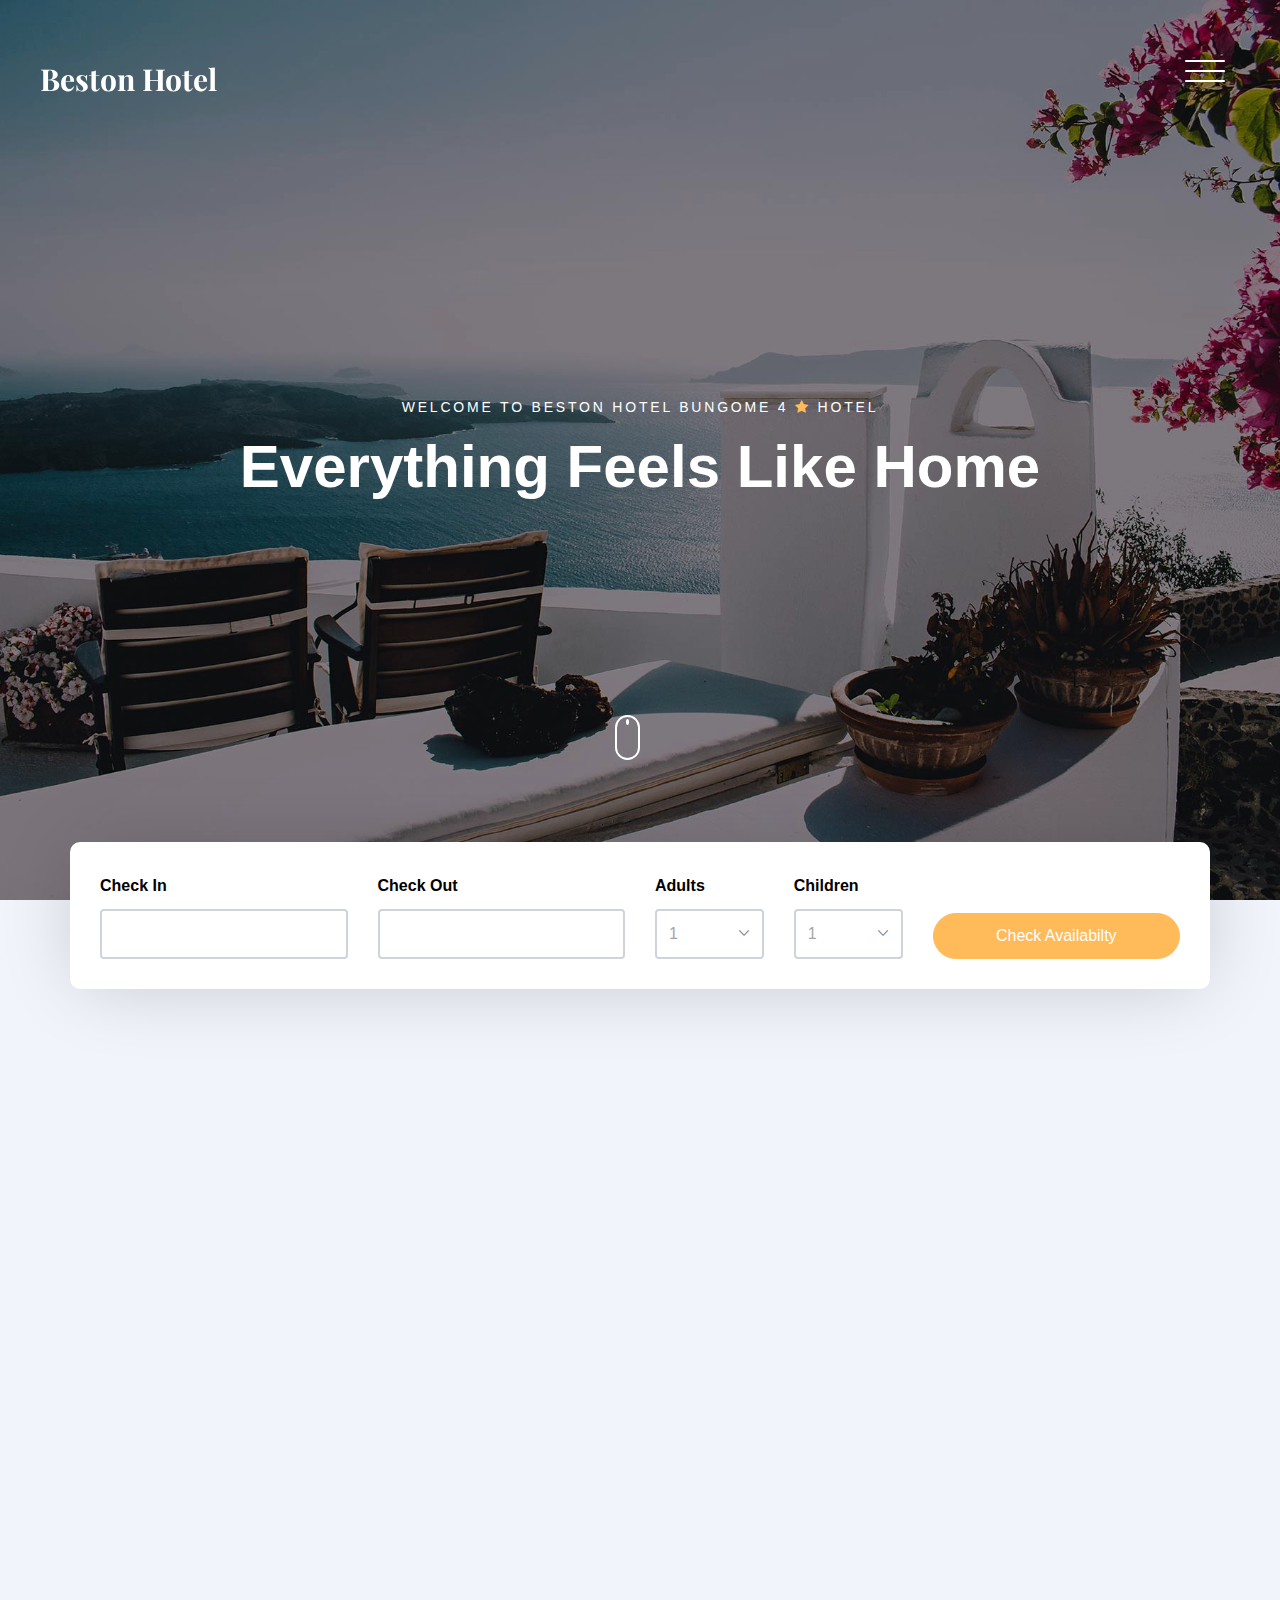
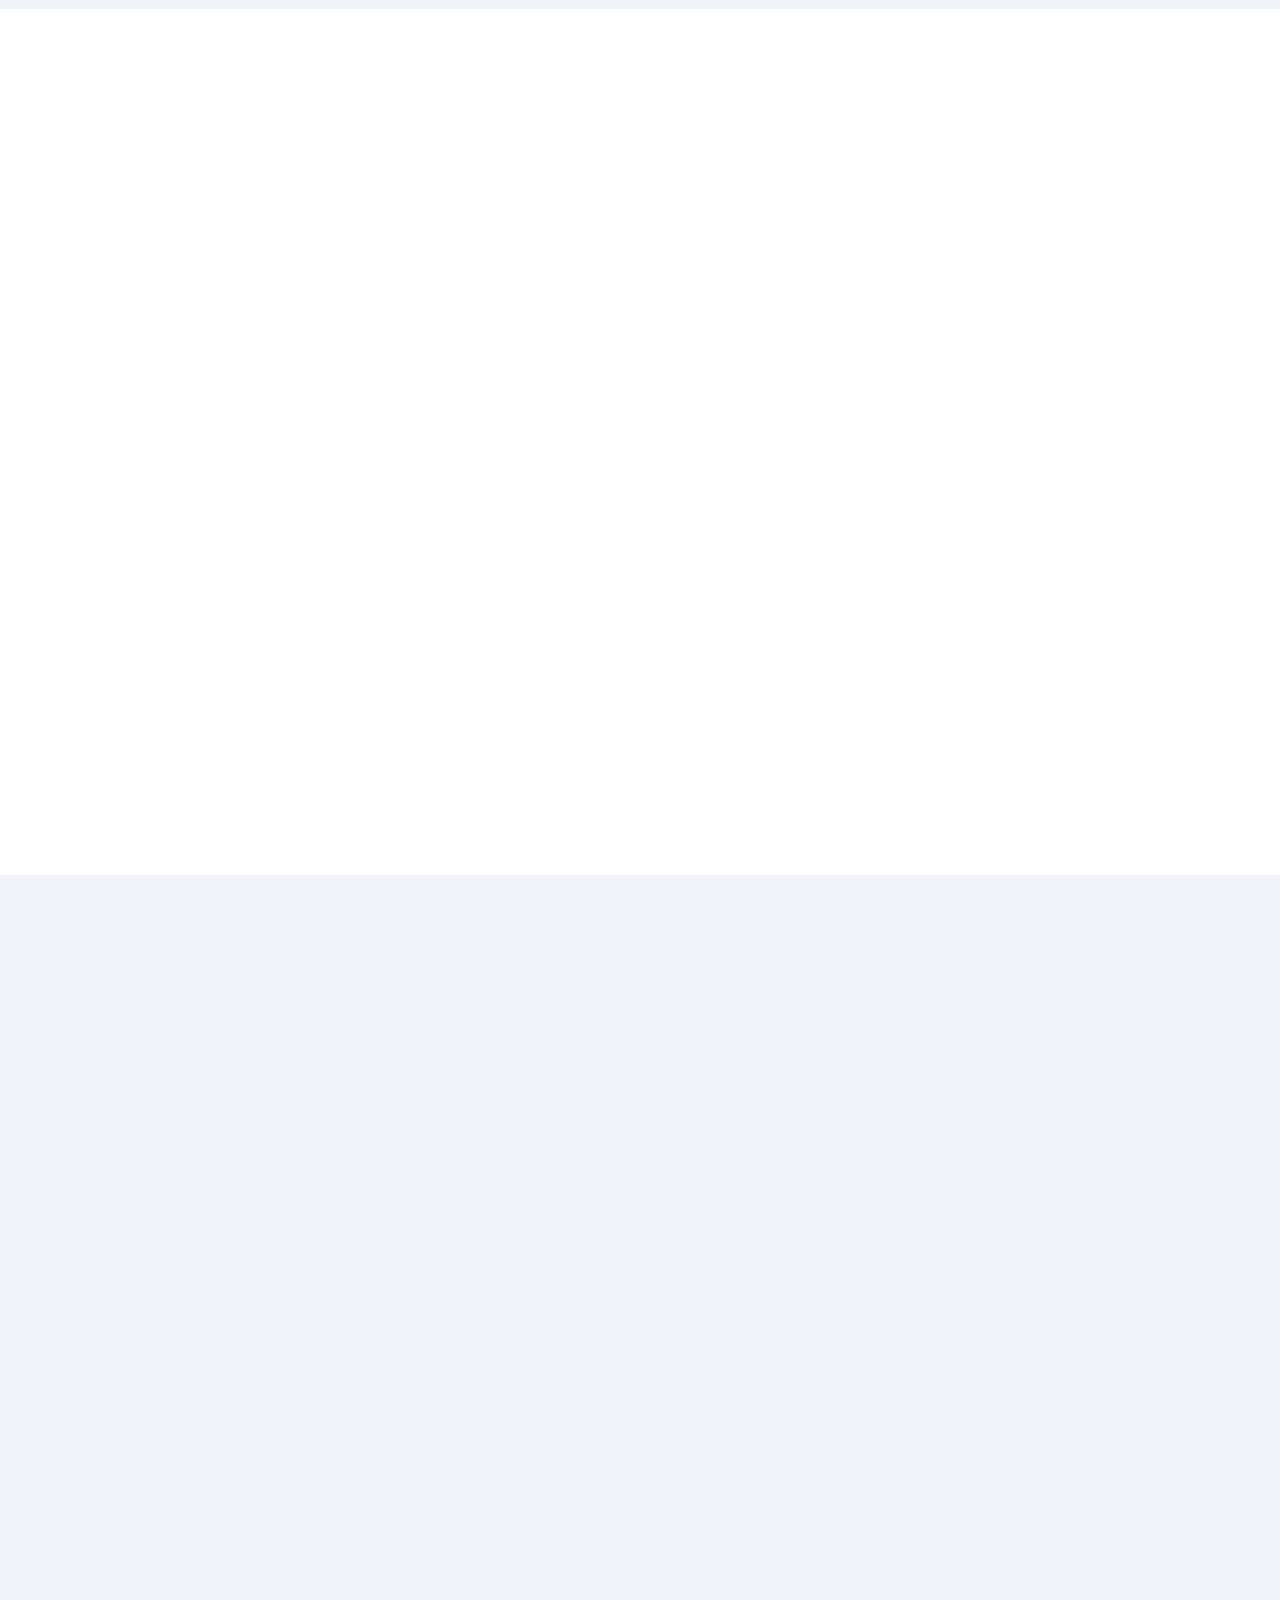
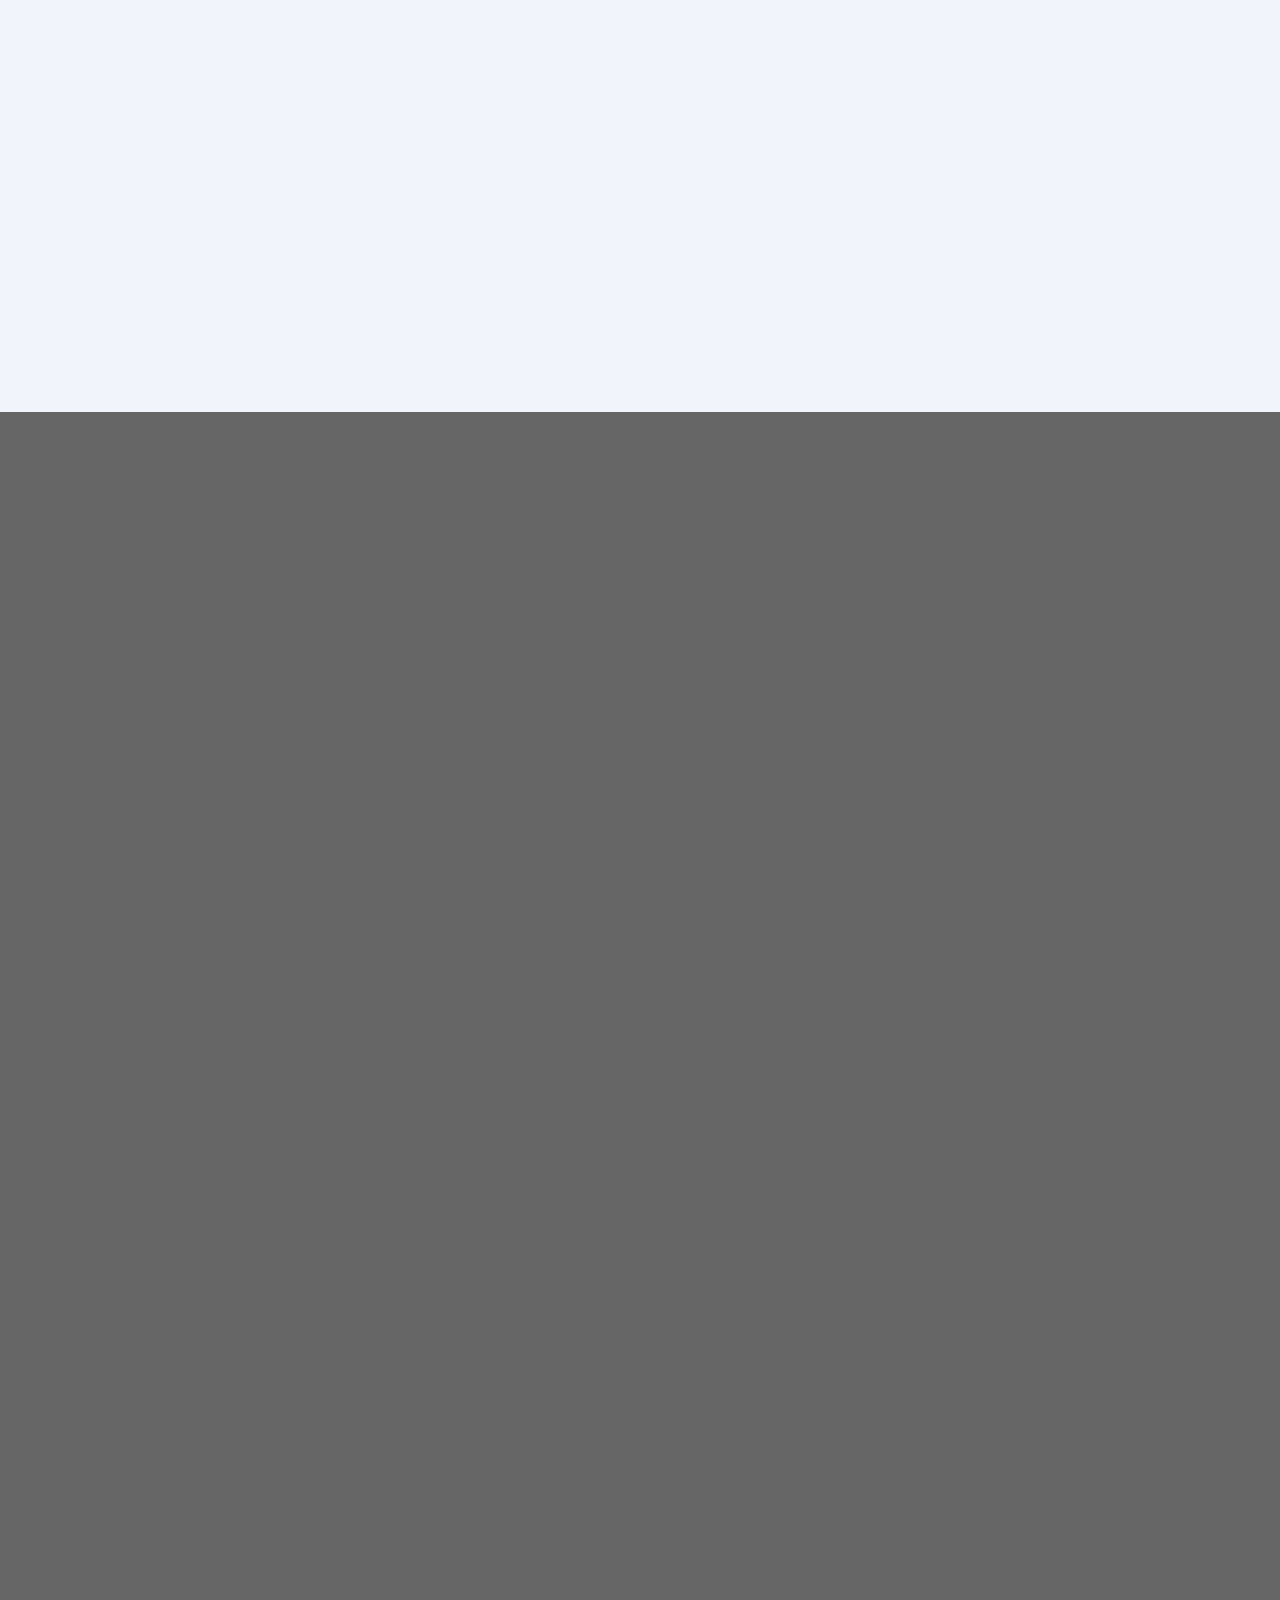
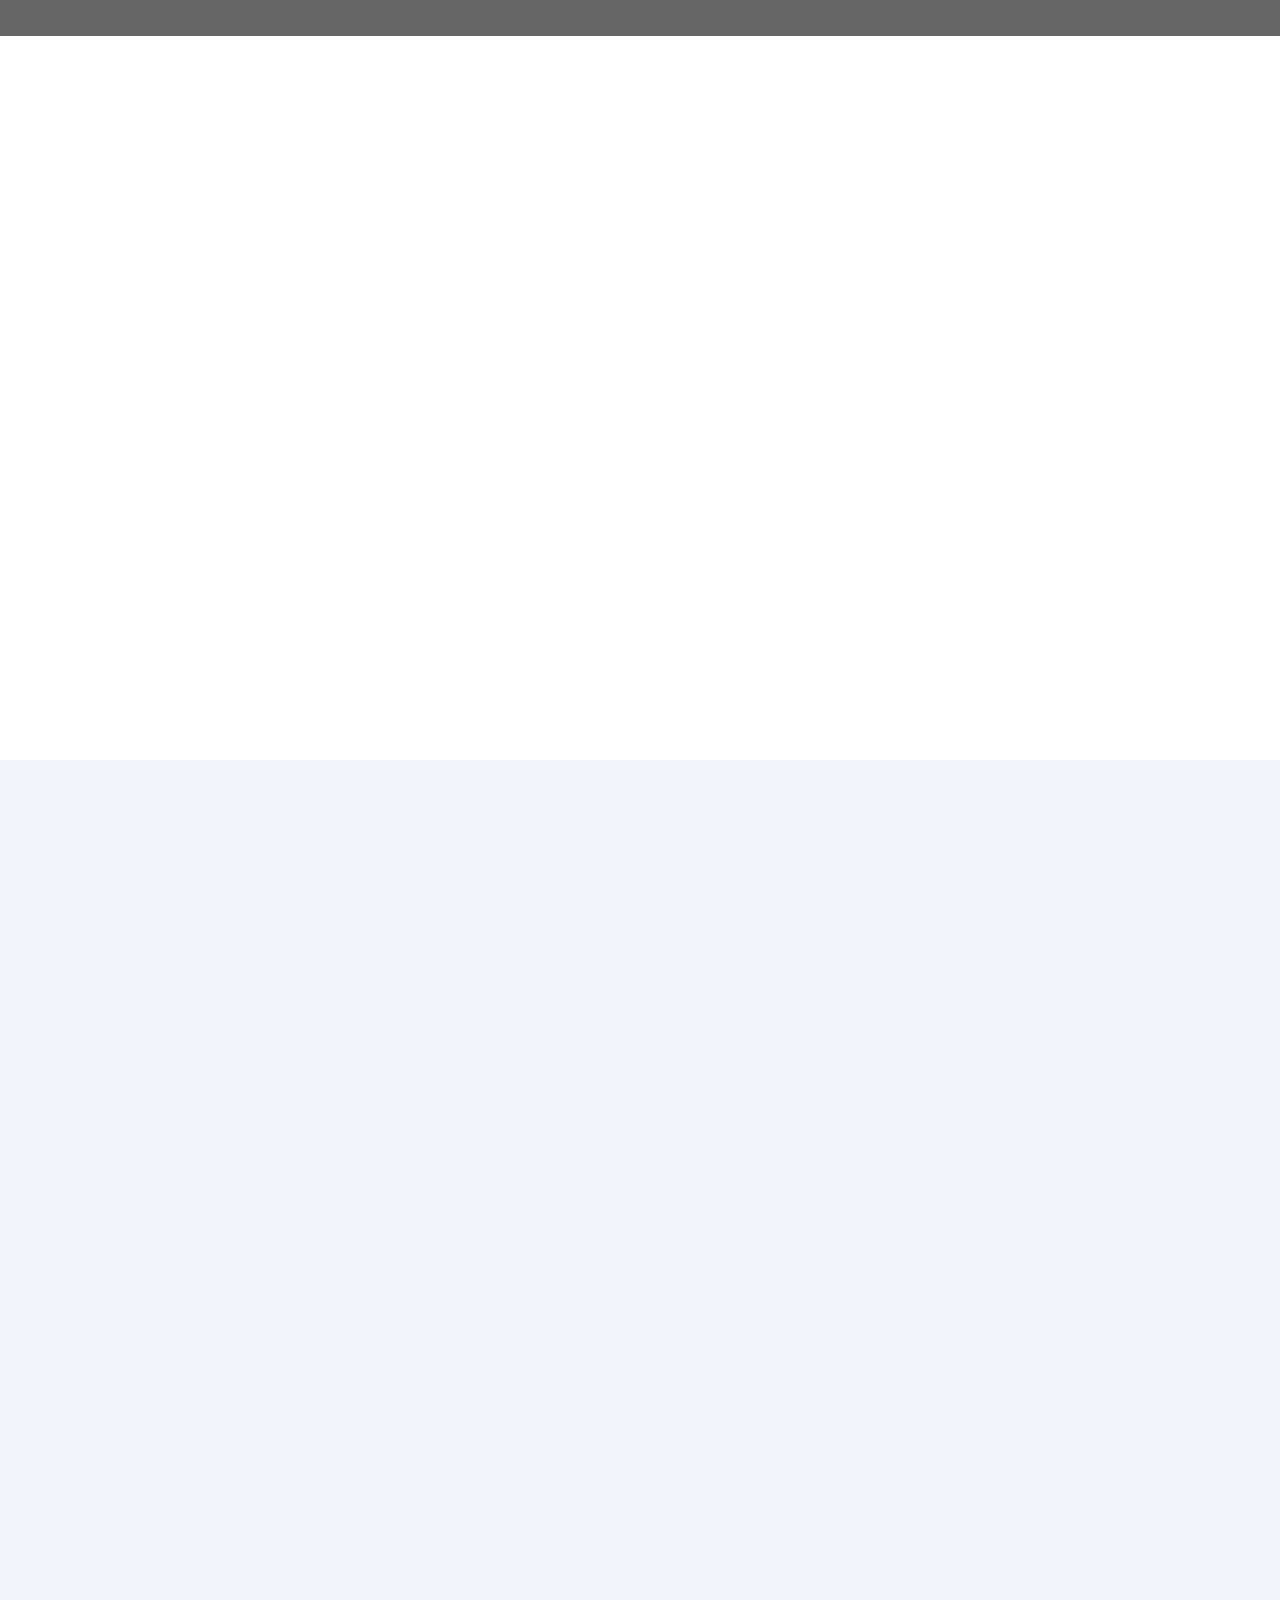
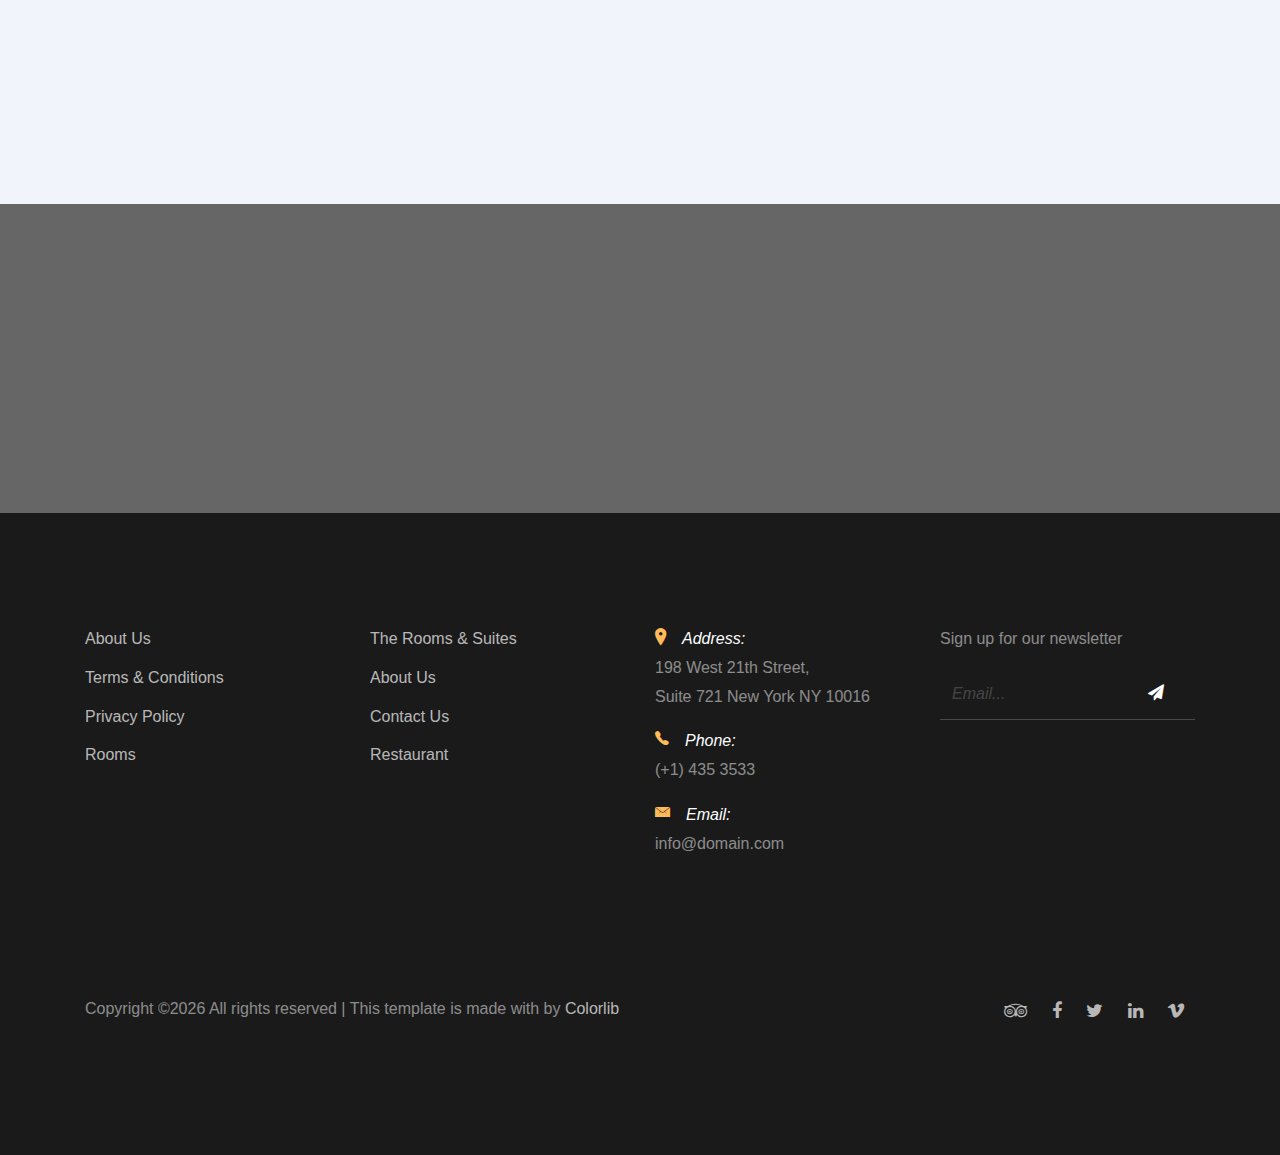
<file: static/index.html>
<!DOCTYPE HTML>
<html>
  <head>
    <meta charset="utf-8">
    <meta http-equiv="X-UA-Compatible" content="IE=edge">
    <title>Beston Hotel | Home</title>
    <meta name="viewport" content="width=device-width, initial-scale=1, shrink-to-fit=no">
    <meta name="description" content="" />
    <meta name="keywords" content="" />
    <meta name="author" content="" />
    <link rel="stylesheet" type="text/css" href="//fonts.googleapis.com/css?family=|Roboto+Sans:400,700|Playfair+Display:400,700">

    <link rel="stylesheet" href="css/bootstrap.min.css">
    <link rel="stylesheet" href="css/animate.css">
    <link rel="stylesheet" href="css/owl.carousel.min.css">
    <link rel="stylesheet" href="css/aos.css">
    <link rel="stylesheet" href="css/bootstrap-datepicker.css">
    <link rel="stylesheet" href="css/jquery.timepicker.css">
    <link rel="stylesheet" href="css/fancybox.min.css">
    
    <link rel="stylesheet" href="fonts/ionicons/css/ionicons.min.css">
    <link rel="stylesheet" href="fonts/fontawesome/css/font-awesome.min.css">

    <!-- Theme Style -->
    <link rel="stylesheet" href="css/style.css">
  </head>
  <body>
    
    <header class="site-header js-site-header">
      <div class="container-fluid">
        <div class="row align-items-center">
          <div class="col-6 col-lg-4 site-logo" data-aos="fade"><a href="index.html">Beston Hotel</a></div>
          <div class="col-6 col-lg-8">


            <div class="site-menu-toggle js-site-menu-toggle"  data-aos="fade">
              <span></span>
              <span></span>
              <span></span>
            </div>
            <!-- END menu-toggle -->

            <div class="site-navbar js-site-navbar">
              <nav role="navigation">
                <div class="container">
                  <div class="row full-height align-items-center">
                    <div class="col-md-6 mx-auto">
                      <ul class="list-unstyled menu">
                        <li class="active"><a href="index.html">Home</a></li>
                        <li><a href="rooms.html">Rooms</a></li>
                        <li><a href="about.html">About</a></li>
                        <li><a href="events.html">Events</a></li>
                        <li><a href="contact.html">Contact</a></li>
                        <li><a href="reservation.html">Reservation</a></li>
                      </ul>
                    </div>
                  </div>
                </div>
              </nav>
            </div>
          </div>
        </div>
      </div>
    </header>
    <!-- END head -->

    <section class="site-hero overlay" style="background-image: url(images/hero_4.jpg)" data-stellar-background-ratio="0.5">
      <div class="container">
        <div class="row site-hero-inner justify-content-center align-items-center">
          <div class="col-md-10 text-center" data-aos="fade-up">
            <span class="custom-caption text-uppercase text-white d-block  mb-3">Welcome To Beston Hotel Bungome 4 <span class="fa fa-star text-primary"></span>   Hotel</span>
            <h1 class="heading">Everything Feels Like Home</h1>
          </div>
        </div>
      </div>

      <a class="mouse smoothscroll" href="#next">
        <div class="mouse-icon">
          <span class="mouse-wheel"></span>
        </div>
      </a>
    </section>
    <!-- END section -->

    <section class="section bg-light pb-0"  >
      <div class="container">
       
        <div class="row check-availabilty" id="next">
          <div class="block-32" data-aos="fade-up" data-aos-offset="-200">

            <form action="#">
              <div class="row">
                <div class="col-md-6 mb-3 mb-lg-0 col-lg-3">
                  <label for="checkin_date" class="font-weight-bold text-black">Check In</label>
                  <div class="field-icon-wrap">
                    <div class="icon"><span class="icon-calendar"></span></div>
                    <input type="text" id="checkin_date" class="form-control">
                  </div>
                </div>
                <div class="col-md-6 mb-3 mb-lg-0 col-lg-3">
                  <label for="checkout_date" class="font-weight-bold text-black">Check Out</label>
                  <div class="field-icon-wrap">
                    <div class="icon"><span class="icon-calendar"></span></div>
                    <input type="text" id="checkout_date" class="form-control">
                  </div>
                </div>
                <div class="col-md-6 mb-3 mb-md-0 col-lg-3">
                  <div class="row">
                    <div class="col-md-6 mb-3 mb-md-0">
                      <label for="adults" class="font-weight-bold text-black">Adults</label>
                      <div class="field-icon-wrap">
                        <div class="icon"><span class="ion-ios-arrow-down"></span></div>
                        <select name="" id="adults" class="form-control">
                          <option value="">1</option>
                          <option value="">2</option>
                          <option value="">3</option>
                          <option value="">4+</option>
                        </select>
                      </div>
                    </div>
                    <div class="col-md-6 mb-3 mb-md-0">
                      <label for="children" class="font-weight-bold text-black">Children</label>
                      <div class="field-icon-wrap">
                        <div class="icon"><span class="ion-ios-arrow-down"></span></div>
                        <select name="" id="children" class="form-control">
                          <option value="">1</option>
                          <option value="">2</option>
                          <option value="">3</option>
                          <option value="">4+</option>
                        </select>
                      </div>
                    </div>
                  </div>
                </div>
                <div class="col-md-6 col-lg-3 align-self-end">
                  <button class="btn btn-primary btn-block text-white">Check Availabilty</button>
                </div>
              </div>
            </form>
          </div>


        </div>
      </div>
    </section>

    <section class="py-5 bg-light">
      <div class="container">
        <div class="row align-items-center">
          <div class="col-md-12 col-lg-7 ml-auto order-lg-2 position-relative mb-5" data-aos="fade-up">
            <figure class="img-absolute">
              <img src="images/food-1.jpg" alt="Image" class="img-fluid">
            </figure>
            <img src="images/img_1.jpg" alt="Image" class="img-fluid rounded">
          </div>
          <div class="col-md-12 col-lg-4 order-lg-1" data-aos="fade-up">
            <h2 class="heading">Welcome!</h2>
            <p class="mb-4">
              Far away from home, making an adventure in Bungoma, well everythings feels so natural and homish at Beston Hotel. We have everything you need for accomodation, delicious meals and a culture of resilient workers who are dedicated to making your stay amazing.
            </p>
            <p><a href="#" class="btn btn-primary text-white py-2 mr-3">Learn More</a> <span class="mr-3 font-family-serif"><em>or</em></span> <a href="https://vimeo.com/channels/staffpicks/93951774"  data-fancybox class="text-uppercase letter-spacing-1">See video</a></p>
          </div>
          
        </div>
      </div>
    </section>

    <section class="section">
      <div class="container">
        <div class="row justify-content-center text-center mb-5">
          <div class="col-md-7">
            <h2 class="heading" data-aos="fade-up">Rooms &amp; Suites</h2>
            <p data-aos="fade-up" data-aos-delay="100">
            Our spacious rooms will make you feel like at home, whether you are adventure, couple, family or individual, Beston Hotel is here to bring the home feeling around. <br>
            See our affordable rooms below
            </p>
          </div>
        </div>
        <div class="row">
          <div class="col-md-6 col-lg-4" data-aos="fade-up">
            <a href="#" class="room">
              <figure class="img-wrap">
                <img src="images/img_1.jpg" alt="Free website template" class="img-fluid mb-3">
              </figure>
              <div class="p-3 text-center room-info">
                <h2>Single Room</h2>
                <span class="text-uppercase letter-spacing-1">KSh. 2000 / per night</span>
              </div>
            </a>
          </div>

          <div class="col-md-6 col-lg-4" data-aos="fade-up">
            <a href="#" class="room">
              <figure class="img-wrap">
                <img src="images/img_2.jpg" alt="Free website template" class="img-fluid mb-3">
              </figure>
              <div class="p-3 text-center room-info">
                <h2>Family Room</h2>
                <span class="text-uppercase letter-spacing-1">KSh. 5000 / per night</span>
              </div>
            </a>
          </div>

          <div class="col-md-6 col-lg-4" data-aos="fade-up">
            <a href="#" class="room">
              <figure class="img-wrap">
                <img src="images/img_3.jpg" alt="Free website template" class="img-fluid mb-3">
              </figure>
              <div class="p-3 text-center room-info">
                <h2>Presidential Room</h2>
                <span class="text-uppercase letter-spacing-1">KSh. 10000 / per night</span>
              </div>
            </a>
          </div>


        </div>
      </div>
    </section>
    
    
    <section class="section slider-section bg-light">
      <div class="container">
        <div class="row justify-content-center text-center mb-5">
          <div class="col-md-7">
            <h2 class="heading" data-aos="fade-up">Photos</h2>
            <p data-aos="fade-up" data-aos-delay="100">Checkout our Photos Gallery.</p>
          </div>
        </div>
        <div class="row">
          <div class="col-md-12">
            <div class="home-slider major-caousel owl-carousel mb-5" data-aos="fade-up" data-aos-delay="200">
              <div class="slider-item">
                <a href="images/slider-1.jpg" data-fancybox="images" data-caption="Caption for this image"><img src="images/slider-1.jpg" alt="Image placeholder" class="img-fluid"></a>
              </div>
              <div class="slider-item">
                <a href="images/slider-2.jpg" data-fancybox="images" data-caption="Caption for this image"><img src="images/slider-2.jpg" alt="Image placeholder" class="img-fluid"></a>
              </div>
              <div class="slider-item">
                <a href="images/slider-3.jpg" data-fancybox="images" data-caption="Caption for this image"><img src="images/slider-3.jpg" alt="Image placeholder" class="img-fluid"></a>
              </div>
              <div class="slider-item">
                <a href="images/slider-4.jpg" data-fancybox="images" data-caption="Caption for this image"><img src="images/slider-4.jpg" alt="Image placeholder" class="img-fluid"></a>
              </div>
              <div class="slider-item">
                <a href="images/slider-5.jpg" data-fancybox="images" data-caption="Caption for this image"><img src="images/slider-5.jpg" alt="Image placeholder" class="img-fluid"></a>
              </div>
              <div class="slider-item">
                <a href="images/slider-6.jpg" data-fancybox="images" data-caption="Caption for this image"><img src="images/slider-6.jpg" alt="Image placeholder" class="img-fluid"></a>
              </div>
              <div class="slider-item">
                <a href="images/slider-7.jpg" data-fancybox="images" data-caption="Caption for this image"><img src="images/slider-7.jpg" alt="Image placeholder" class="img-fluid"></a>
              </div>
            </div>
            <!-- END slider -->
          </div>
        
        </div>
      </div>
    </section>
    <!-- END section -->
    
    <section class="section bg-image overlay" style="background-image: url('images/hero_3.jpg');">
      <div class="container">
        <div class="row justify-content-center text-center mb-5">
          <div class="col-md-7">
            <h2 class="heading text-white" data-aos="fade">Our Restaurant Menu</h2>
            <p class="text-white" data-aos="fade" data-aos-delay="100">Far far away, behind the word mountains, far from the countries Vokalia and Consonantia, there live the blind texts. Separated they live in Bookmarksgrove right at the coast of the Semantics, a large language ocean.</p>
          </div>
        </div>
        <div class="food-menu-tabs" data-aos="fade">
          <ul class="nav nav-tabs mb-5" id="myTab" role="tablist">
            <li class="nav-item">
              <a class="nav-link active letter-spacing-2" id="mains-tab" data-toggle="tab" href="#mains" role="tab" aria-controls="mains" aria-selected="true">Mains</a>
            </li>
            <li class="nav-item">
              <a class="nav-link letter-spacing-2" id="desserts-tab" data-toggle="tab" href="#desserts" role="tab" aria-controls="desserts" aria-selected="false">Desserts</a>
            </li>
            <li class="nav-item">
              <a class="nav-link letter-spacing-2" id="drinks-tab" data-toggle="tab" href="#drinks" role="tab" aria-controls="drinks" aria-selected="false">Drinks</a>
            </li>
          </ul>
          <div class="tab-content py-5" id="myTabContent">
            
            
            <div class="tab-pane fade show active text-left" id="mains" role="tabpanel" aria-labelledby="mains-tab">
              <div class="row">
                <div class="col-md-6">
                  <div class="food-menu mb-5">
                    <span class="d-block text-primary h4 mb-3">$20.00</span>
                    <h3 class="text-white"><a href="#" class="text-white">Murgh Tikka Masala</a></h3>
                    <p class="text-white text-opacity-7">Far far away, behind the word mountains, far from the countries Vokalia and Consonantia, there live the blind texts.</p>
                  </div>
                  <div class="food-menu mb-5">
                    <span class="d-block text-primary h4 mb-3">$35.00</span>
                    <h3 class="text-white"><a href="#" class="text-white">Fish Moilee</a></h3>
                    <p class="text-white text-opacity-7">Far far away, behind the word mountains, far from the countries Vokalia and Consonantia, there live the blind texts.</p>
                  </div>
                  <div class="food-menu mb-5">
                    <span class="d-block text-primary h4 mb-3">$15.00</span>
                    <h3 class="text-white"><a href="#" class="text-white">Safed Gosht</a></h3>
                    <p class="text-white text-opacity-7">Far far away, behind the word mountains, far from the countries Vokalia and Consonantia, there live the blind texts.</p>
                  </div>
                </div>
                <div class="col-md-6">
                  <div class="food-menu mb-5">
                    <span class="d-block text-primary h4 mb-3">$10.00</span>
                    <h3 class="text-white"><a href="#" class="text-white">French Toast Combo</a></h3>
                    <p class="text-white text-opacity-7">Far far away, behind the word mountains, far from the countries Vokalia and Consonantia, there live the blind texts.</p>
                  </div>
                  <div class="food-menu mb-5">
                    <span class="d-block text-primary h4 mb-3">$8.35</span>
                    <h3 class="text-white"><a href="#" class="text-white">Vegie Omelet</a></h3>
                    <p class="text-white text-opacity-7">Far far away, behind the word mountains, far from the countries Vokalia and Consonantia, there live the blind texts.</p>
                  </div>
                  <div class="food-menu mb-5">
                    <span class="d-block text-primary h4 mb-3">$22.00</span>
                    <h3 class="text-white"><a href="#" class="text-white">Chorizo &amp; Egg Omelet</a></h3>
                    <p class="text-white text-opacity-7">Far far away, behind the word mountains, far from the countries Vokalia and Consonantia, there live the blind texts.</p>
                  </div>
                </div>
              </div>
              

            </div> <!-- .tab-pane -->

            <div class="tab-pane fade text-left" id="desserts" role="tabpanel" aria-labelledby="desserts-tab">
              <div class="row">
                <div class="col-md-6">
                  <div class="food-menu mb-5">
                    <span class="d-block text-primary h4 mb-3">$11.00</span>
                    <h3 class="text-white"><a href="#" class="text-white">Banana Split</a></h3>
                    <p class="text-white text-opacity-7">Far far away, behind the word mountains, far from the countries Vokalia and Consonantia, there live the blind texts.</p>
                  </div>
                  <div class="food-menu mb-5">
                    <span class="d-block text-primary h4 mb-3">$72.00</span>
                    <h3 class="text-white"><a href="#" class="text-white">Sticky Toffee Pudding</a></h3>
                    <p class="text-white text-opacity-7">Far far away, behind the word mountains, far from the countries Vokalia and Consonantia, there live the blind texts.</p>
                  </div>
                  <div class="food-menu mb-5">
                    <span class="d-block text-primary h4 mb-3">$26.00</span>
                    <h3 class="text-white"><a href="#" class="text-white">Pecan</a></h3>
                    <p class="text-white text-opacity-7">Far far away, behind the word mountains, far from the countries Vokalia and Consonantia, there live the blind texts.</p>
                  </div>
                </div>
                <div class="col-md-6">
                  <div class="food-menu mb-5">
                    <span class="d-block text-primary h4 mb-3">$42.00</span>
                    <h3 class="text-white"><a href="#" class="text-white">Apple Strudel</a></h3>
                    <p class="text-white text-opacity-7">Far far away, behind the word mountains, far from the countries Vokalia and Consonantia, there live the blind texts.</p>
                  </div>
                  <div class="food-menu mb-5">
                    <span class="d-block text-primary h4 mb-3">$7.35</span>
                    <h3 class="text-white"><a href="#" class="text-white">Pancakes</a></h3>
                    <p class="text-white text-opacity-7">Far far away, behind the word mountains, far from the countries Vokalia and Consonantia, there live the blind texts.</p>
                  </div>
                  <div class="food-menu mb-5">
                    <span class="d-block text-primary h4 mb-3">$22.00</span>
                    <h3 class="text-white"><a href="#" class="text-white">Ice Cream Sundae</a></h3>
                    <p class="text-white text-opacity-7">Far far away, behind the word mountains, far from the countries Vokalia and Consonantia, there live the blind texts.</p>
                  </div>
                </div>
              </div>
            </div> <!-- .tab-pane -->
            <div class="tab-pane fade text-left" id="drinks" role="tabpanel" aria-labelledby="drinks-tab">
              <div class="row">
                <div class="col-md-6">
                  <div class="food-menu mb-5">
                    <span class="d-block text-primary h4 mb-3">$32.00</span>
                    <h3 class="text-white"><a href="#" class="text-white">Spring Water</a></h3>
                    <p class="text-white text-opacity-7">Far far away, behind the word mountains, far from the countries Vokalia and Consonantia, there live the blind texts.</p>
                  </div>
                  <div class="food-menu mb-5">
                    <span class="d-block text-primary h4 mb-3">$14.00</span>
                    <h3 class="text-white"><a href="#" class="text-white">Coke, Diet Coke, Coke Zero</a></h3>
                    <p class="text-white text-opacity-7">Far far away, behind the word mountains, far from the countries Vokalia and Consonantia, there live the blind texts.</p>
                  </div>
                  <div class="food-menu mb-5">
                    <span class="d-block text-primary h4 mb-3">$93.00</span>
                    <h3 class="text-white"><a href="#" class="text-white">Orange Fanta</a></h3>
                    <p class="text-white text-opacity-7">Far far away, behind the word mountains, far from the countries Vokalia and Consonantia, there live the blind texts.</p>
                  </div>
                </div>
                <div class="col-md-6">
                  <div class="food-menu mb-5">
                    <span class="d-block text-primary h4 mb-3">$18.00</span>
                    <h3 class="text-white"><a href="#" class="text-white">Lemonade, Lemon Squash</a></h3>
                    <p class="text-white text-opacity-7">Far far away, behind the word mountains, far from the countries Vokalia and Consonantia, there live the blind texts.</p>
                  </div>
                  <div class="food-menu mb-5">
                    <span class="d-block text-primary h4 mb-3">$38.35</span>
                    <h3 class="text-white"><a href="#" class="text-white">Sparkling Mineral Water</a></h3>
                    <p class="text-white text-opacity-7">Far far away, behind the word mountains, far from the countries Vokalia and Consonantia, there live the blind texts.</p>
                  </div>
                  <div class="food-menu mb-5">
                    <span class="d-block text-primary h4 mb-3">$69.00</span>
                    <h3 class="text-white"><a href="#" class="text-white">Lemon, Lime &amp; Bitters</a></h3>
                    <p class="text-white text-opacity-7">Far far away, behind the word mountains, far from the countries Vokalia and Consonantia, there live the blind texts.</p>
                  </div>
                </div>
              </div>
            </div> <!-- .tab-pane -->
          </div>
        </div>
      </div>
    </section>
    
    <!-- END section -->
    <section class="section testimonial-section">
      <div class="container">
        <div class="row justify-content-center text-center mb-5">
          <div class="col-md-7">
            <h2 class="heading" data-aos="fade-up">People Says</h2>
          </div>
        </div>
        <div class="row">
          <div class="js-carousel-2 owl-carousel mb-5" data-aos="fade-up" data-aos-delay="200">
            
            <div class="testimonial text-center slider-item">
              <div class="author-image mb-3">
                <img src="images/person_1.jpg" alt="Image placeholder" class="rounded-circle mx-auto">
              </div>
              <blockquote>

                <p>&ldquo;A small river named Duden flows by their place and supplies it with the necessary regelialia. It is a paradisematic country, in which roasted parts of sentences fly into your mouth.&rdquo;</p>
              </blockquote>
              <p><em>&mdash; Jean Smith</em></p>
            </div> 

            <div class="testimonial text-center slider-item">
              <div class="author-image mb-3">
                <img src="images/person_2.jpg" alt="Image placeholder" class="rounded-circle mx-auto">
              </div>
              <blockquote>
                <p>&ldquo;Even the all-powerful Pointing has no control about the blind texts it is an almost unorthographic life One day however a small line of blind text by the name of Lorem Ipsum decided to leave for the far World of Grammar.&rdquo;</p>
              </blockquote>
              <p><em>&mdash; John Doe</em></p>
            </div>

            <div class="testimonial text-center slider-item">
              <div class="author-image mb-3">
                <img src="images/person_3.jpg" alt="Image placeholder" class="rounded-circle mx-auto">
              </div>
              <blockquote>

                <p>&ldquo;When she reached the first hills of the Italic Mountains, she had a last view back on the skyline of her hometown Bookmarksgrove, the headline of Alphabet Village and the subline of her own road, the Line Lane.&rdquo;</p>
              </blockquote>
              <p><em>&mdash; John Doe</em></p>
            </div>


            <div class="testimonial text-center slider-item">
              <div class="author-image mb-3">
                <img src="images/person_1.jpg" alt="Image placeholder" class="rounded-circle mx-auto">
              </div>
              <blockquote>

                <p>&ldquo;A small river named Duden flows by their place and supplies it with the necessary regelialia. It is a paradisematic country, in which roasted parts of sentences fly into your mouth.&rdquo;</p>
              </blockquote>
              <p><em>&mdash; Jean Smith</em></p>
            </div> 

            <div class="testimonial text-center slider-item">
              <div class="author-image mb-3">
                <img src="images/person_2.jpg" alt="Image placeholder" class="rounded-circle mx-auto">
              </div>
              <blockquote>
                <p>&ldquo;Even the all-powerful Pointing has no control about the blind texts it is an almost unorthographic life One day however a small line of blind text by the name of Lorem Ipsum decided to leave for the far World of Grammar.&rdquo;</p>
              </blockquote>
              <p><em>&mdash; John Doe</em></p>
            </div>

            <div class="testimonial text-center slider-item">
              <div class="author-image mb-3">
                <img src="images/person_3.jpg" alt="Image placeholder" class="rounded-circle mx-auto">
              </div>
              <blockquote>

                <p>&ldquo;When she reached the first hills of the Italic Mountains, she had a last view back on the skyline of her hometown Bookmarksgrove, the headline of Alphabet Village and the subline of her own road, the Line Lane.&rdquo;</p>
              </blockquote>
              <p><em>&mdash; John Doe</em></p>
            </div>

          </div>
            <!-- END slider -->
        </div>

      </div>
    </section>
    

    <section class="section blog-post-entry bg-light">
      <div class="container">
        <div class="row justify-content-center text-center mb-5">
          <div class="col-md-7">
            <h2 class="heading" data-aos="fade-up">Events</h2>
            <p data-aos="fade-up">Far far away, behind the word mountains, far from the countries Vokalia and Consonantia, there live the blind texts. Separated they live in Bookmarksgrove right at the coast of the Semantics, a large language ocean.</p>
          </div>
        </div>
        <div class="row">
          <div class="col-lg-4 col-md-6 col-sm-6 col-12 post" data-aos="fade-up" data-aos-delay="100">

            <div class="media media-custom d-block mb-4 h-100">
              <a href="#" class="mb-4 d-block"><img src="images/img_1.jpg" alt="Image placeholder" class="img-fluid"></a>
              <div class="media-body">
                <span class="meta-post">February 26, 2018</span>
                <h2 class="mt-0 mb-3"><a href="#">Travel Hacks to Make Your Flight More Comfortable</a></h2>
                <p>Far far away, behind the word mountains, far from the countries Vokalia and Consonantia, there live the blind texts.</p>
              </div>
            </div>

          </div>
          <div class="col-lg-4 col-md-6 col-sm-6 col-12 post" data-aos="fade-up" data-aos-delay="200">
            <div class="media media-custom d-block mb-4 h-100">
              <a href="#" class="mb-4 d-block"><img src="images/img_2.jpg" alt="Image placeholder" class="img-fluid"></a>
              <div class="media-body">
                <span class="meta-post">February 26, 2018</span>
                <h2 class="mt-0 mb-3"><a href="#">5 Job Types That Aallow You To Earn As You Travel The World</a></h2>
                <p>Separated they live in Bookmarksgrove right at the coast of the Semantics, a large language ocean.</p>
              </div>
            </div>
          </div>
          <div class="col-lg-4 col-md-6 col-sm-6 col-12 post" data-aos="fade-up" data-aos-delay="300">
            <div class="media media-custom d-block mb-4 h-100">
              <a href="#" class="mb-4 d-block"><img src="images/img_3.jpg" alt="Image placeholder" class="img-fluid"></a>
              <div class="media-body">
                <span class="meta-post">February 26, 2018</span>
                <h2 class="mt-0 mb-3"><a href="#">30 Great Ideas On Gifts For Travelers</a></h2>
                <p>A small river named Duden flows by their place and supplies it with the necessary regelialia. t is a paradisematic country, in which roasted parts of sentences.</p>
              </div>
            </div>
          </div>
        </div>
      </div>
    </section>

    <section class="section bg-image overlay" style="background-image: url('images/hero_4.jpg');">
        <div class="container" >
          <div class="row align-items-center">
            <div class="col-12 col-md-6 text-center mb-4 mb-md-0 text-md-left" data-aos="fade-up">
              <h2 class="text-white font-weight-bold">A Best Place To Stay. Reserve Now!</h2>
            </div>
            <div class="col-12 col-md-6 text-center text-md-right" data-aos="fade-up" data-aos-delay="200">
              <a href="reservation.html" class="btn btn-outline-white-primary py-3 text-white px-5">Reserve Now</a>
            </div>
          </div>
        </div>
      </section>

    <footer class="section footer-section">
      <div class="container">
        <div class="row mb-4">
          <div class="col-md-3 mb-5">
            <ul class="list-unstyled link">
              <li><a href="#">About Us</a></li>
              <li><a href="#">Terms &amp; Conditions</a></li>
              <li><a href="#">Privacy Policy</a></li>
             <li><a href="#">Rooms</a></li>
            </ul>
          </div>
          <div class="col-md-3 mb-5">
            <ul class="list-unstyled link">
              <li><a href="#">The Rooms &amp; Suites</a></li>
              <li><a href="#">About Us</a></li>
              <li><a href="#">Contact Us</a></li>
              <li><a href="#">Restaurant</a></li>
            </ul>
          </div>
          <div class="col-md-3 mb-5 pr-md-5 contact-info">
            <!-- <li>198 West 21th Street, <br> Suite 721 New York NY 10016</li> -->
            <p><span class="d-block"><span class="ion-ios-location h5 mr-3 text-primary"></span>Address:</span> <span> 198 West 21th Street, <br> Suite 721 New York NY 10016</span></p>
            <p><span class="d-block"><span class="ion-ios-telephone h5 mr-3 text-primary"></span>Phone:</span> <span> (+1) 435 3533</span></p>
            <p><span class="d-block"><span class="ion-ios-email h5 mr-3 text-primary"></span>Email:</span> <span> info@domain.com</span></p>
          </div>
          <div class="col-md-3 mb-5">
            <p>Sign up for our newsletter</p>
            <form action="#" class="footer-newsletter">
              <div class="form-group">
                <input type="email" class="form-control" placeholder="Email...">
                <button type="submit" class="btn"><span class="fa fa-paper-plane"></span></button>
              </div>
            </form>
          </div>
        </div>
        <div class="row pt-5">
          <p class="col-md-6 text-left">
            <!-- Link back to Colorlib can't be removed. Template is licensed under CC BY 3.0. -->
            Copyright &copy;<script>document.write(new Date().getFullYear());</script> All rights reserved | This template is made with <i class="icon-heart-o" aria-hidden="true"></i> by <a href="https://colorlib.com" target="_blank" >Colorlib</a>
            <!-- Link back to Colorlib can't be removed. Template is licensed under CC BY 3.0. -->
          </p>
            
          <p class="col-md-6 text-right social">
            <a href="#"><span class="fa fa-tripadvisor"></span></a>
            <a href="#"><span class="fa fa-facebook"></span></a>
            <a href="#"><span class="fa fa-twitter"></span></a>
            <a href="#"><span class="fa fa-linkedin"></span></a>
            <a href="#"><span class="fa fa-vimeo"></span></a>
          </p>
        </div>
      </div>
    </footer>
    
    <script src="js/jquery-3.3.1.min.js"></script>
    <script src="js/jquery-migrate-3.0.1.min.js"></script>
    <script src="js/popper.min.js"></script>
    <script src="js/bootstrap.min.js"></script>
    <script src="js/owl.carousel.min.js"></script>
    <script src="js/jquery.stellar.min.js"></script>
    <script src="js/jquery.fancybox.min.js"></script>
    
    
    <script src="js/aos.js"></script>
    
    <script src="js/bootstrap-datepicker.js"></script> 
    <script src="js/jquery.timepicker.min.js"></script> 

    

    <script src="js/main.js"></script>
  </body>
</html>
</file>
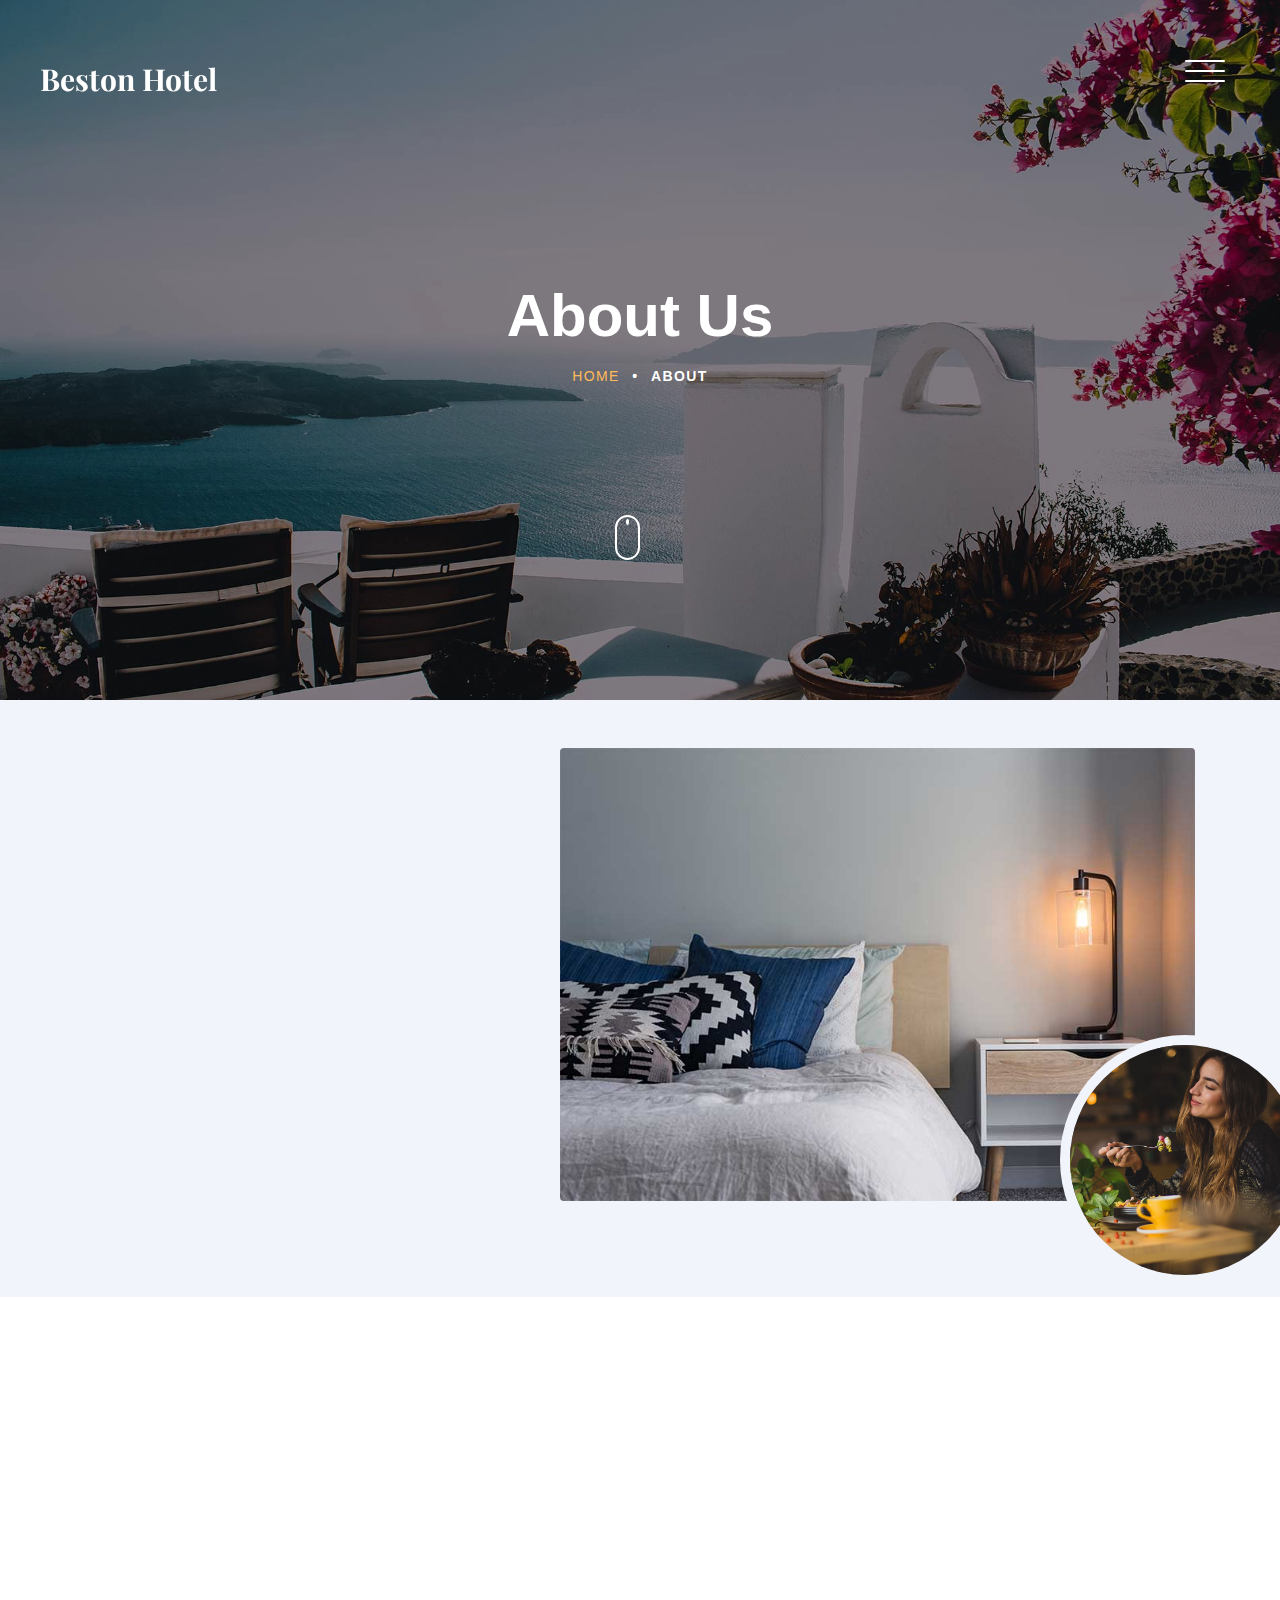
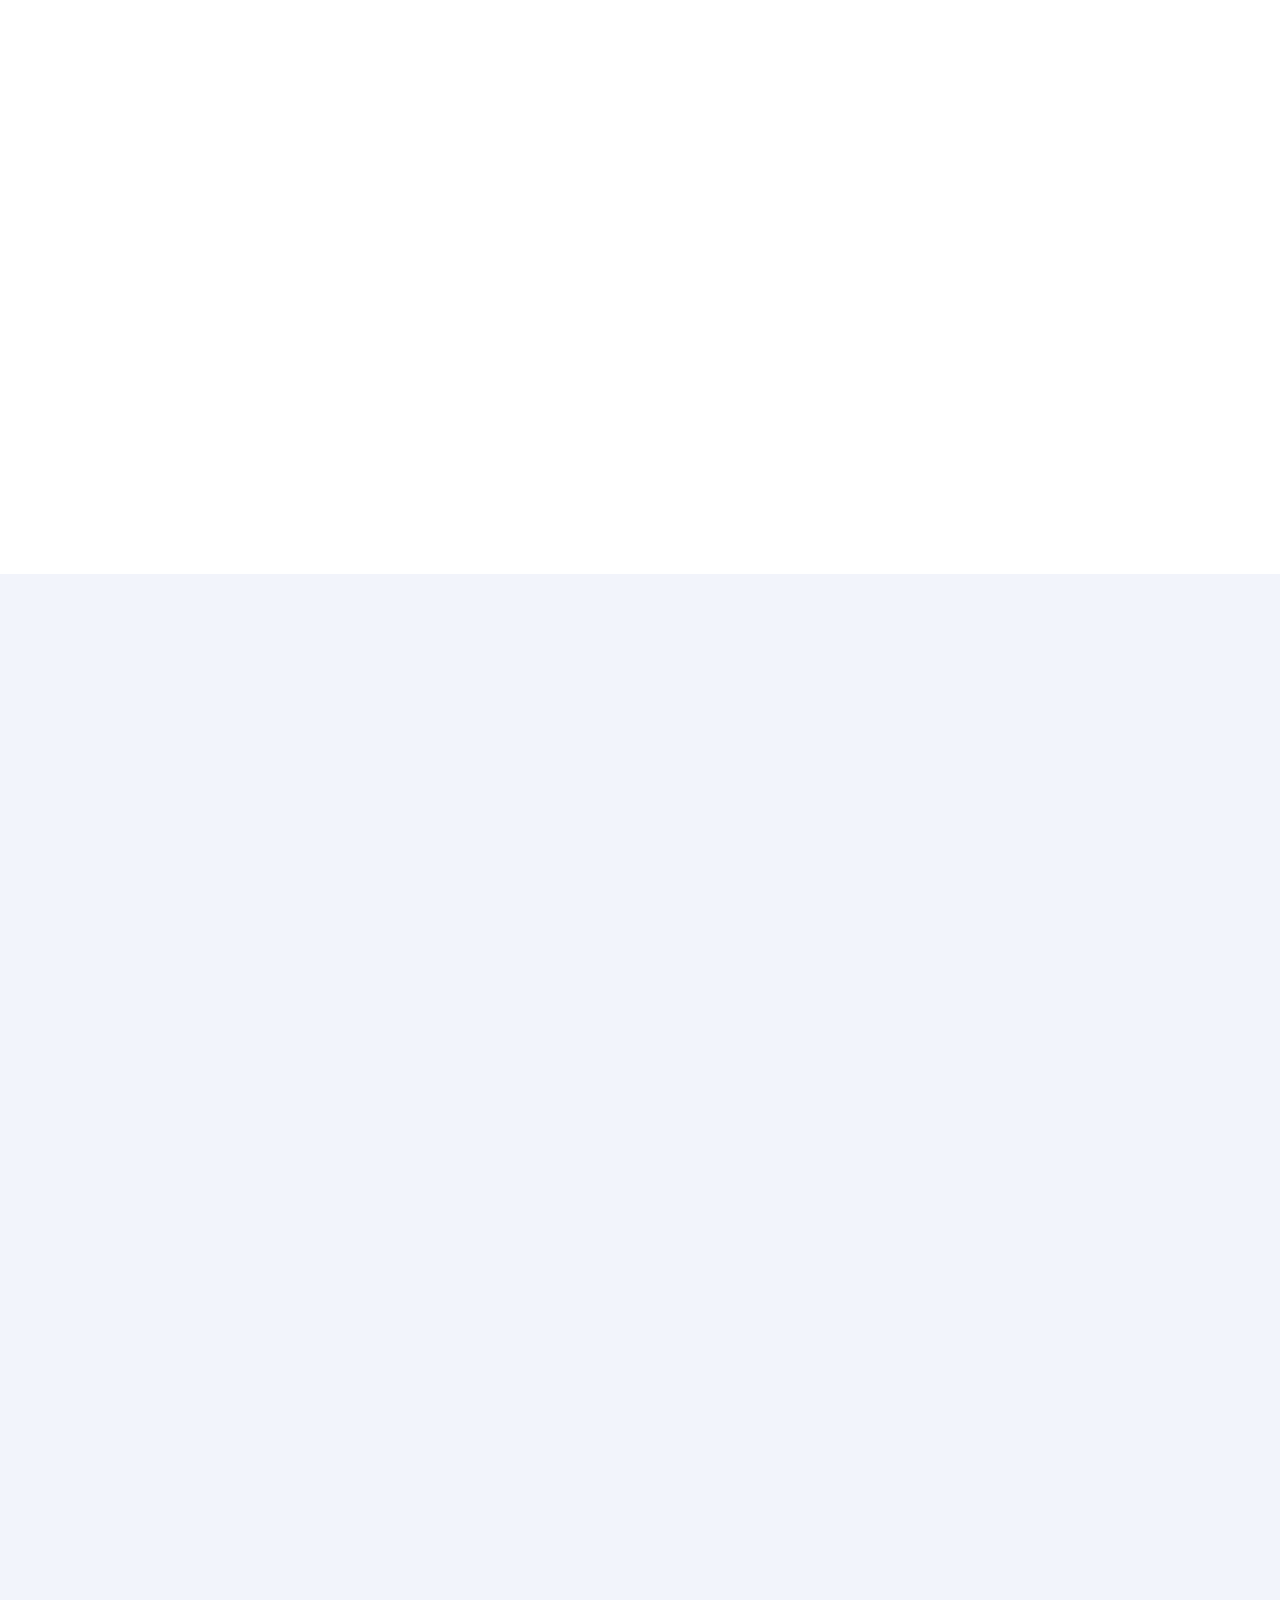
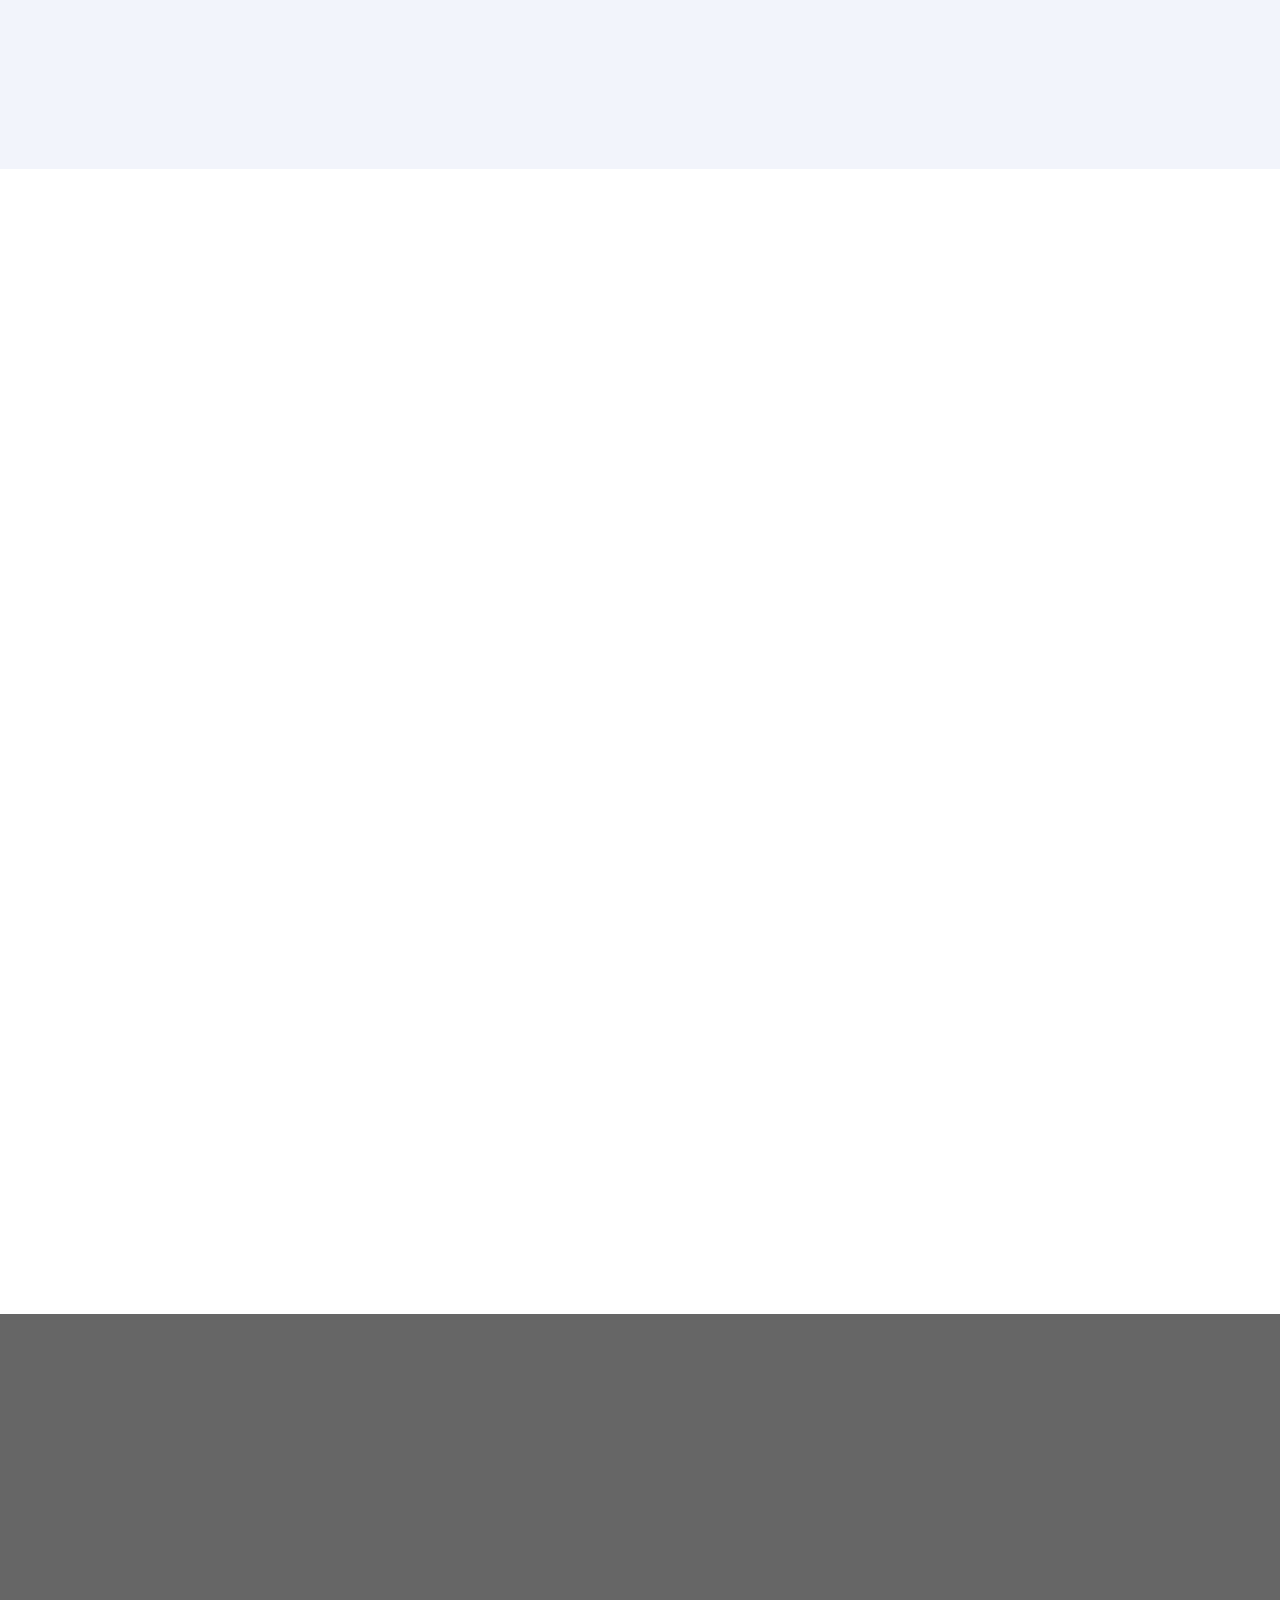
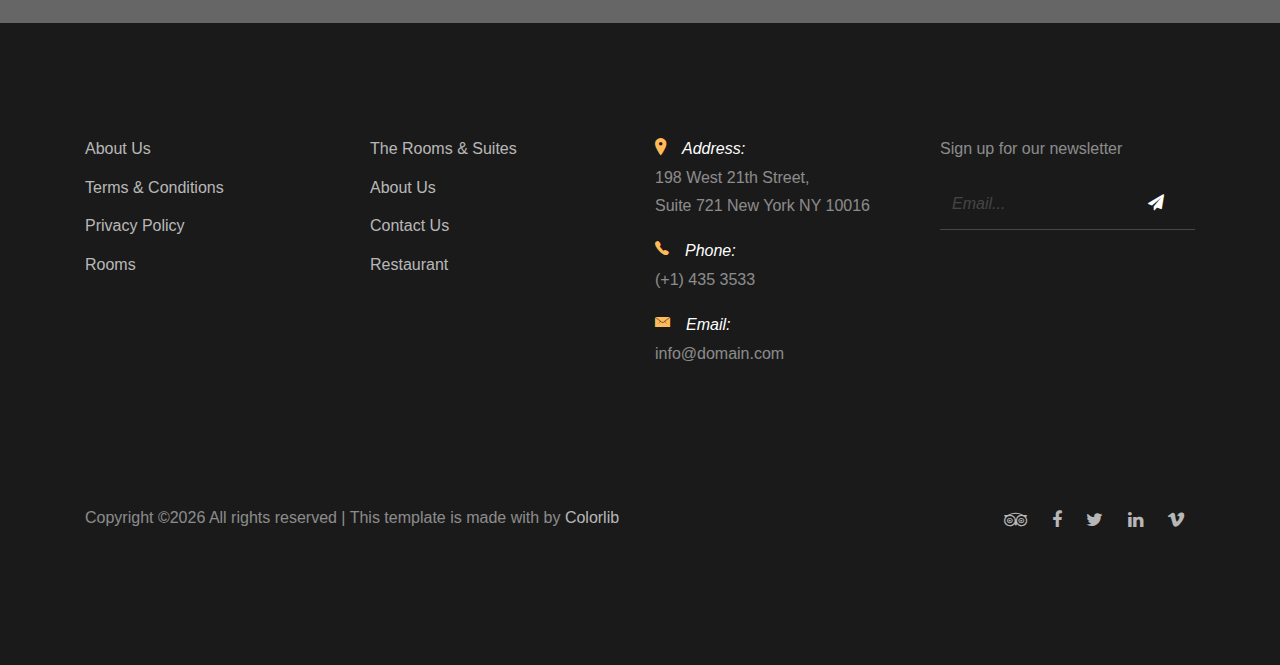
<file: static/about.html>
<!DOCTYPE HTML>
<html>
  <head>
    <meta charset="utf-8">
    <meta http-equiv="X-UA-Compatible" content="IE=edge">
    <title>Beston Hotel Bungoma</title>
    <meta name="viewport" content="width=device-width, initial-scale=1, shrink-to-fit=no">
    <meta name="description" content="" />
    <meta name="keywords" content="" />
    <meta name="author" content="" />
    <link rel="stylesheet" type="text/css" href="//fonts.googleapis.com/css?family=|Roboto+Sans:400,700|Playfair+Display:400,700">

    <link rel="stylesheet" href="css/bootstrap.min.css">
    <link rel="stylesheet" href="css/animate.css">
    <link rel="stylesheet" href="css/owl.carousel.min.css">
    <link rel="stylesheet" href="css/aos.css">
    <link rel="stylesheet" href="css/bootstrap-datepicker.css">
    <link rel="stylesheet" href="css/jquery.timepicker.css">
    <link rel="stylesheet" href="css/fancybox.min.css">
    
    <link rel="stylesheet" href="fonts/ionicons/css/ionicons.min.css">
    <link rel="stylesheet" href="fonts/fontawesome/css/font-awesome.min.css">

    <!-- Theme Style -->
    <link rel="stylesheet" href="css/style.css">
  </head>
  <body>
    
    <header class="site-header js-site-header">
      <div class="container-fluid">
        <div class="row align-items-center">
          <div class="col-6 col-lg-4 site-logo" data-aos="fade"><a href="index.html">Beston Hotel</a></div>
          <div class="col-6 col-lg-8">


            <div class="site-menu-toggle js-site-menu-toggle"  data-aos="fade">
              <span></span>
              <span></span>
              <span></span>
            </div>
            <!-- END menu-toggle -->

            <div class="site-navbar js-site-navbar">
              <nav role="navigation">
                <div class="container">
                  <div class="row full-height align-items-center">
                    <div class="col-md-6 mx-auto">
                      <ul class="list-unstyled menu">
                        <li><a href="index.html">Home</a></li>
                        <li><a href="rooms.html">Rooms</a></li>
                        <li class="active"><a href="about.html">About</a></li>
                        <li><a href="events.html">Events</a></li>
                        <li><a href="contact.html">Contact</a></li>
                        <li><a href="reservation.html">Reservation</a></li>
                      </ul>
                    </div>
                  </div>
                </div>
              </nav>
            </div>
          </div>
        </div>
      </div>
    </header>
    <!-- END head -->

    <section class="site-hero inner-page overlay" style="background-image: url(images/hero_4.jpg)" data-stellar-background-ratio="0.5">
      <div class="container">
        <div class="row site-hero-inner justify-content-center align-items-center">
          <div class="col-md-10 text-center" data-aos="fade">
            <h1 class="heading mb-3">About Us</h1>
            <ul class="custom-breadcrumbs mb-4">
              <li><a href="index.html">Home</a></li>
              <li>&bullet;</li>
              <li>About</li>
            </ul>
          </div>
        </div>
      </div>

      <a class="mouse smoothscroll" href="#next">
        <div class="mouse-icon">
          <span class="mouse-wheel"></span>
        </div>
      </a>
    </section>
    <!-- END section -->

    <section class="py-5 bg-light" id="next">
      <div class="container">
        <div class="row align-items-center">
          <div class="col-md-12 col-lg-7 ml-auto order-lg-2 position-relative mb-5" data-aos="fade-up">
            <figure class="img-absolute">
              <img src="images/food-1.jpg" alt="Free Website Template by Templateux" class="img-fluid">
            </figure>
            <img src="images/img_1.jpg" alt="Image" class="img-fluid rounded">
          </div>
          <div class="col-md-12 col-lg-4 order-lg-1" data-aos="fade-up">
            <h2 class="heading">Welcome!</h2>
            <p class="mb-4">Far far away, behind the word mountains, far from the countries Vokalia and Consonantia, there live the blind texts. Separated they live in Bookmarksgrove right at the coast of the Semantics, a large language ocean.</p>
            <p><a href="#" class="btn btn-primary text-white py-2 mr-3">Learn More</a> <span class="mr-3 font-family-serif"><em>or</em></span> <a href="https://vimeo.com/channels/staffpicks/93951774"  data-fancybox class="text-uppercase letter-spacing-1">See video</a></p>
          </div>
          
        </div>
      </div>
    </section>

    <div class="container section">

      <div class="row justify-content-center text-center mb-5">
        <div class="col-md-7 mb-5">
          <h2 class="heading" data-aos="fade-up">Leadership</h2>
        </div>
      </div>

      <div class="row">
        <div class="col-md-6 col-lg-4" data-aos="fade-up" data-aos-delay="100">
          <div class="block-2">
            <div class="flipper">
              <div class="front" style="background-image: url(images/person_3.jpg);">
                <div class="box">
                  <h2>Will Peters</h2>
                  <p>President</p>
                </div>
              </div>
              <div class="back">
                <!-- back content -->
                <blockquote>
                  <p>&ldquo;Even the all-powerful Pointing has no control about the blind texts it is an almost unorthographic life One day however a small line of blind text by the name of Lorem Ipsum decided to leave for the far World of Grammar.&rdquo;</p>
                </blockquote>
                <div class="author d-flex">
                  <div class="image mr-3 align-self-center">
                    <img src="images/person_3.jpg" alt="">
                  </div>
                  <div class="name align-self-center">Will Peters <span class="position">President</span></div>
                </div>
              </div>
            </div>
          </div> <!-- .flip-container -->
        </div>

        <div class="col-md-6 col-lg-4" data-aos="fade-up" data-aos-delay="200">
          <div class="block-2"> <!-- .hover -->
            <div class="flipper">
              <div class="front" style="background-image: url(images/person_1.jpg);">
                <div class="box">
                  <h2>Jane Williams</h2>
                  <p>Business Manager</p>
                </div>
              </div>
              <div class="back">
                <!-- back content -->
                <blockquote>
                  <p>&ldquo;Even the all-powerful Pointing has no control about the blind texts it is an almost unorthographic life One day however a small line of blind text by the name of Lorem Ipsum decided to leave for the far World of Grammar.&rdquo;</p>
                </blockquote>
                <div class="author d-flex">
                  <div class="image mr-3 align-self-center">
                    <img src="images/person_1.jpg" alt="">
                  </div>
                  <div class="name align-self-center">Jane Williams <span class="position">Business Manager</span></div>
                </div>
              </div>
            </div>
          </div> <!-- .flip-container -->
        </div>

        <div class="col-md-6 col-lg-4" data-aos="fade-up" data-aos-delay="300">
          <div class="block-2">
            <div class="flipper">
              <div class="front" style="background-image: url(images/person_2.jpg);">
                <div class="box">
                  <h2>Jeffrey Neddery</h2>
                  <p>Marketing Director</p>
                </div>
              </div>
              <div class="back">
                <!-- back content -->
                <blockquote>
                  <p>&ldquo;Even the all-powerful Pointing has no control about the blind texts it is an almost unorthographic life One day however a small line of blind text by the name of Lorem Ipsum decided to leave for the far World of Grammar.&rdquo;</p>
                </blockquote>
                <div class="author d-flex">
                  <div class="image mr-3 align-self-center">
                    <img src="images/person_2.jpg" alt="">
                  </div>
                  <div class="name align-self-center">Jeffrey Neddery <span class="position">Marketing Director</span></div>
                </div>
              </div>
            </div>
          </div> <!-- .flip-container -->
        </div>
      </div>
    </div>
    <!-- END .block-2 -->

    <section class="section slider-section bg-light">
      <div class="container">
        <div class="row justify-content-center text-center mb-5">
          <div class="col-md-7">
            <h2 class="heading" data-aos="fade-up">Photos</h2>
            <p data-aos="fade-up" data-aos-delay="100">Far far away, behind the word mountains, far from the countries Vokalia and Consonantia, there live the blind texts. Separated they live in Bookmarksgrove right at the coast of the Semantics, a large language ocean.</p>
          </div>
        </div>
        <div class="row">
          <div class="col-md-12">
            <div class="home-slider major-caousel owl-carousel mb-5" data-aos="fade-up" data-aos-delay="200">
              <div class="slider-item">
                <a href="images/slider-1.jpg" data-fancybox="images" data-caption="Caption for this image"><img src="images/slider-1.jpg" alt="Image placeholder" class="img-fluid"></a>
              </div>
              <div class="slider-item">
                <a href="images/slider-2.jpg" data-fancybox="images" data-caption="Caption for this image"><img src="images/slider-2.jpg" alt="Image placeholder" class="img-fluid"></a>
              </div>
              <div class="slider-item">
                <a href="images/slider-3.jpg" data-fancybox="images" data-caption="Caption for this image"><img src="images/slider-3.jpg" alt="Image placeholder" class="img-fluid"></a>
              </div>
              <div class="slider-item">
                <a href="images/slider-4.jpg" data-fancybox="images" data-caption="Caption for this image"><img src="images/slider-4.jpg" alt="Image placeholder" class="img-fluid"></a>
              </div>
              <div class="slider-item">
                <a href="images/slider-5.jpg" data-fancybox="images" data-caption="Caption for this image"><img src="images/slider-5.jpg" alt="Image placeholder" class="img-fluid"></a>
              </div>
              <div class="slider-item">
                <a href="images/slider-6.jpg" data-fancybox="images" data-caption="Caption for this image"><img src="images/slider-6.jpg" alt="Image placeholder" class="img-fluid"></a>
              </div>
              <div class="slider-item">
                <a href="images/slider-7.jpg" data-fancybox="images" data-caption="Caption for this image"><img src="images/slider-7.jpg" alt="Image placeholder" class="img-fluid"></a>
              </div>
            </div>
            <!-- END slider -->
          </div>
        
        </div>
      </div>
    </section>
    <!-- END section -->

    <div class="section">
      <div class="container">

        <div class="row justify-content-center text-center mb-5">
          <div class="col-md-7 mb-5">
            <h2 class="heading" data-aos="fade">History</h2>
          </div>
        </div>

        <div class="row justify-content-center">
          <div class="col-md-8">
            <div class="timeline-item" date-is='2019' data-aos="fade">
              <h3>More Branches Worldwide</h3>
              <p>Far far away, behind the word mountains, far from the countries Vokalia and Consonantia, there live the blind texts. Separated they live in Bookmarksgrove right at the coast of the Semantics, a large language ocean.</p>
              <p>A small river named Duden flows by their place and supplies it with the necessary regelialia. It is a paradisematic country, in which roasted parts of sentences fly into your mouth.</p>
            </div>
            
            <div class="timeline-item" date-is='2011' data-aos="fade">
              <h3>Company Full Blast</h3>
              <p>
                Far far away, behind the word mountains, far from the countries Vokalia and Consonantia, there live the blind texts. Separated they live in Bookmarksgrove right at the coast of the Semantics, a large language ocean.
              </p>
            </div>
            
            <div class="timeline-item" date-is='2008' data-aos="fade">
              <h3>The Birth of the Company</h3>
              <p>
                Far far away, behind the word mountains, far from the countries Vokalia and Consonantia, there live the blind texts. Separated they live in Bookmarksgrove right at the coast of the Semantics, a large language ocean.
              </p>
            </div>
          </div>
        </div>
        

      </div>
    </div>

    
    
    <section class="section bg-image overlay" style="background-image: url('images/hero_4.jpg');">
        <div class="container" >
          <div class="row align-items-center">
            <div class="col-12 col-md-6 text-center mb-4 mb-md-0 text-md-left" data-aos="fade-up">
              <h2 class="text-white font-weight-bold">A Best Place To Stay. Reserve Now!</h2>
            </div>
            <div class="col-12 col-md-6 text-center text-md-right" data-aos="fade-up" data-aos-delay="200">
              <a href="reservation.html" class="btn btn-outline-white-primary py-3 text-white px-5">Reserve Now</a>
            </div>
          </div>
        </div>
      </section>

    <footer class="section footer-section">
      <div class="container">
        <div class="row mb-4">
          <div class="col-md-3 mb-5">
            <ul class="list-unstyled link">
              <li><a href="#">About Us</a></li>
              <li><a href="#">Terms &amp; Conditions</a></li>
              <li><a href="#">Privacy Policy</a></li>
             <li><a href="#">Rooms</a></li>
            </ul>
          </div>
          <div class="col-md-3 mb-5">
            <ul class="list-unstyled link">
              <li><a href="#">The Rooms &amp; Suites</a></li>
              <li><a href="#">About Us</a></li>
              <li><a href="#">Contact Us</a></li>
              <li><a href="#">Restaurant</a></li>
            </ul>
          </div>
          <div class="col-md-3 mb-5 pr-md-5 contact-info">
            <!-- <li>198 West 21th Street, <br> Suite 721 New York NY 10016</li> -->
            <p><span class="d-block"><span class="ion-ios-location h5 mr-3 text-primary"></span>Address:</span> <span> 198 West 21th Street, <br> Suite 721 New York NY 10016</span></p>
            <p><span class="d-block"><span class="ion-ios-telephone h5 mr-3 text-primary"></span>Phone:</span> <span> (+1) 435 3533</span></p>
            <p><span class="d-block"><span class="ion-ios-email h5 mr-3 text-primary"></span>Email:</span> <span> info@domain.com</span></p>
          </div>
          <div class="col-md-3 mb-5">
            <p>Sign up for our newsletter</p>
            <form action="#" class="footer-newsletter">
              <div class="form-group">
                <input type="email" class="form-control" placeholder="Email...">
                <button type="submit" class="btn"><span class="fa fa-paper-plane"></span></button>
              </div>
            </form>
          </div>
        </div>
        <div class="row pt-5">
          <p class="col-md-6 text-left">
            <!-- Link back to Colorlib can't be removed. Template is licensed under CC BY 3.0. -->
            Copyright &copy;<script>document.write(new Date().getFullYear());</script> All rights reserved | This template is made with <i class="icon-heart-o" aria-hidden="true"></i> by <a href="https://colorlib.com" target="_blank" >Colorlib</a>
            <!-- Link back to Colorlib can't be removed. Template is licensed under CC BY 3.0. -->
          </p>
            
          <p class="col-md-6 text-right social">
            <a href="#"><span class="fa fa-tripadvisor"></span></a>
            <a href="#"><span class="fa fa-facebook"></span></a>
            <a href="#"><span class="fa fa-twitter"></span></a>
            <a href="#"><span class="fa fa-linkedin"></span></a>
            <a href="#"><span class="fa fa-vimeo"></span></a>
          </p>
        </div>
      </div>
    </footer>
    
    <script src="js/jquery-3.3.1.min.js"></script>
    <script src="js/jquery-migrate-3.0.1.min.js"></script>
    <script src="js/popper.min.js"></script>
    <script src="js/bootstrap.min.js"></script>
    <script src="js/owl.carousel.min.js"></script>
    <script src="js/jquery.stellar.min.js"></script>
    <script src="js/jquery.fancybox.min.js"></script>
    
    
    <script src="js/aos.js"></script>
    
    <script src="js/bootstrap-datepicker.js"></script> 
    <script src="js/jquery.timepicker.min.js"></script> 

    

    <script src="js/main.js"></script>
  </body>
</html>
</file>
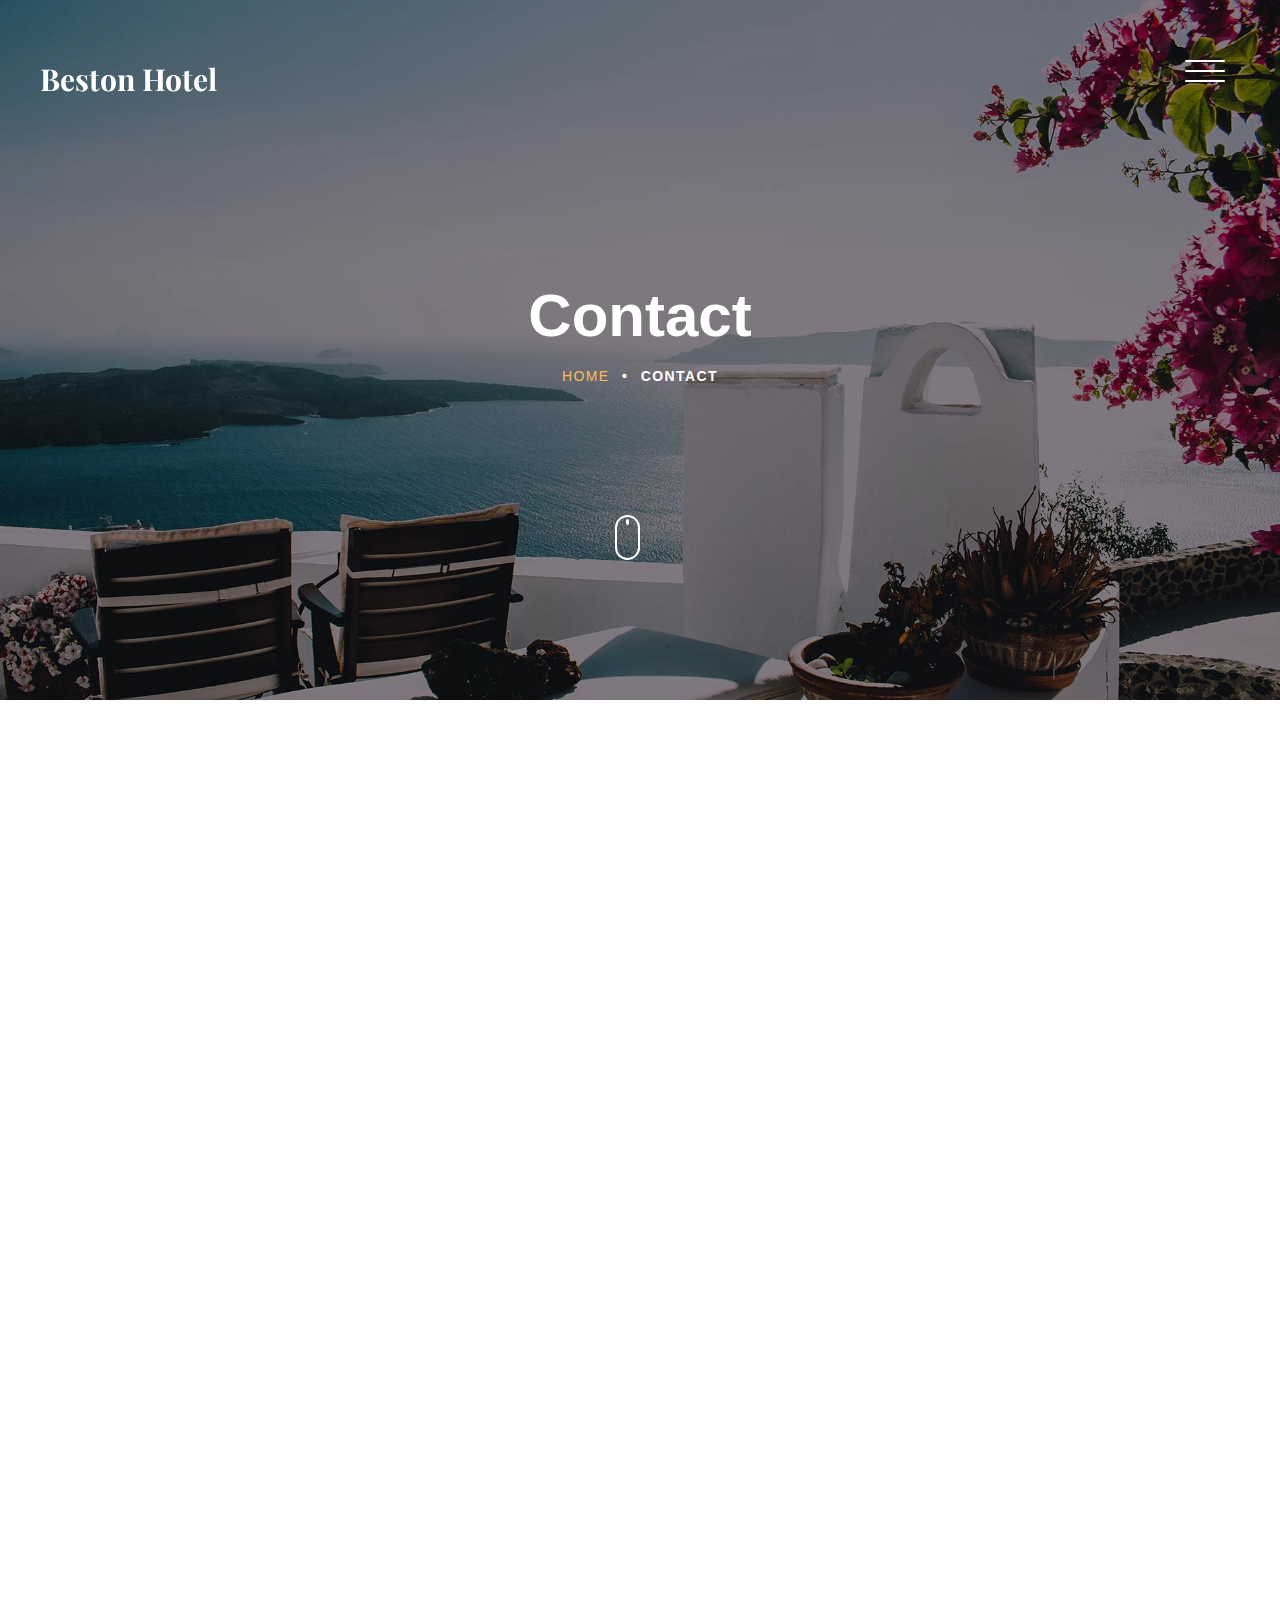
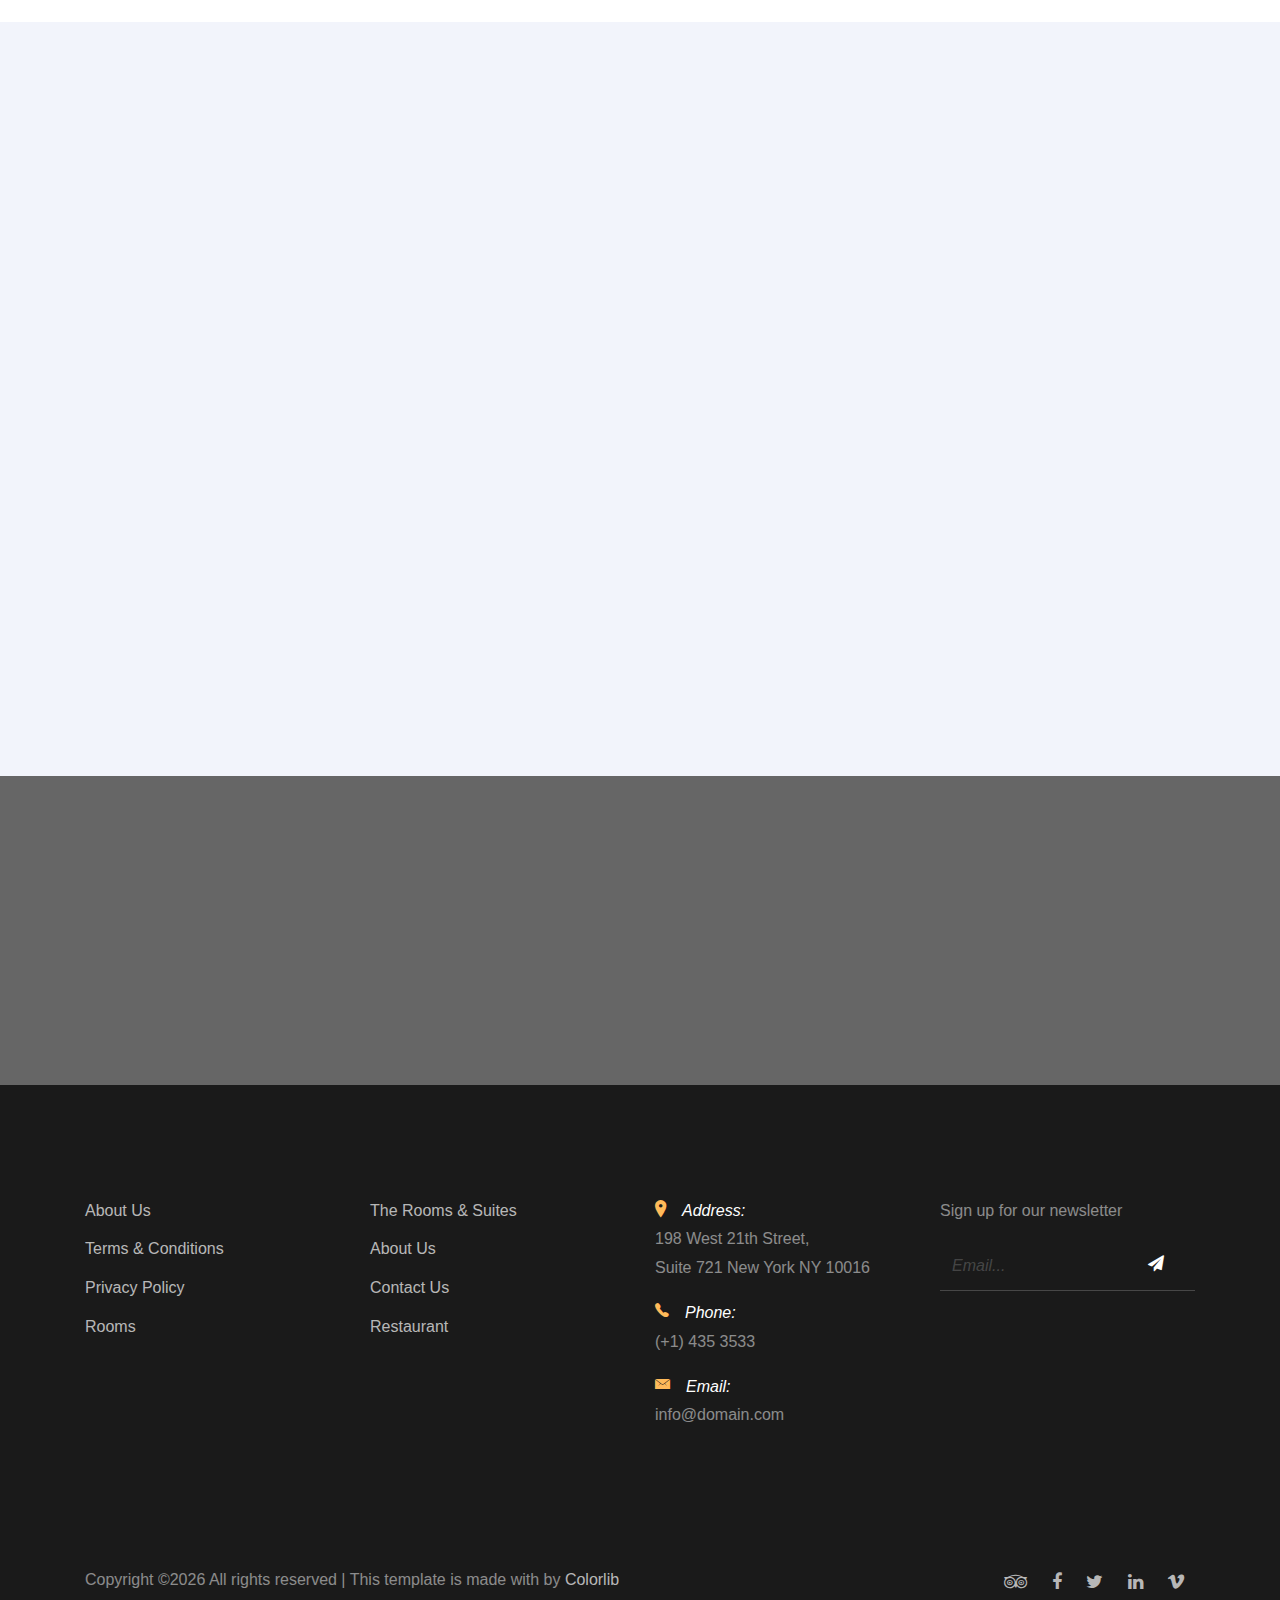
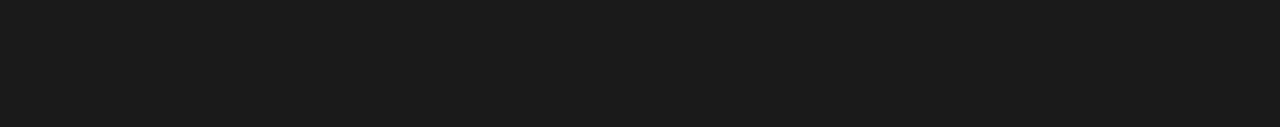
<file: static/contact.html>
<!DOCTYPE HTML>
<html>
  <head>
    <meta charset="utf-8">
    <meta http-equiv="X-UA-Compatible" content="IE=edge">
    <title>Beston Hotel | About</title>
    <meta name="viewport" content="width=device-width, initial-scale=1, shrink-to-fit=no">
    <meta name="description" content="" />
    <meta name="keywords" content="" />
    <meta name="author" content="" />
    <link rel="stylesheet" type="text/css" href="//fonts.googleapis.com/css?family=|Roboto+Sans:400,700|Playfair+Display:400,700">

    <link rel="stylesheet" href="css/bootstrap.min.css">
    <link rel="stylesheet" href="css/animate.css">
    <link rel="stylesheet" href="css/owl.carousel.min.css">
    <link rel="stylesheet" href="css/aos.css">
    <link rel="stylesheet" href="css/bootstrap-datepicker.css">
    <link rel="stylesheet" href="css/jquery.timepicker.css">
    <link rel="stylesheet" href="css/fancybox.min.css">
    
    <link rel="stylesheet" href="fonts/ionicons/css/ionicons.min.css">
    <link rel="stylesheet" href="fonts/fontawesome/css/font-awesome.min.css">

    <!-- Theme Style -->
    <link rel="stylesheet" href="css/style.css">
  </head>
  <body>
    
    <header class="site-header js-site-header">
      <div class="container-fluid">
        <div class="row align-items-center">
          <div class="col-6 col-lg-4 site-logo" data-aos="fade"><a href="index.html">Beston Hotel</a></div>
          <div class="col-6 col-lg-8">


            <div class="site-menu-toggle js-site-menu-toggle"  data-aos="fade">
              <span></span>
              <span></span>
              <span></span>
            </div>
            <!-- END menu-toggle -->

            <div class="site-navbar js-site-navbar">
              <nav role="navigation">
                <div class="container">
                  <div class="row full-height align-items-center">
                    <div class="col-md-6 mx-auto">
                      <ul class="list-unstyled menu">
                        <li><a href="index.html">Home</a></li>
                        <li><a href="rooms.html">Rooms</a></li>
                        <li><a href="about.html">About</a></li>
                        <li><a href="events.html">Events</a></li>
                        <li class="active"><a href="contact.html">Contact</a></li>
                        <li><a href="reservation.html">Reservation</a></li>
                      </ul>
                    </div>
                  </div>
                </div>
              </nav>
            </div>
          </div>
        </div>
      </div>
    </header>
    <!-- END head -->

    <section class="site-hero inner-page overlay" style="background-image: url(images/hero_4.jpg)" data-stellar-background-ratio="0.5">
      <div class="container">
        <div class="row site-hero-inner justify-content-center align-items-center">
          <div class="col-md-10 text-center" data-aos="fade">
            <h1 class="heading mb-3">Contact</h1>
            <ul class="custom-breadcrumbs mb-4">
              <li><a href="index.html">Home</a></li>
              <li>&bullet;</li>
              <li>Contact</li>
            </ul>
          </div>
        </div>
      </div>

      <a class="mouse smoothscroll" href="#next">
        <div class="mouse-icon">
          <span class="mouse-wheel"></span>
        </div>
      </a>
    </section>
    <!-- END section -->

    <section class="section contact-section" id="next">
      <div class="container">
        <div class="row">
          <div class="col-md-7" data-aos="fade-up" data-aos-delay="100">
            
            <form action="#" method="post" class="bg-white p-md-5 p-4 mb-5 border">
              <div class="row">
                <div class="col-md-6 form-group">
                  <label for="name">Name</label>
                  <input type="text" id="name" class="form-control ">
                </div>
                <div class="col-md-6 form-group">
                  <label for="phone">Phone</label>
                  <input type="text" id="phone" class="form-control ">
                </div>
              </div>
          
              <div class="row">
                <div class="col-md-12 form-group">
                  <label for="email">Email</label>
                  <input type="email" id="email" class="form-control ">
                </div>
              </div>
              <div class="row mb-4">
                <div class="col-md-12 form-group">
                  <label for="message">Write Message</label>
                  <textarea name="message" id="message" class="form-control " cols="30" rows="8"></textarea>
                </div>
              </div>
              <div class="row">
                <div class="col-md-6 form-group">
                  <input type="submit" value="Send Message" class="btn btn-primary text-white font-weight-bold">
                </div>
              </div>
            </form>

          </div>
          <div class="col-md-5" data-aos="fade-up" data-aos-delay="200">
            <div class="row">
              <div class="col-md-10 ml-auto contact-info">
                <p><span class="d-block">Address:</span> <span> 98 West 21th Street, Suite 721 New York NY 10016</span></p>
                <p><span class="d-block">Phone:</span> <span> (+1) 234 4567 8910</span></p>
                <p><span class="d-block">Email:</span> <span> info@domain.com</span></p>
              </div>
            </div>
          </div>
        </div>
      </div>
    </section>

    <section class="section testimonial-section bg-light">
      <div class="container">
        <div class="row justify-content-center text-center mb-5">
          <div class="col-md-7">
            <h2 class="heading" data-aos="fade-up">People Says</h2>
          </div>
        </div>
        <div class="row">
          <div class="js-carousel-2 owl-carousel mb-5" data-aos="fade-up" data-aos-delay="200">
            
            <div class="testimonial text-center slider-item">
              <div class="author-image mb-3">
                <img src="images/person_1.jpg" alt="Image placeholder" class="rounded-circle mx-auto">
              </div>
              <blockquote>

                <p>&ldquo;A small river named Duden flows by their place and supplies it with the necessary regelialia. It is a paradisematic country, in which roasted parts of sentences fly into your mouth.&rdquo;</p>
              </blockquote>
              <p><em>&mdash; Jean Smith</em></p>
            </div> 

            <div class="testimonial text-center slider-item">
              <div class="author-image mb-3">
                <img src="images/person_2.jpg" alt="Image placeholder" class="rounded-circle mx-auto">
              </div>
              <blockquote>
                <p>&ldquo;Even the all-powerful Pointing has no control about the blind texts it is an almost unorthographic life One day however a small line of blind text by the name of Lorem Ipsum decided to leave for the far World of Grammar.&rdquo;</p>
              </blockquote>
              <p><em>&mdash; John Doe</em></p>
            </div>

            <div class="testimonial text-center slider-item">
              <div class="author-image mb-3">
                <img src="images/person_3.jpg" alt="Image placeholder" class="rounded-circle mx-auto">
              </div>
              <blockquote>

                <p>&ldquo;When she reached the first hills of the Italic Mountains, she had a last view back on the skyline of her hometown Bookmarksgrove, the headline of Alphabet Village and the subline of her own road, the Line Lane.&rdquo;</p>
              </blockquote>
              <p><em>&mdash; John Doe</em></p>
            </div>


            <div class="testimonial text-center slider-item">
              <div class="author-image mb-3">
                <img src="images/person_1.jpg" alt="Image placeholder" class="rounded-circle mx-auto">
              </div>
              <blockquote>

                <p>&ldquo;A small river named Duden flows by their place and supplies it with the necessary regelialia. It is a paradisematic country, in which roasted parts of sentences fly into your mouth.&rdquo;</p>
              </blockquote>
              <p><em>&mdash; Jean Smith</em></p>
            </div> 

            <div class="testimonial text-center slider-item">
              <div class="author-image mb-3">
                <img src="images/person_2.jpg" alt="Image placeholder" class="rounded-circle mx-auto">
              </div>
              <blockquote>
                <p>&ldquo;Even the all-powerful Pointing has no control about the blind texts it is an almost unorthographic life One day however a small line of blind text by the name of Lorem Ipsum decided to leave for the far World of Grammar.&rdquo;</p>
              </blockquote>
              <p><em>&mdash; John Doe</em></p>
            </div>

            <div class="testimonial text-center slider-item">
              <div class="author-image mb-3">
                <img src="images/person_3.jpg" alt="Image placeholder" class="rounded-circle mx-auto">
              </div>
              <blockquote>

                <p>&ldquo;When she reached the first hills of the Italic Mountains, she had a last view back on the skyline of her hometown Bookmarksgrove, the headline of Alphabet Village and the subline of her own road, the Line Lane.&rdquo;</p>
              </blockquote>
              <p><em>&mdash; John Doe</em></p>
            </div>

          </div>
            <!-- END slider -->
        </div>

      </div>
    </section>

    
    
    <section class="section bg-image overlay" style="background-image: url('images/hero_4.jpg');">
        <div class="container" >
          <div class="row align-items-center">
            <div class="col-12 col-md-6 text-center mb-4 mb-md-0 text-md-left" data-aos="fade-up">
              <h2 class="text-white font-weight-bold">A Best Place To Stay. Reserve Now!</h2>
            </div>
            <div class="col-12 col-md-6 text-center text-md-right" data-aos="fade-up" data-aos-delay="200">
              <a href="reservation.html" class="btn btn-outline-white-primary py-3 text-white px-5">Reserve Now</a>
            </div>
          </div>
        </div>
      </section>

    <footer class="section footer-section">
      <div class="container">
        <div class="row mb-4">
          <div class="col-md-3 mb-5">
            <ul class="list-unstyled link">
              <li><a href="#">About Us</a></li>
              <li><a href="#">Terms &amp; Conditions</a></li>
              <li><a href="#">Privacy Policy</a></li>
             <li><a href="#">Rooms</a></li>
            </ul>
          </div>
          <div class="col-md-3 mb-5">
            <ul class="list-unstyled link">
              <li><a href="#">The Rooms &amp; Suites</a></li>
              <li><a href="#">About Us</a></li>
              <li><a href="#">Contact Us</a></li>
              <li><a href="#">Restaurant</a></li>
            </ul>
          </div>
          <div class="col-md-3 mb-5 pr-md-5 contact-info">
            <!-- <li>198 West 21th Street, <br> Suite 721 New York NY 10016</li> -->
            <p><span class="d-block"><span class="ion-ios-location h5 mr-3 text-primary"></span>Address:</span> <span> 198 West 21th Street, <br> Suite 721 New York NY 10016</span></p>
            <p><span class="d-block"><span class="ion-ios-telephone h5 mr-3 text-primary"></span>Phone:</span> <span> (+1) 435 3533</span></p>
            <p><span class="d-block"><span class="ion-ios-email h5 mr-3 text-primary"></span>Email:</span> <span> info@domain.com</span></p>
          </div>
          <div class="col-md-3 mb-5">
            <p>Sign up for our newsletter</p>
            <form action="#" class="footer-newsletter">
              <div class="form-group">
                <input type="email" class="form-control" placeholder="Email...">
                <button type="submit" class="btn"><span class="fa fa-paper-plane"></span></button>
              </div>
            </form>
          </div>
        </div>
        <div class="row pt-5">
          <p class="col-md-6 text-left">
            <!-- Link back to Colorlib can't be removed. Template is licensed under CC BY 3.0. -->
            Copyright &copy;<script>document.write(new Date().getFullYear());</script> All rights reserved | This template is made with <i class="icon-heart-o" aria-hidden="true"></i> by <a href="https://colorlib.com" target="_blank" >Colorlib</a>
            <!-- Link back to Colorlib can't be removed. Template is licensed under CC BY 3.0. -->
          </p>
            
          <p class="col-md-6 text-right social">
            <a href="#"><span class="fa fa-tripadvisor"></span></a>
            <a href="#"><span class="fa fa-facebook"></span></a>
            <a href="#"><span class="fa fa-twitter"></span></a>
            <a href="#"><span class="fa fa-linkedin"></span></a>
            <a href="#"><span class="fa fa-vimeo"></span></a>
          </p>
        </div>
      </div>
    </footer>
    
    <script src="js/jquery-3.3.1.min.js"></script>
    <script src="js/jquery-migrate-3.0.1.min.js"></script>
    <script src="js/popper.min.js"></script>
    <script src="js/bootstrap.min.js"></script>
    <script src="js/owl.carousel.min.js"></script>
    <script src="js/jquery.stellar.min.js"></script>
    <script src="js/jquery.fancybox.min.js"></script>
    
    
    <script src="js/aos.js"></script>
    
    <script src="js/bootstrap-datepicker.js"></script> 
    <script src="js/jquery.timepicker.min.js"></script> 

    

    <script src="js/main.js"></script>
  </body>
</html>
</file>
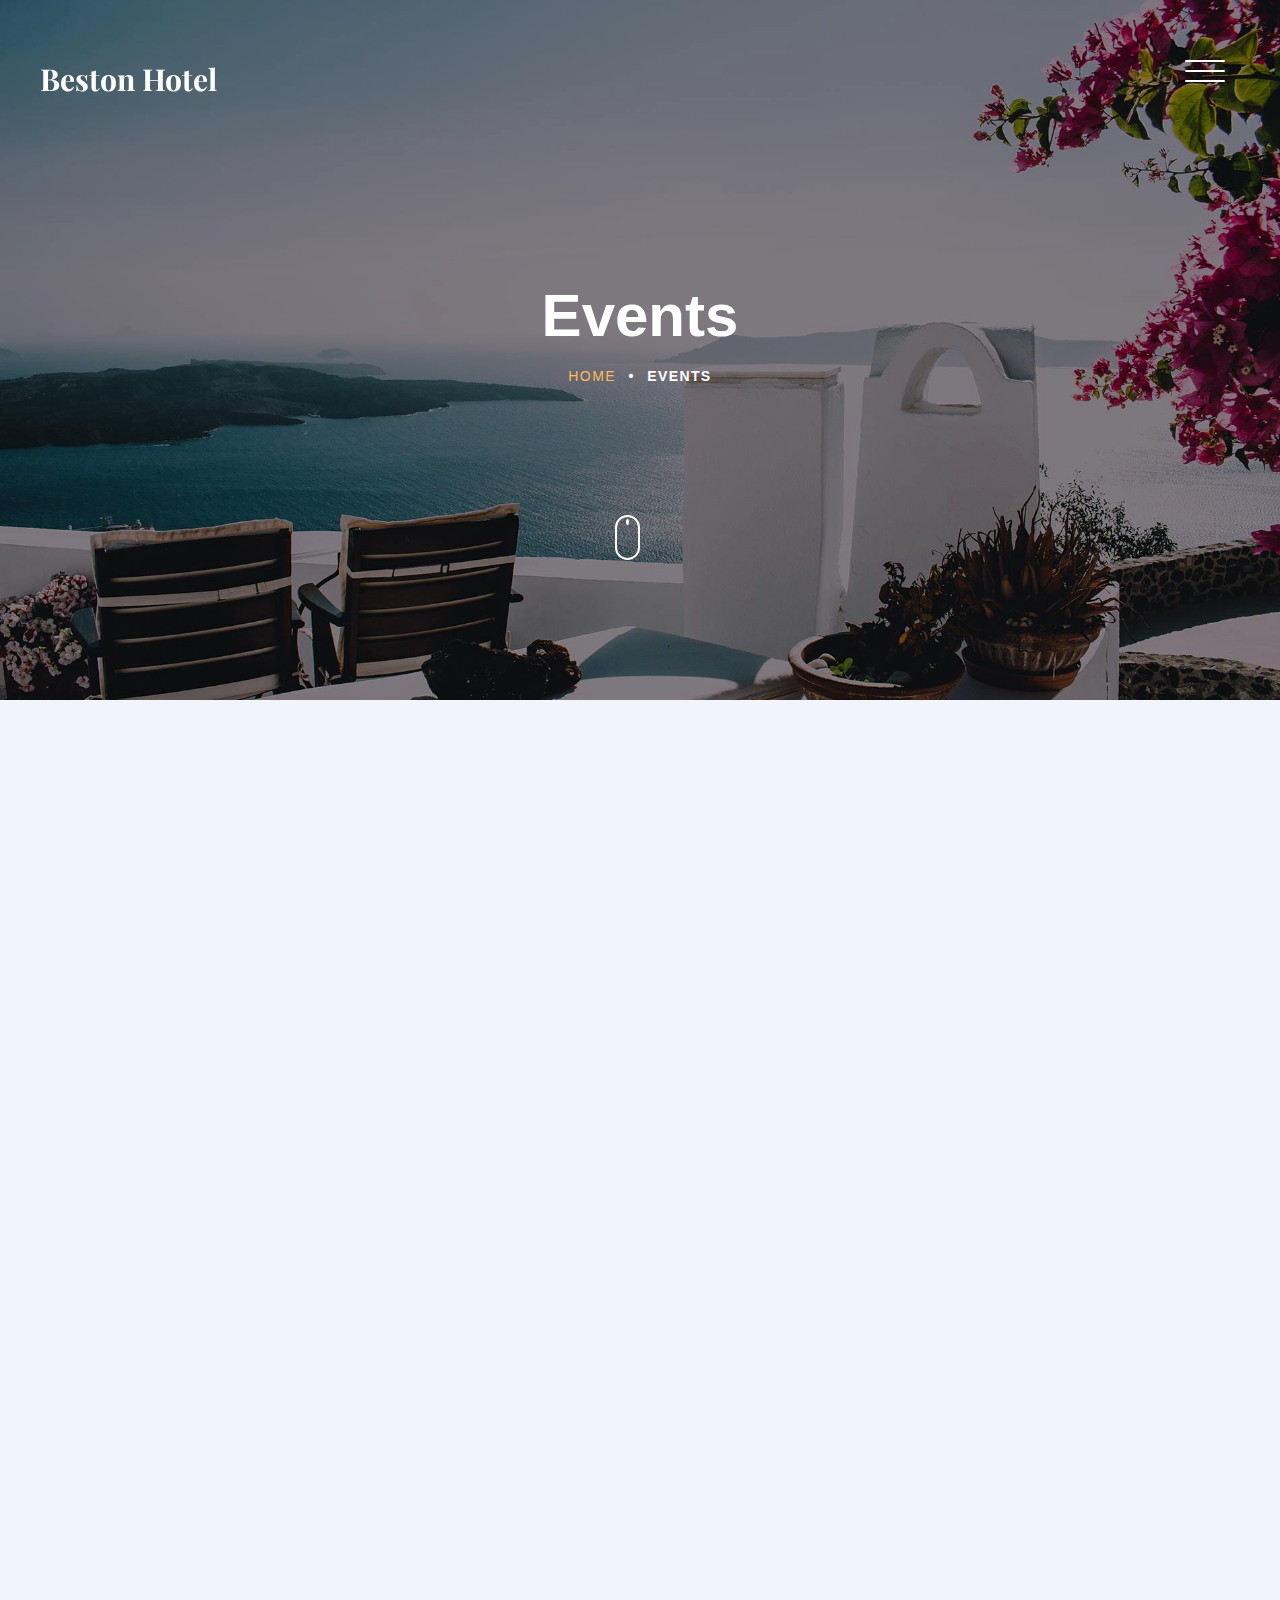
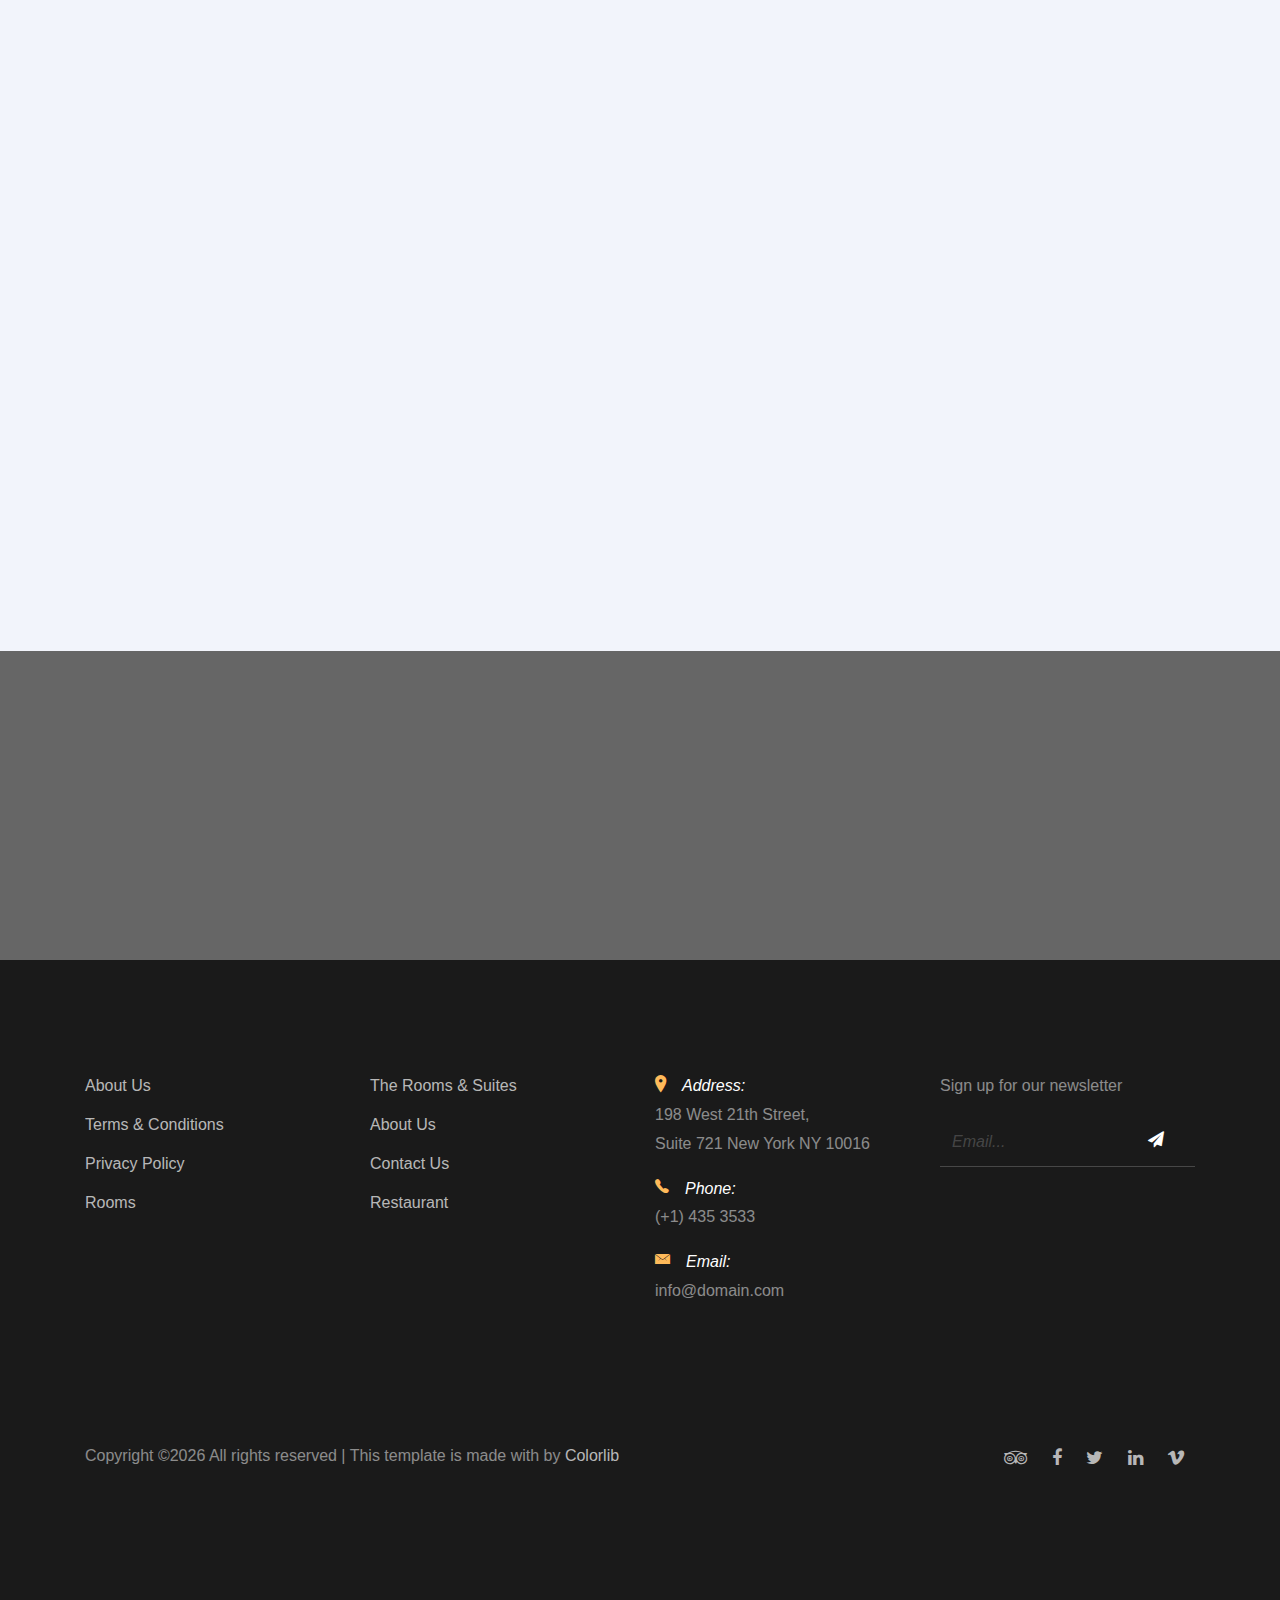
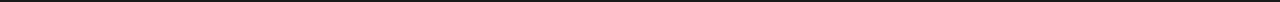
<file: static/events.html>
<!DOCTYPE HTML>
<html>
  <head>
    <meta charset="utf-8">
    <meta http-equiv="X-UA-Compatible" content="IE=edge">
    <title>Beston Hotel | Events</title>
    <meta name="viewport" content="width=device-width, initial-scale=1, shrink-to-fit=no">
    <meta name="description" content="" />
    <meta name="keywords" content="" />
    <meta name="author" content="" />
    <link rel="stylesheet" type="text/css" href="//fonts.googleapis.com/css?family=|Roboto+Sans:400,700|Playfair+Display:400,700">

    <link rel="stylesheet" href="css/bootstrap.min.css">
    <link rel="stylesheet" href="css/animate.css">
    <link rel="stylesheet" href="css/owl.carousel.min.css">
    <link rel="stylesheet" href="css/aos.css">
    <link rel="stylesheet" href="css/bootstrap-datepicker.css">
    <link rel="stylesheet" href="css/jquery.timepicker.css">
    <link rel="stylesheet" href="css/fancybox.min.css">
    
    <link rel="stylesheet" href="fonts/ionicons/css/ionicons.min.css">
    <link rel="stylesheet" href="fonts/fontawesome/css/font-awesome.min.css">

    <!-- Theme Style -->
    <link rel="stylesheet" href="css/style.css">
  </head>
  <body>
    
    <header class="site-header js-site-header">
      <div class="container-fluid">
        <div class="row align-items-center">
          <div class="col-6 col-lg-4 site-logo" data-aos="fade"><a href="index.html">Beston Hotel</a></div>
          <div class="col-6 col-lg-8">


            <div class="site-menu-toggle js-site-menu-toggle"  data-aos="fade">
              <span></span>
              <span></span>
              <span></span>
            </div>
            <!-- END menu-toggle -->

            <div class="site-navbar js-site-navbar">
              <nav role="navigation">
                <div class="container">
                  <div class="row full-height align-items-center">
                    <div class="col-md-6 mx-auto">
                      <ul class="list-unstyled menu">
                        <li><a href="index.html">Home</a></li>
                        <li><a href="rooms.html">Rooms</a></li>
                        <li><a href="about.html">About</a></li>
                        <li class="active"><a href="events.html">Events</a></li>
                        <li><a href="contact.html">Contact</a></li>
                        <li><a href="reservation.html">Reservation</a></li>
                      </ul>
                    </div>
                  </div>
                </div>
              </nav>
            </div>
          </div>
        </div>
      </div>
    </header>
    <!-- END head -->

    <section class="site-hero inner-page overlay" style="background-image: url(images/hero_4.jpg)" data-stellar-background-ratio="0.5">
      <div class="container">
        <div class="row site-hero-inner justify-content-center align-items-center">
          <div class="col-md-10 text-center" data-aos="fade">
            <h1 class="heading mb-3">Events</h1>
            <ul class="custom-breadcrumbs mb-4">
              <li><a href="index.html">Home</a></li>
              <li>&bullet;</li>
              <li>Events</li>
            </ul>
          </div>
        </div>
      </div>

      <a class="mouse smoothscroll" href="#next">
        <div class="mouse-icon">
          <span class="mouse-wheel"></span>
        </div>
      </a>
    </section>
    <!-- END section -->

    <section class="section blog-post-entry bg-light" id="next">
      <div class="container">
        
        <div class="row">
          <div class="col-lg-4 col-md-6 col-sm-6 col-12 post mb-5" data-aos="fade-up" data-aos-delay="100">

            <div class="media media-custom d-block mb-4 h-100">
              <a href="#" class="mb-4 d-block"><img src="images/img_1.jpg" alt="Image placeholder" class="img-fluid"></a>
              <div class="media-body">
                <span class="meta-post">February 26, 2018</span>
                <h2 class="mt-0 mb-3"><a href="#">Travel Hacks to Make Your Flight More Comfortable</a></h2>
                <p>Far far away, behind the word mountains, far from the countries Vokalia and Consonantia, there live the blind texts.</p>
              </div>
            </div>

          </div>
          <div class="col-lg-4 col-md-6 col-sm-6 col-12 post mb-5" data-aos="fade-up" data-aos-delay="200">
            <div class="media media-custom d-block mb-4 h-100">
              <a href="#" class="mb-4 d-block"><img src="images/img_2.jpg" alt="Image placeholder" class="img-fluid"></a>
              <div class="media-body">
                <span class="meta-post">February 26, 2018</span>
                <h2 class="mt-0 mb-3"><a href="#">5 Job Types That Aallow You To Earn As You Travel The World</a></h2>
                <p>Separated they live in Bookmarksgrove right at the coast of the Semantics, a large language ocean.</p>
              </div>
            </div>
          </div>
          <div class="col-lg-4 col-md-6 col-sm-6 col-12 post mb-5" data-aos="fade-up" data-aos-delay="300">
            <div class="media media-custom d-block mb-4 h-100">
              <a href="#" class="mb-4 d-block"><img src="images/img_3.jpg" alt="Image placeholder" class="img-fluid"></a>
              <div class="media-body">
                <span class="meta-post">February 26, 2018</span>
                <h2 class="mt-0 mb-3"><a href="#">30 Great Ideas On Gifts For Travelers</a></h2>
                <p>A small river named Duden flows by their place and supplies it with the necessary regelialia. t is a paradisematic country, in which roasted parts of sentences.</p>
              </div>
            </div>
          </div>

          <div class="col-lg-4 col-md-6 col-sm-6 col-12 post mb-5" data-aos="fade-up" data-aos-delay="100">

            <div class="media media-custom d-block mb-4 h-100">
              <a href="#" class="mb-4 d-block"><img src="images/img_4.jpg" alt="Image placeholder" class="img-fluid"></a>
              <div class="media-body">
                <span class="meta-post">February 26, 2018</span>
                <h2 class="mt-0 mb-3"><a href="#">Travel Hacks to Make Your Flight More Comfortable</a></h2>
                <p>Far far away, behind the word mountains, far from the countries Vokalia and Consonantia, there live the blind texts.</p>
              </div>
            </div>

          </div>
          <div class="col-lg-4 col-md-6 col-sm-6 col-12 post mb-5" data-aos="fade-up" data-aos-delay="200">
            <div class="media media-custom d-block mb-4 h-100">
              <a href="#" class="mb-4 d-block"><img src="images/img_1.jpg" alt="Image placeholder" class="img-fluid"></a>
              <div class="media-body">
                <span class="meta-post">February 26, 2018</span>
                <h2 class="mt-0 mb-3"><a href="#">5 Job Types That Aallow You To Earn As You Travel The World</a></h2>
                <p>Separated they live in Bookmarksgrove right at the coast of the Semantics, a large language ocean.</p>
              </div>
            </div>
          </div>
          <div class="col-lg-4 col-md-6 col-sm-6 col-12 post mb-5" data-aos="fade-up" data-aos-delay="300">
            <div class="media media-custom d-block mb-4 h-100">
              <a href="#" class="mb-4 d-block"><img src="images/img_2.jpg" alt="Image placeholder" class="img-fluid"></a>
              <div class="media-body">
                <span class="meta-post">February 26, 2018</span>
                <h2 class="mt-0 mb-3"><a href="#">30 Great Ideas On Gifts For Travelers</a></h2>
                <p>A small river named Duden flows by their place and supplies it with the necessary regelialia. t is a paradisematic country, in which roasted parts of sentences.</p>
              </div>
            </div>
          </div>
        </div>

        <div class="row" data-aos="fade">
          <div class="col-12">
            <div class="custom-pagination">
              <ul class="list-unstyled">
                <li class="active"><span>1</span></li>
                <li><a href="#">2</a></li>
                <li><a href="#">3</a></li>
                <li><span>...</span></li>
                <li><a href="#">30</a></li>
              </ul>
            </div>
          </div>
        </div>
      </div>
    </section>

    
    
    <section class="section bg-image overlay" style="background-image: url('images/hero_4.jpg');">
        <div class="container" >
          <div class="row align-items-center">
            <div class="col-12 col-md-6 text-center mb-4 mb-md-0 text-md-left" data-aos="fade-up">
              <h2 class="text-white font-weight-bold">A Best Place To Stay. Reserve Now!</h2>
            </div>
            <div class="col-12 col-md-6 text-center text-md-right" data-aos="fade-up" data-aos-delay="200">
              <a href="reservation.html" class="btn btn-outline-white-primary py-3 text-white px-5">Reserve Now</a>
            </div>
          </div>
        </div>
      </section>

    <footer class="section footer-section">
      <div class="container">
        <div class="row mb-4">
          <div class="col-md-3 mb-5">
            <ul class="list-unstyled link">
              <li><a href="#">About Us</a></li>
              <li><a href="#">Terms &amp; Conditions</a></li>
              <li><a href="#">Privacy Policy</a></li>
             <li><a href="#">Rooms</a></li>
            </ul>
          </div>
          <div class="col-md-3 mb-5">
            <ul class="list-unstyled link">
              <li><a href="#">The Rooms &amp; Suites</a></li>
              <li><a href="#">About Us</a></li>
              <li><a href="#">Contact Us</a></li>
              <li><a href="#">Restaurant</a></li>
            </ul>
          </div>
          <div class="col-md-3 mb-5 pr-md-5 contact-info">
            <!-- <li>198 West 21th Street, <br> Suite 721 New York NY 10016</li> -->
            <p><span class="d-block"><span class="ion-ios-location h5 mr-3 text-primary"></span>Address:</span> <span> 198 West 21th Street, <br> Suite 721 New York NY 10016</span></p>
            <p><span class="d-block"><span class="ion-ios-telephone h5 mr-3 text-primary"></span>Phone:</span> <span> (+1) 435 3533</span></p>
            <p><span class="d-block"><span class="ion-ios-email h5 mr-3 text-primary"></span>Email:</span> <span> info@domain.com</span></p>
          </div>
          <div class="col-md-3 mb-5">
            <p>Sign up for our newsletter</p>
            <form action="#" class="footer-newsletter">
              <div class="form-group">
                <input type="email" class="form-control" placeholder="Email...">
                <button type="submit" class="btn"><span class="fa fa-paper-plane"></span></button>
              </div>
            </form>
          </div>
        </div>
        <div class="row pt-5">
          <p class="col-md-6 text-left">
            <!-- Link back to Colorlib can't be removed. Template is licensed under CC BY 3.0. -->
            Copyright &copy;<script>document.write(new Date().getFullYear());</script> All rights reserved | This template is made with <i class="icon-heart-o" aria-hidden="true"></i> by <a href="https://colorlib.com" target="_blank" >Colorlib</a>
            <!-- Link back to Colorlib can't be removed. Template is licensed under CC BY 3.0. -->
          </p>
            
          <p class="col-md-6 text-right social">
            <a href="#"><span class="fa fa-tripadvisor"></span></a>
            <a href="#"><span class="fa fa-facebook"></span></a>
            <a href="#"><span class="fa fa-twitter"></span></a>
            <a href="#"><span class="fa fa-linkedin"></span></a>
            <a href="#"><span class="fa fa-vimeo"></span></a>
          </p>
        </div>
      </div>
    </footer>
    
    <script src="js/jquery-3.3.1.min.js"></script>
    <script src="js/jquery-migrate-3.0.1.min.js"></script>
    <script src="js/popper.min.js"></script>
    <script src="js/bootstrap.min.js"></script>
    <script src="js/owl.carousel.min.js"></script>
    <script src="js/jquery.stellar.min.js"></script>
    <script src="js/jquery.fancybox.min.js"></script>
    
    
    <script src="js/aos.js"></script>
    
    <script src="js/bootstrap-datepicker.js"></script> 
    <script src="js/jquery.timepicker.min.js"></script> 

    

    <script src="js/main.js"></script>
  </body>
</html>
</file>
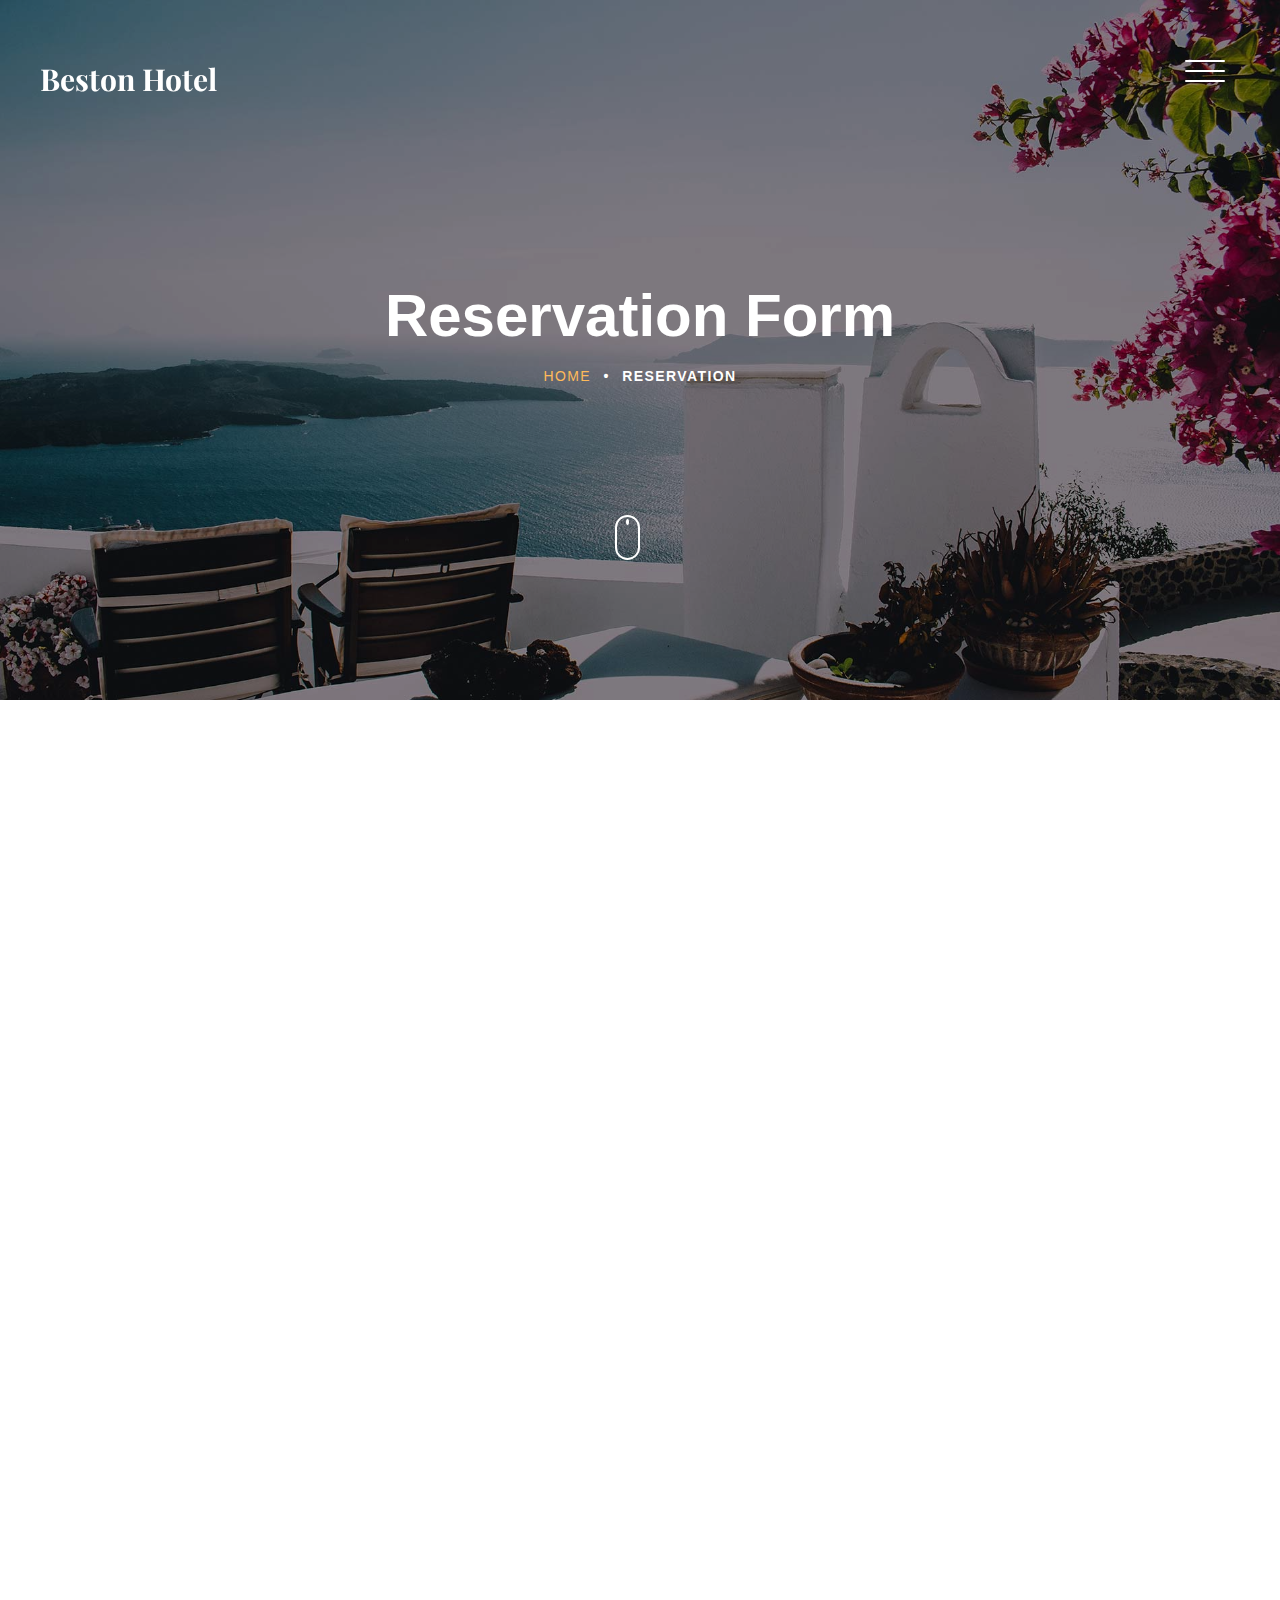
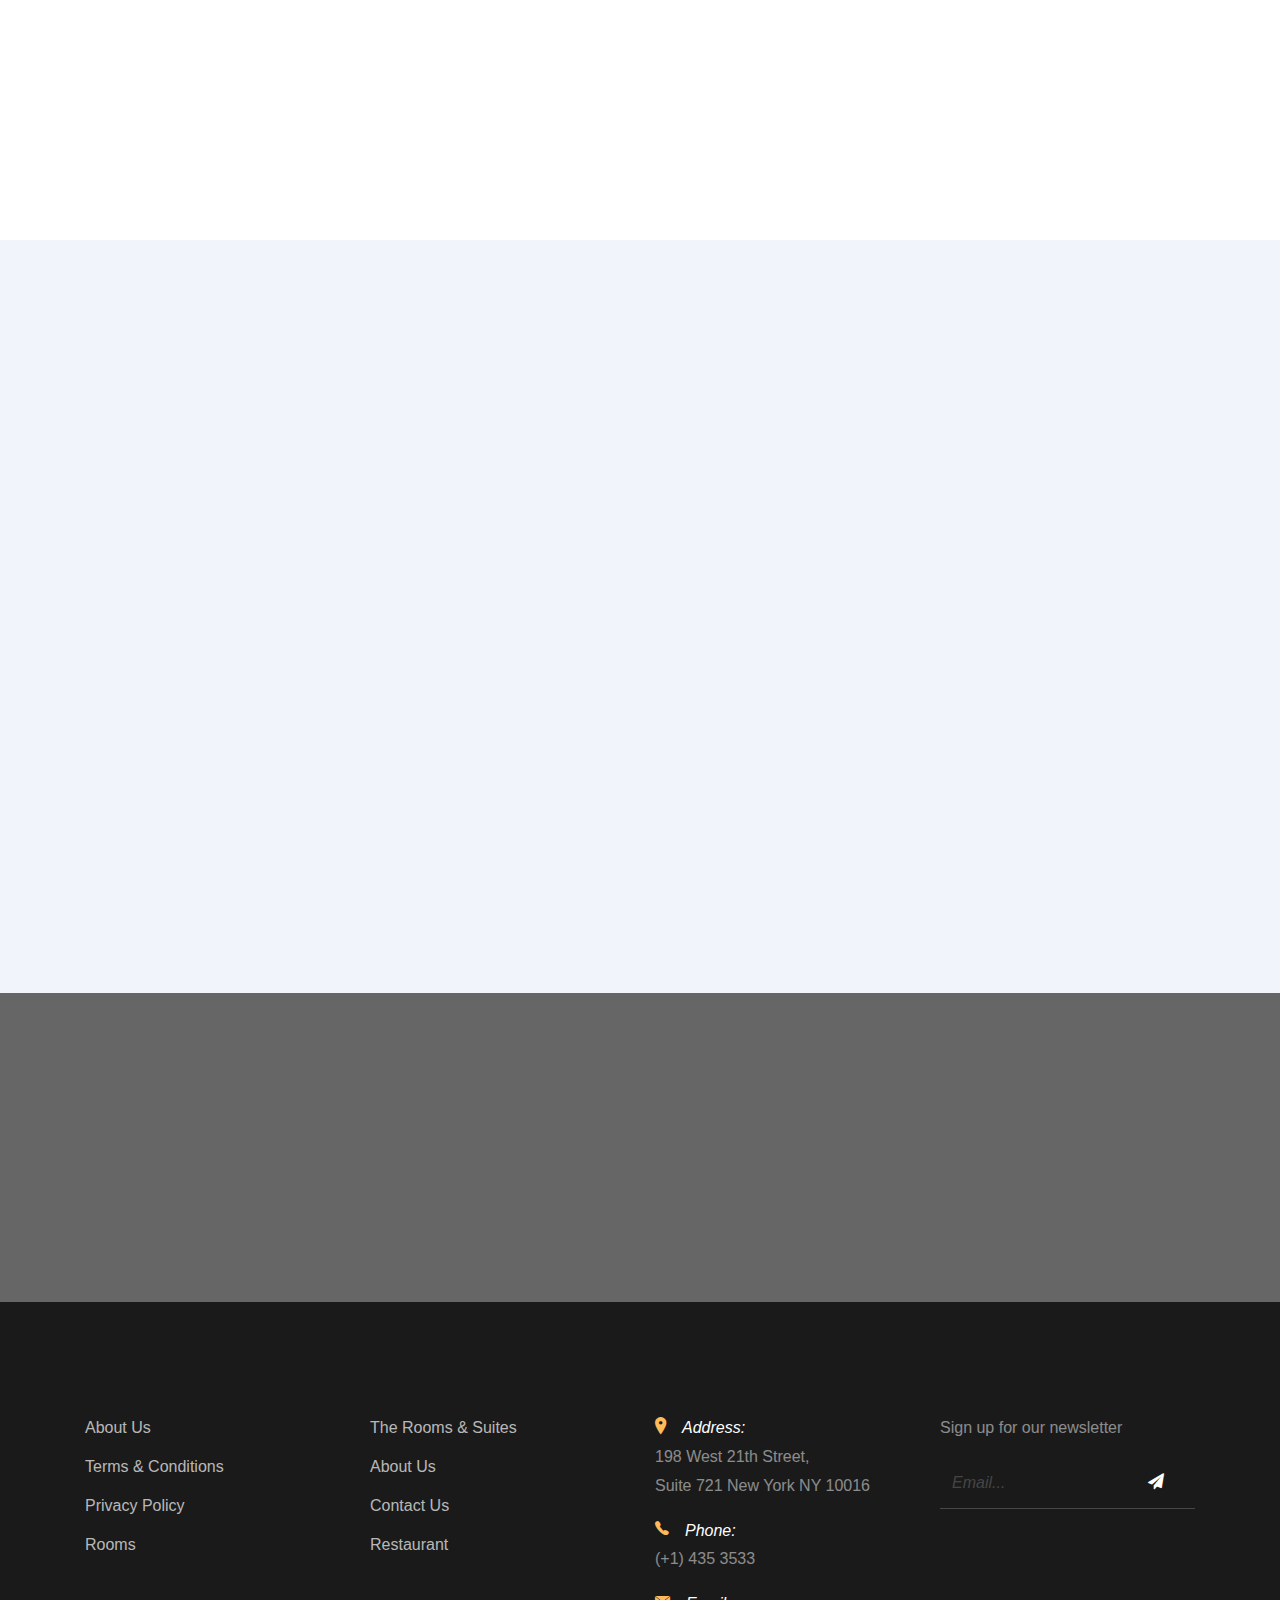
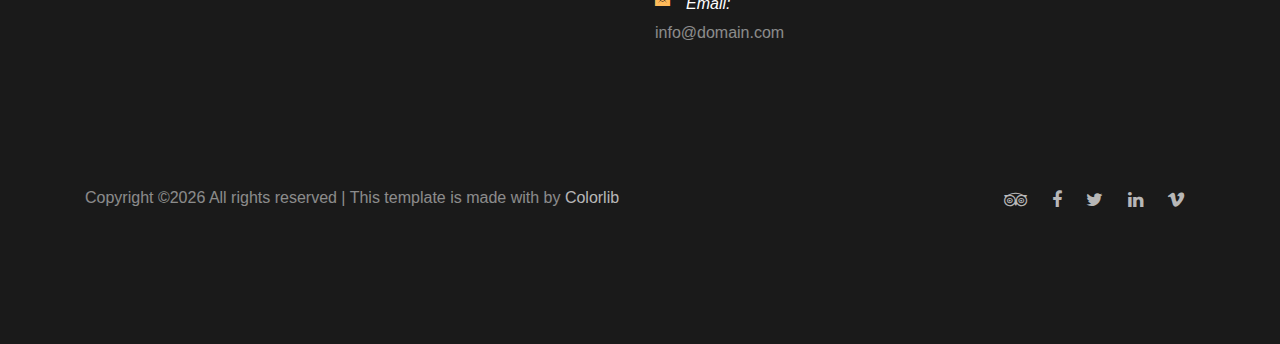
<file: static/reservation.html>
<!DOCTYPE HTML>
<html>
  <head>
    <meta charset="utf-8">
    <meta http-equiv="X-UA-Compatible" content="IE=edge">
    <title>Beston Hotel | Reservations</title>
    <meta name="viewport" content="width=device-width, initial-scale=1, shrink-to-fit=no">
    <meta name="description" content="" />
    <meta name="keywords" content="" />
    <meta name="author" content="" />
    <link rel="stylesheet" type="text/css" href="//fonts.googleapis.com/css?family=|Roboto+Sans:400,700|Playfair+Display:400,700">

    <link rel="stylesheet" href="css/bootstrap.min.css">
    <link rel="stylesheet" href="css/animate.css">
    <link rel="stylesheet" href="css/owl.carousel.min.css">
    <link rel="stylesheet" href="css/aos.css">
    <link rel="stylesheet" href="css/bootstrap-datepicker.css">
    <link rel="stylesheet" href="css/jquery.timepicker.css">
    <link rel="stylesheet" href="css/fancybox.min.css">
    
    <link rel="stylesheet" href="fonts/ionicons/css/ionicons.min.css">
    <link rel="stylesheet" href="fonts/fontawesome/css/font-awesome.min.css">

    <!-- Theme Style -->
    <link rel="stylesheet" href="css/style.css">
  </head>
  <body>
    
    <header class="site-header js-site-header">
      <div class="container-fluid">
        <div class="row align-items-center">
          <div class="col-6 col-lg-4 site-logo" data-aos="fade"><a href="index.html">Beston Hotel</a></div>
          <div class="col-6 col-lg-8">


            <div class="site-menu-toggle js-site-menu-toggle"  data-aos="fade">
              <span></span>
              <span></span>
              <span></span>
            </div>
            <!-- END menu-toggle -->

            <div class="site-navbar js-site-navbar">
              <nav role="navigation">
                <div class="container">
                  <div class="row full-height align-items-center">
                    <div class="col-md-6 mx-auto">
                      <ul class="list-unstyled menu">
                        <li><a href="index.html">Home</a></li>
                        <li><a href="rooms.html">Rooms</a></li>
                        <li><a href="about.html">About</a></li>
                        <li><a href="events.html">Events</a></li>
                        <li><a href="contact.html">Contact</a></li>
                        <li class="active"><a href="reservation.html">Reservation</a></li>
                      </ul>
                    </div>
                  </div>
                </div>
              </nav>
            </div>
          </div>
        </div>
      </div>
    </header>
    <!-- END head -->

    <section class="site-hero inner-page overlay" style="background-image: url(images/hero_4.jpg)" data-stellar-background-ratio="0.5">
      <div class="container">
        <div class="row site-hero-inner justify-content-center align-items-center">
          <div class="col-md-10 text-center" data-aos="fade">
            <h1 class="heading mb-3">Reservation Form</h1>
            <ul class="custom-breadcrumbs mb-4">
              <li><a href="index.html">Home</a></li>
              <li>&bullet;</li>
              <li>Reservation</li>
            </ul>
          </div>
        </div>
      </div>

      <a class="mouse smoothscroll" href="#next">
        <div class="mouse-icon">
          <span class="mouse-wheel"></span>
        </div>
      </a>
    </section>
    <!-- END section -->

    <section class="section contact-section" id="next">
      <div class="container">
        <div class="row">
          <div class="col-md-7" data-aos="fade-up" data-aos-delay="100">
            
            <form action="#" method="post" class="bg-white p-md-5 p-4 mb-5 border">
              <div class="row">
                <div class="col-md-6 form-group">
                  <label class="text-black font-weight-bold" for="name">Name</label>
                  <input type="text" id="name" class="form-control ">
                </div>
                <div class="col-md-6 form-group">
                  <label class="text-black font-weight-bold" for="phone">Phone</label>
                  <input type="text" id="phone" class="form-control ">
                </div>
              </div>
          
              <div class="row">
                <div class="col-md-12 form-group">
                  <label class="text-black font-weight-bold" for="email">Email</label>
                  <input type="email" id="email" class="form-control ">
                </div>
              </div>

              <div class="row">
                <div class="col-md-6 form-group">
                  <label class="text-black font-weight-bold" for="checkin_date">Date Check In</label>
                  <input type="text" id="checkin_date" class="form-control">
                </div>
                <div class="col-md-6 form-group">
                  <label class="text-black font-weight-bold" for="checkout_date">Date Check Out</label>
                  <input type="text" id="checkout_date" class="form-control">
                </div>
              </div>

              <div class="row">
                <div class="col-md-6 form-group">
                  <label for="adults" class="font-weight-bold text-black">Adults</label>
                  <div class="field-icon-wrap">
                    <div class="icon"><span class="ion-ios-arrow-down"></span></div>
                    <select name="" id="adults" class="form-control">
                      <option value="">1</option>
                      <option value="">2</option>
                      <option value="">3</option>
                      <option value="">4+</option>
                    </select>
                  </div>
                </div>
                <div class="col-md-6 form-group">
                  <label for="children" class="font-weight-bold text-black">Children</label>
                  <div class="field-icon-wrap">
                    <div class="icon"><span class="ion-ios-arrow-down"></span></div>
                    <select name="" id="children" class="form-control">
                      <option value="">1</option>
                      <option value="">2</option>
                      <option value="">3</option>
                      <option value="">4+</option>
                    </select>
                  </div>
                </div>
              </div>

              

              <div class="row mb-4">
                <div class="col-md-12 form-group">
                  <label class="text-black font-weight-bold" for="message">Notes</label>
                  <textarea name="message" id="message" class="form-control " cols="30" rows="8"></textarea>
                </div>
              </div>
              <div class="row">
                <div class="col-md-6 form-group">
                  <input type="submit" value="Reserve Now" class="btn btn-primary text-white py-3 px-5 font-weight-bold">
                </div>
              </div>
            </form>

          </div>
          <div class="col-md-5" data-aos="fade-up" data-aos-delay="200">
            <div class="row">
              <div class="col-md-10 ml-auto contact-info">
                <p><span class="d-block">Address:</span> <span class="text-black"> 98 West 21th Street, Suite 721 New York NY 10016</span></p>
                <p><span class="d-block">Phone:</span> <span class="text-black"> (+1) 435 3533</span></p>
                <p><span class="d-block">Email:</span> <span class="text-black"> info@yourdomain.com</span></p>
              </div>
            </div>
          </div>
        </div>
      </div>
    </section>

    <section class="section testimonial-section bg-light">
      <div class="container">
        <div class="row justify-content-center text-center mb-5">
          <div class="col-md-7">
            <h2 class="heading" data-aos="fade-up">People Says</h2>
          </div>
        </div>
        <div class="row">
          <div class="js-carousel-2 owl-carousel mb-5" data-aos="fade-up" data-aos-delay="200">
            
            <div class="testimonial text-center slider-item">
              <div class="author-image mb-3">
                <img src="images/person_1.jpg" alt="Image placeholder" class="rounded-circle mx-auto">
              </div>
              <blockquote>

                <p>&ldquo;A small river named Duden flows by their place and supplies it with the necessary regelialia. It is a paradisematic country, in which roasted parts of sentences fly into your mouth.&rdquo;</p>
              </blockquote>
              <p><em>&mdash; Jean Smith</em></p>
            </div> 

            <div class="testimonial text-center slider-item">
              <div class="author-image mb-3">
                <img src="images/person_2.jpg" alt="Image placeholder" class="rounded-circle mx-auto">
              </div>
              <blockquote>
                <p>&ldquo;Even the all-powerful Pointing has no control about the blind texts it is an almost unorthographic life One day however a small line of blind text by the name of Lorem Ipsum decided to leave for the far World of Grammar.&rdquo;</p>
              </blockquote>
              <p><em>&mdash; John Doe</em></p>
            </div>

            <div class="testimonial text-center slider-item">
              <div class="author-image mb-3">
                <img src="images/person_3.jpg" alt="Image placeholder" class="rounded-circle mx-auto">
              </div>
              <blockquote>

                <p>&ldquo;When she reached the first hills of the Italic Mountains, she had a last view back on the skyline of her hometown Bookmarksgrove, the headline of Alphabet Village and the subline of her own road, the Line Lane.&rdquo;</p>
              </blockquote>
              <p><em>&mdash; John Doe</em></p>
            </div>


            <div class="testimonial text-center slider-item">
              <div class="author-image mb-3">
                <img src="images/person_1.jpg" alt="Image placeholder" class="rounded-circle mx-auto">
              </div>
              <blockquote>

                <p>&ldquo;A small river named Duden flows by their place and supplies it with the necessary regelialia. It is a paradisematic country, in which roasted parts of sentences fly into your mouth.&rdquo;</p>
              </blockquote>
              <p><em>&mdash; Jean Smith</em></p>
            </div> 

            <div class="testimonial text-center slider-item">
              <div class="author-image mb-3">
                <img src="images/person_2.jpg" alt="Image placeholder" class="rounded-circle mx-auto">
              </div>
              <blockquote>
                <p>&ldquo;Even the all-powerful Pointing has no control about the blind texts it is an almost unorthographic life One day however a small line of blind text by the name of Lorem Ipsum decided to leave for the far World of Grammar.&rdquo;</p>
              </blockquote>
              <p><em>&mdash; John Doe</em></p>
            </div>

            <div class="testimonial text-center slider-item">
              <div class="author-image mb-3">
                <img src="images/person_3.jpg" alt="Image placeholder" class="rounded-circle mx-auto">
              </div>
              <blockquote>

                <p>&ldquo;When she reached the first hills of the Italic Mountains, she had a last view back on the skyline of her hometown Bookmarksgrove, the headline of Alphabet Village and the subline of her own road, the Line Lane.&rdquo;</p>
              </blockquote>
              <p><em>&mdash; John Doe</em></p>
            </div>

          </div>
            <!-- END slider -->
        </div>

      </div>
    </section>

    
    
    <section class="section bg-image overlay" style="background-image: url('images/hero_4.jpg');">
        <div class="container" >
          <div class="row align-items-center">
            <div class="col-12 col-md-6 text-center mb-4 mb-md-0 text-md-left" data-aos="fade-up">
              <h2 class="text-white font-weight-bold">A Best Place To Stay. Reserve Now!</h2>
            </div>
            <div class="col-12 col-md-6 text-center text-md-right" data-aos="fade-up" data-aos-delay="200">
              <a href="reservation.html" class="btn btn-outline-white-primary py-3 text-white px-5">Reserve Now</a>
            </div>
          </div>
        </div>
      </section>

    <footer class="section footer-section">
      <div class="container">
        <div class="row mb-4">
          <div class="col-md-3 mb-5">
            <ul class="list-unstyled link">
              <li><a href="#">About Us</a></li>
              <li><a href="#">Terms &amp; Conditions</a></li>
              <li><a href="#">Privacy Policy</a></li>
             <li><a href="#">Rooms</a></li>
            </ul>
          </div>
          <div class="col-md-3 mb-5">
            <ul class="list-unstyled link">
              <li><a href="#">The Rooms &amp; Suites</a></li>
              <li><a href="#">About Us</a></li>
              <li><a href="#">Contact Us</a></li>
              <li><a href="#">Restaurant</a></li>
            </ul>
          </div>
          <div class="col-md-3 mb-5 pr-md-5 contact-info">
            <!-- <li>198 West 21th Street, <br> Suite 721 New York NY 10016</li> -->
            <p><span class="d-block"><span class="ion-ios-location h5 mr-3 text-primary"></span>Address:</span> <span> 198 West 21th Street, <br> Suite 721 New York NY 10016</span></p>
            <p><span class="d-block"><span class="ion-ios-telephone h5 mr-3 text-primary"></span>Phone:</span> <span> (+1) 435 3533</span></p>
            <p><span class="d-block"><span class="ion-ios-email h5 mr-3 text-primary"></span>Email:</span> <span> info@domain.com</span></p>
          </div>
          <div class="col-md-3 mb-5">
            <p>Sign up for our newsletter</p>
            <form action="#" class="footer-newsletter">
              <div class="form-group">
                <input type="email" class="form-control" placeholder="Email...">
                <button type="submit" class="btn"><span class="fa fa-paper-plane"></span></button>
              </div>
            </form>
          </div>
        </div>
        <div class="row pt-5">
          <p class="col-md-6 text-left">
            <!-- Link back to Colorlib can't be removed. Template is licensed under CC BY 3.0. -->
            Copyright &copy;<script>document.write(new Date().getFullYear());</script> All rights reserved | This template is made with <i class="icon-heart-o" aria-hidden="true"></i> by <a href="https://colorlib.com" target="_blank" >Colorlib</a>
            <!-- Link back to Colorlib can't be removed. Template is licensed under CC BY 3.0. -->
          </p>
            
          <p class="col-md-6 text-right social">
            <a href="#"><span class="fa fa-tripadvisor"></span></a>
            <a href="#"><span class="fa fa-facebook"></span></a>
            <a href="#"><span class="fa fa-twitter"></span></a>
            <a href="#"><span class="fa fa-linkedin"></span></a>
            <a href="#"><span class="fa fa-vimeo"></span></a>
          </p>
        </div>
      </div>
    </footer>
    
    <script src="js/jquery-3.3.1.min.js"></script>
    <script src="js/jquery-migrate-3.0.1.min.js"></script>
    <script src="js/popper.min.js"></script>
    <script src="js/bootstrap.min.js"></script>
    <script src="js/owl.carousel.min.js"></script>
    <script src="js/jquery.stellar.min.js"></script>
    <script src="js/jquery.fancybox.min.js"></script>
    
    
    <script src="js/aos.js"></script>
    
    <script src="js/bootstrap-datepicker.js"></script> 
    <script src="js/jquery.timepicker.min.js"></script> 

    

    <script src="js/main.js"></script>
  </body>
</html>
</file>
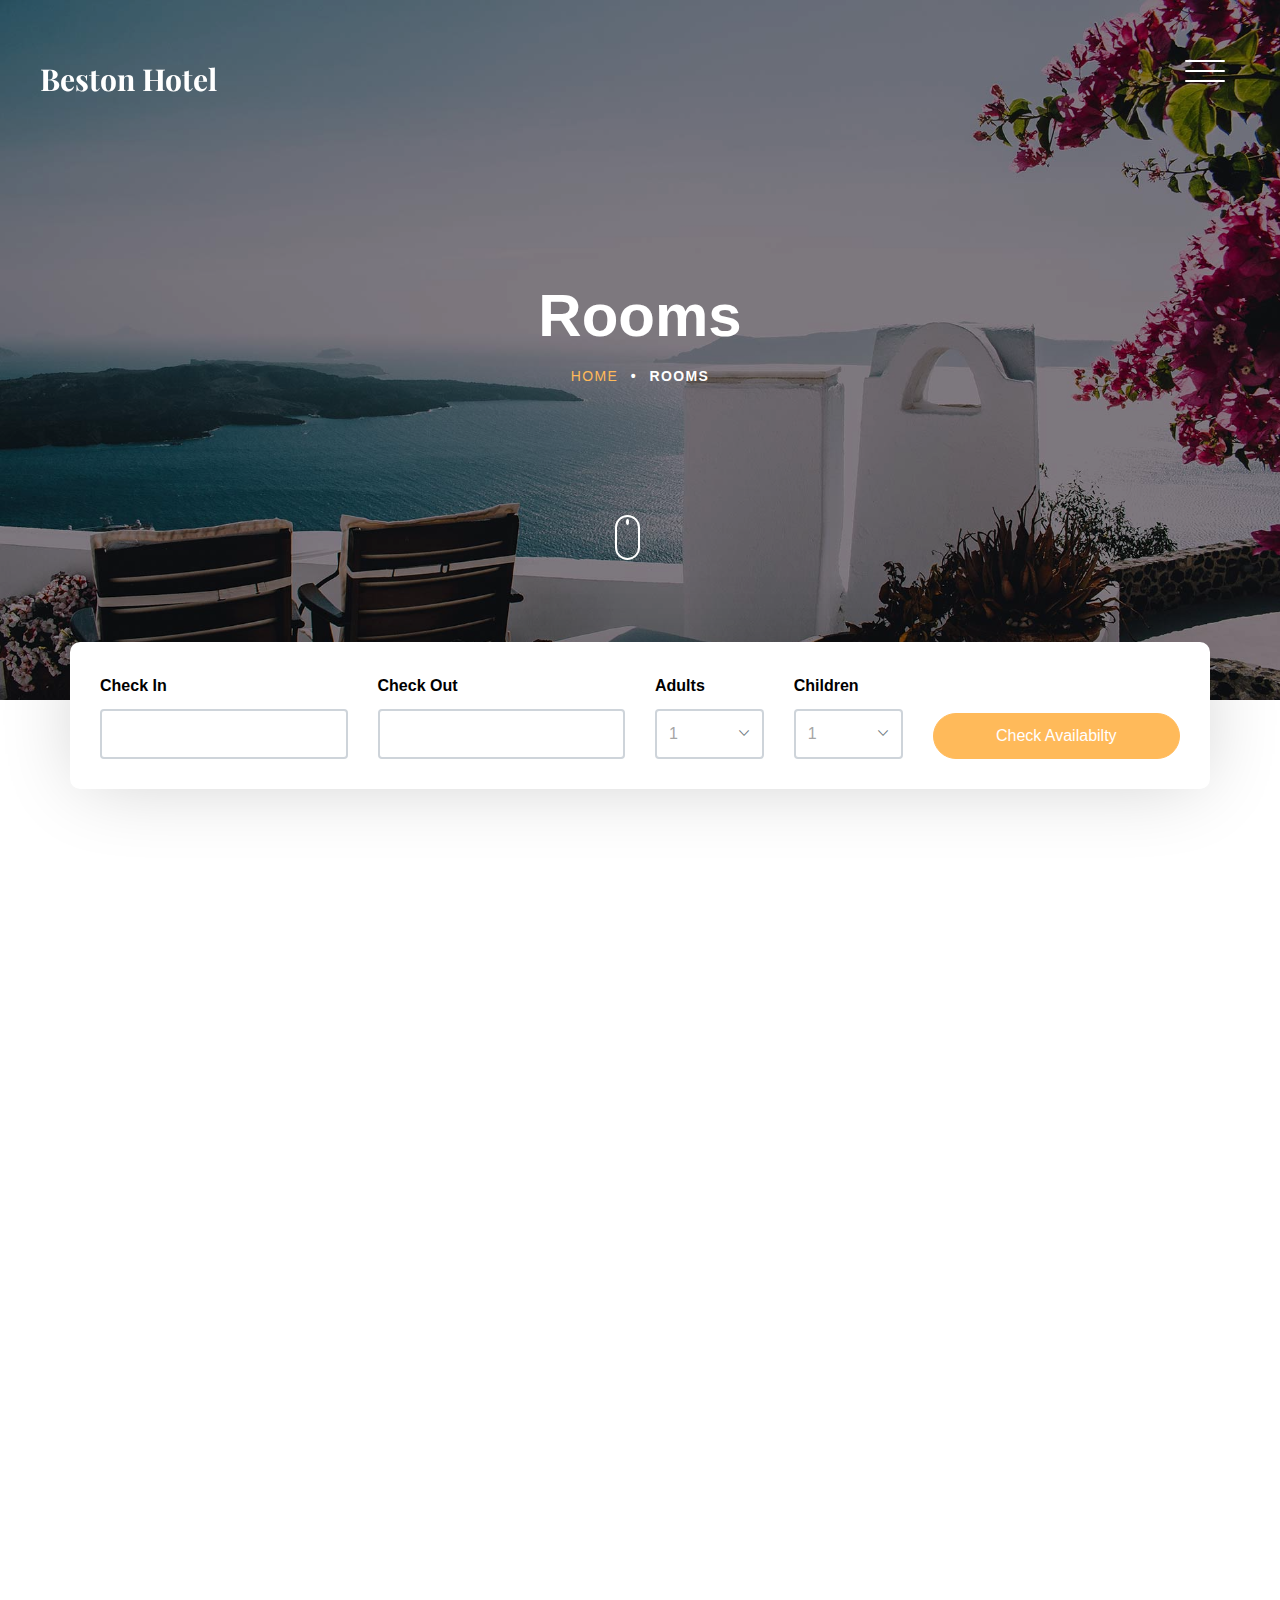
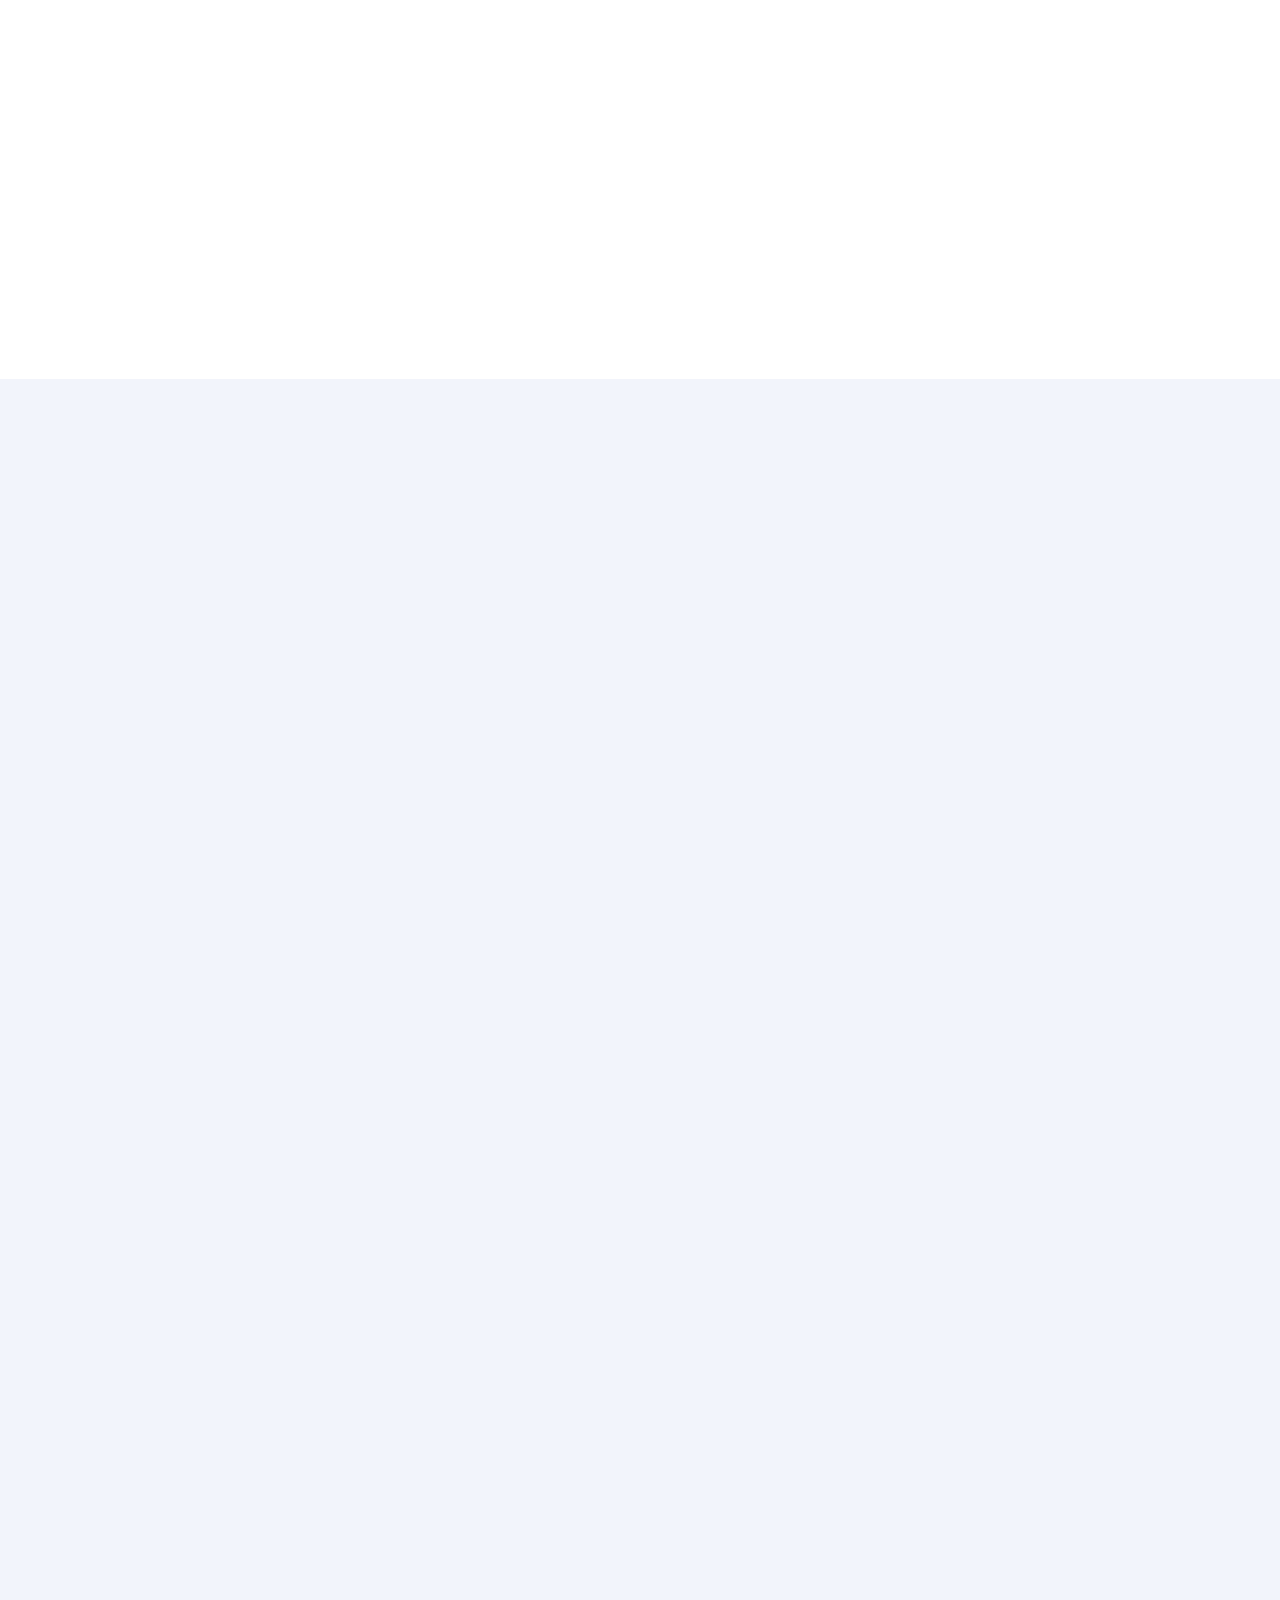
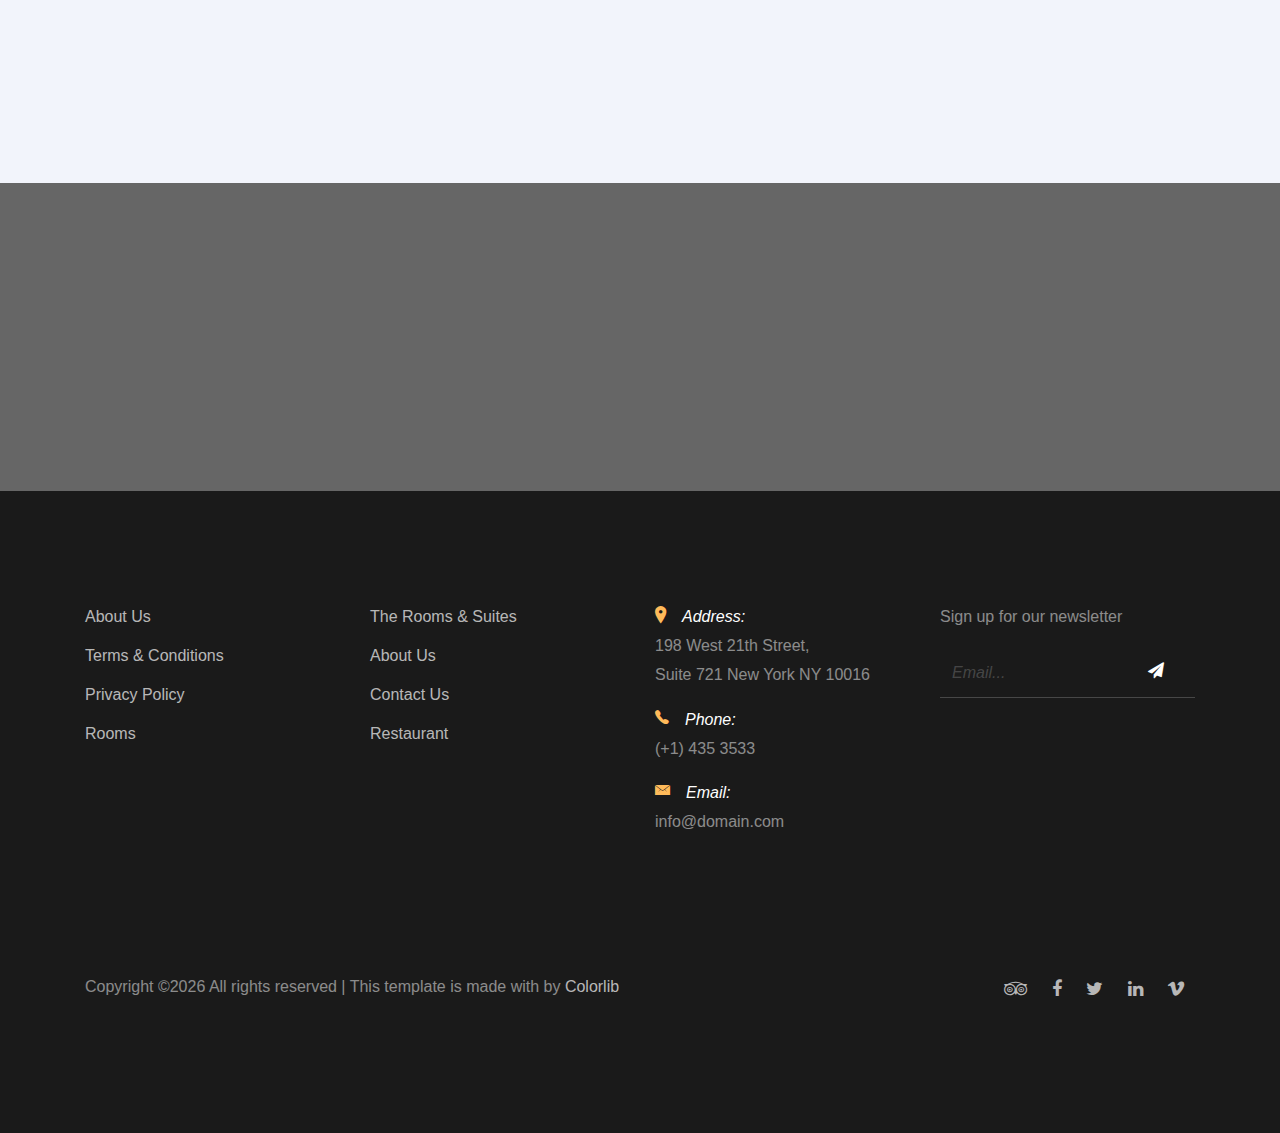
<file: static/rooms.html>
<!DOCTYPE HTML>
<html>
  <head>
    <meta charset="utf-8">
    <meta http-equiv="X-UA-Compatible" content="IE=edge">
    <title>Beston Hotel | Rooms</title>
    <meta name="viewport" content="width=device-width, initial-scale=1, shrink-to-fit=no">
    <meta name="description" content="" />
    <meta name="keywords" content="" />
    <meta name="author" content="" />
    <link rel="stylesheet" type="text/css" href="//fonts.googleapis.com/css?family=|Roboto+Sans:400,700|Playfair+Display:400,700">

    <link rel="stylesheet" href="css/bootstrap.min.css">
    <link rel="stylesheet" href="css/animate.css">
    <link rel="stylesheet" href="css/owl.carousel.min.css">
    <link rel="stylesheet" href="css/aos.css">
    <link rel="stylesheet" href="css/bootstrap-datepicker.css">
    <link rel="stylesheet" href="css/jquery.timepicker.css">
    <link rel="stylesheet" href="css/fancybox.min.css">
    
    <link rel="stylesheet" href="fonts/ionicons/css/ionicons.min.css">
    <link rel="stylesheet" href="fonts/fontawesome/css/font-awesome.min.css">

    <!-- Theme Style -->
    <link rel="stylesheet" href="css/style.css">
  </head>
  <body>
    
    <header class="site-header js-site-header">
      <div class="container-fluid">
        <div class="row align-items-center">
          <div class="col-6 col-lg-4 site-logo" data-aos="fade"><a href="index.html">Beston Hotel</a></div>
          <div class="col-6 col-lg-8">


            <div class="site-menu-toggle js-site-menu-toggle"  data-aos="fade">
              <span></span>
              <span></span>
              <span></span>
            </div>
            <!-- END menu-toggle -->

            <div class="site-navbar js-site-navbar">
              <nav role="navigation">
                <div class="container">
                  <div class="row full-height align-items-center">
                    <div class="col-md-6 mx-auto">
                      <ul class="list-unstyled menu">
                        <li><a href="index.html">Home</a></li>
                        <li class="active"><a href="rooms.html">Rooms</a></li>
                        <li><a href="about.html">About</a></li>
                        <li><a href="events.html">Events</a></li>
                        <li><a href="contact.html">Contact</a></li>
                        <li><a href="reservation.html">Reservation</a></li>
                      </ul>
                    </div>
                  </div>
                </div>
              </nav>
            </div>
          </div>
        </div>
      </div>
    </header>
    <!-- END head -->

    <section class="site-hero inner-page overlay" style="background-image: url(images/hero_4.jpg)" data-stellar-background-ratio="0.5">
      <div class="container">
        <div class="row site-hero-inner justify-content-center align-items-center">
          <div class="col-md-10 text-center" data-aos="fade">
            <h1 class="heading mb-3">Rooms</h1>
            <ul class="custom-breadcrumbs mb-4">
              <li><a href="index.html">Home</a></li>
              <li>&bullet;</li>
              <li>Rooms</li>
            </ul>
          </div>
        </div>
      </div>

      <a class="mouse smoothscroll" href="#next">
        <div class="mouse-icon">
          <span class="mouse-wheel"></span>
        </div>
      </a>
    </section>
    <!-- END section -->

    <section class="section pb-4">
      <div class="container">
       
        <div class="row check-availabilty" id="next">
          <div class="block-32" data-aos="fade-up" data-aos-offset="-200">

            <form action="#">
              <div class="row">
                <div class="col-md-6 mb-3 mb-lg-0 col-lg-3">
                  <label for="checkin_date" class="font-weight-bold text-black">Check In</label>
                  <div class="field-icon-wrap">
                    <div class="icon"><span class="icon-calendar"></span></div>
                    <input type="text" id="checkin_date" class="form-control">
                  </div>
                </div>
                <div class="col-md-6 mb-3 mb-lg-0 col-lg-3">
                  <label for="checkout_date" class="font-weight-bold text-black">Check Out</label>
                  <div class="field-icon-wrap">
                    <div class="icon"><span class="icon-calendar"></span></div>
                    <input type="text" id="checkout_date" class="form-control">
                  </div>
                </div>
                <div class="col-md-6 mb-3 mb-md-0 col-lg-3">
                  <div class="row">
                    <div class="col-md-6 mb-3 mb-md-0">
                      <label for="adults" class="font-weight-bold text-black">Adults</label>
                      <div class="field-icon-wrap">
                        <div class="icon"><span class="ion-ios-arrow-down"></span></div>
                        <select name="" id="adults" class="form-control">
                          <option value="">1</option>
                          <option value="">2</option>
                          <option value="">3</option>
                          <option value="">4+</option>
                        </select>
                      </div>
                    </div>
                    <div class="col-md-6 mb-3 mb-md-0">
                      <label for="children" class="font-weight-bold text-black">Children</label>
                      <div class="field-icon-wrap">
                        <div class="icon"><span class="ion-ios-arrow-down"></span></div>
                        <select name="" id="children" class="form-control">
                          <option value="">1</option>
                          <option value="">2</option>
                          <option value="">3</option>
                          <option value="">4+</option>
                        </select>
                      </div>
                    </div>
                  </div>
                </div>
                <div class="col-md-6 col-lg-3 align-self-end">
                  <button class="btn btn-primary btn-block text-white">Check Availabilty</button>
                </div>
              </div>
            </form>
          </div>


        </div>
      </div>
    </section>

    
    <section class="section">
      <div class="container">
        
        <div class="row">
          <div class="col-md-6 col-lg-4 mb-5" data-aos="fade-up">
            <a href="#" class="room">
              <figure class="img-wrap">
                <img src="images/img_1.jpg" alt="Free website template" class="img-fluid mb-3">
              </figure>
              <div class="p-3 text-center room-info">
                <h2>Single Room</h2>
                <span class="text-uppercase letter-spacing-1">90$ / per night</span>
              </div>
            </a>
          </div>

          <div class="col-md-6 col-lg-4 mb-5" data-aos="fade-up">
            <a href="#" class="room">
              <figure class="img-wrap">
                <img src="images/img_2.jpg" alt="Free website template" class="img-fluid mb-3">
              </figure>
              <div class="p-3 text-center room-info">
                <h2>Family Room</h2>
                <span class="text-uppercase letter-spacing-1">120$ / per night</span>
              </div>
            </a>
          </div>

          <div class="col-md-6 col-lg-4 mb-5" data-aos="fade-up">
            <a href="#" class="room">
              <figure class="img-wrap">
                <img src="images/img_3.jpg" alt="Free website template" class="img-fluid mb-3">
              </figure>
              <div class="p-3 text-center room-info">
                <h2>Presidential Room</h2>
                <span class="text-uppercase letter-spacing-1">250$ / per night</span>
              </div>
            </a>
          </div>

          <div class="col-md-6 col-lg-4 mb-5" data-aos="fade-up">
            <a href="#" class="room">
              <figure class="img-wrap">
                <img src="images/img_1.jpg" alt="Free website template" class="img-fluid mb-3">
              </figure>
              <div class="p-3 text-center room-info">
                <h2>Single Room</h2>
                <span class="text-uppercase letter-spacing-1">90$ / per night</span>
              </div>
            </a>
          </div>

          <div class="col-md-6 col-lg-4 mb-5" data-aos="fade-up">
            <a href="#" class="room">
              <figure class="img-wrap">
                <img src="images/img_2.jpg" alt="Free website template" class="img-fluid mb-3">
              </figure>
              <div class="p-3 text-center room-info">
                <h2>Family Room</h2>
                <span class="text-uppercase letter-spacing-1">120$ / per night</span>
              </div>
            </a>
          </div>

          <div class="col-md-6 col-lg-4 mb-5" data-aos="fade-up">
            <a href="#" class="room">
              <figure class="img-wrap">
                <img src="images/img_3.jpg" alt="Free website template" class="img-fluid mb-3">
              </figure>
              <div class="p-3 text-center room-info">
                <h2>Presidential Room</h2>
                <span class="text-uppercase letter-spacing-1">250$ / per night</span>
              </div>
            </a>
          </div>

        </div>
      </div>
    </section>
    
    <section class="section bg-light">

      <div class="container">
        <div class="row justify-content-center text-center mb-5">
          <div class="col-md-7">
            <h2 class="heading" data-aos="fade">Great Offers</h2>
            <p data-aos="fade">Far far away, behind the word mountains, far from the countries Vokalia and Consonantia, there live the blind texts. Separated they live in Bookmarksgrove right at the coast of the Semantics, a large language ocean.</p>
          </div>
        </div>
      
        <div class="site-block-half d-block d-lg-flex bg-white" data-aos="fade" data-aos-delay="100">
          <a href="#" class="image d-block bg-image-2" style="background-image: url('images/img_1.jpg');"></a>
          <div class="text">
            <span class="d-block mb-4"><span class="display-4 text-primary">$199</span> <span class="text-uppercase letter-spacing-2">/ per night</span> </span>
            <h2 class="mb-4">Family Room</h2>
            <p>Far far away, behind the word mountains, far from the countries Vokalia and Consonantia, there live the blind texts. Separated they live in Bookmarksgrove right at the coast of the Semantics, a large language ocean.</p>
            <p><a href="#" class="btn btn-primary text-white">Book Now</a></p>
          </div>
        </div>
        <div class="site-block-half d-block d-lg-flex bg-white" data-aos="fade" data-aos-delay="200">
          <a href="#" class="image d-block bg-image-2 order-2" style="background-image: url('images/img_2.jpg');"></a>
          <div class="text order-1">
            <span class="d-block mb-4"><span class="display-4 text-primary">$299</span> <span class="text-uppercase letter-spacing-2">/ per night</span> </span>
            <h2 class="mb-4">Presidential Room</h2>
            <p>Far far away, behind the word mountains, far from the countries Vokalia and Consonantia, there live the blind texts. Separated they live in Bookmarksgrove right at the coast of the Semantics, a large language ocean.</p>
            <p><a href="#" class="btn btn-primary text-white">Book Now</a></p>
          </div>
        </div>

      </div>
    </section>

    <section class="section bg-image overlay" style="background-image: url('images/hero_4.jpg');">
      <div class="container" >
        <div class="row align-items-center">
          <div class="col-12 col-md-6 text-center mb-4 mb-md-0 text-md-left" data-aos="fade-up">
            <h2 class="text-white font-weight-bold">A Best Place To Stay. Reserve Now!</h2>
          </div>
          <div class="col-12 col-md-6 text-center text-md-right" data-aos="fade-up" data-aos-delay="200">
            <a href="reservation.html" class="btn btn-outline-white-primary py-3 text-white px-5">Reserve Now</a>
          </div>
        </div>
      </div>
    </section>
    
    <footer class="section footer-section">
      <div class="container">
        <div class="row mb-4">
          <div class="col-md-3 mb-5">
            <ul class="list-unstyled link">
              <li><a href="#">About Us</a></li>
              <li><a href="#">Terms &amp; Conditions</a></li>
              <li><a href="#">Privacy Policy</a></li>
             <li><a href="#">Rooms</a></li>
            </ul>
          </div>
          <div class="col-md-3 mb-5">
            <ul class="list-unstyled link">
              <li><a href="#">The Rooms &amp; Suites</a></li>
              <li><a href="#">About Us</a></li>
              <li><a href="#">Contact Us</a></li>
              <li><a href="#">Restaurant</a></li>
            </ul>
          </div>
          <div class="col-md-3 mb-5 pr-md-5 contact-info">
            <!-- <li>198 West 21th Street, <br> Suite 721 New York NY 10016</li> -->
            <p><span class="d-block"><span class="ion-ios-location h5 mr-3 text-primary"></span>Address:</span> <span> 198 West 21th Street, <br> Suite 721 New York NY 10016</span></p>
            <p><span class="d-block"><span class="ion-ios-telephone h5 mr-3 text-primary"></span>Phone:</span> <span> (+1) 435 3533</span></p>
            <p><span class="d-block"><span class="ion-ios-email h5 mr-3 text-primary"></span>Email:</span> <span> info@domain.com</span></p>
          </div>
          <div class="col-md-3 mb-5">
            <p>Sign up for our newsletter</p>
            <form action="#" class="footer-newsletter">
              <div class="form-group">
                <input type="email" class="form-control" placeholder="Email...">
                <button type="submit" class="btn"><span class="fa fa-paper-plane"></span></button>
              </div>
            </form>
          </div>
        </div>
        <div class="row pt-5">
          <p class="col-md-6 text-left">
            <!-- Link back to Colorlib can't be removed. Template is licensed under CC BY 3.0. -->
            Copyright &copy;<script>document.write(new Date().getFullYear());</script> All rights reserved | This template is made with <i class="icon-heart-o" aria-hidden="true"></i> by <a href="https://colorlib.com" target="_blank" >Colorlib</a>
            <!-- Link back to Colorlib can't be removed. Template is licensed under CC BY 3.0. -->
          </p>
            
          <p class="col-md-6 text-right social">
            <a href="#"><span class="fa fa-tripadvisor"></span></a>
            <a href="#"><span class="fa fa-facebook"></span></a>
            <a href="#"><span class="fa fa-twitter"></span></a>
            <a href="#"><span class="fa fa-linkedin"></span></a>
            <a href="#"><span class="fa fa-vimeo"></span></a>
          </p>
        </div>
      </div>
    </footer>
    
    <script src="js/jquery-3.3.1.min.js"></script>
    <script src="js/jquery-migrate-3.0.1.min.js"></script>
    <script src="js/popper.min.js"></script>
    <script src="js/bootstrap.min.js"></script>
    <script src="js/owl.carousel.min.js"></script>
    <script src="js/jquery.stellar.min.js"></script>
    <script src="js/jquery.fancybox.min.js"></script>
    
    
    <script src="js/aos.js"></script>
    
    <script src="js/bootstrap-datepicker.js"></script> 
    <script src="js/jquery.timepicker.min.js"></script> 

    

    <script src="js/main.js"></script>
  </body>
</html>
</file>
<file: static/css/style.css>
body {
  background: #fff;
  font-family: 'Lucida Sans', 'Lucida Sans Regular', 'Lucida Grande', 'Lucida Sans Unicode', Geneva, Verdana, sans-serif;
  font-weight: 200;
  font-size: 16px;
  line-height: 1.8;
  color: #6c757d;
  position: relative; }

::-moz-selection {
  color: #fff;
  background: #ffba5a; }

::selection {
  color: #fff;
  background: #ffba5a; }

a {
  -webkit-transition: .3s all ease;
  -o-transition: .3s all ease;
  transition: .3s all ease;
  text-decoration: none; }
  a:hover {
    text-decoration: none; }

h1, h2, h3, h4, h5 {
  color: #000;
  font-family: 'Courier New', Courier, monospace;
}

.font-family-serif {
  font-family: "Playfair Display", times, serif; }

.font-family-sans-serif {
  font-family: "Roboto", arial, sans-serif; }

.bg-light {
  background: #f2f4fb !important; }

.container-fluid {
  max-width: 1600px; }

.btn {
  padding-left: 30px;
  padding-right: 30px;
  padding-top: 10px;
  padding-bottom: 10px;
  border-radius: 50px; }
  .btn.btn-outline-white {
    border: 2px solid #fff; }
    .btn.btn-outline-white:hover {
      border: 2px solid transparent;
      background: #000;
      color: #fff; }
  .btn.btn-outline-white-primary {
    border: 2px solid #fff; }
    .btn.btn-outline-white-primary:hover {
      border: 2px solid transparent;
      background: #ffba5a;
      color: #fff; }
  .btn.uppercase {
    text-transform: uppercase;
    font-size: 14px;
    letter-spacing: .2em; }

.btn, .form-control {
  outline: none;
  -webkit-box-shadow: none !important;
  box-shadow: none !important; }
  .btn:focus, .btn:active, .form-control:focus, .form-control:active {
    outline: none; }

.form-control {
  -webkit-box-shadow: none !important;
  box-shadow: none !important;
  height: 50px;
  border-width: 2px; }
  .form-control:active, .form-control:focus {
    border-color: #ffba5a; }

textarea.form-control {
  height: inherit; }

.site-header {
  position: fixed;
  top: 0;
  width: 100%;
  padding: 60px 0;
  z-index: 2;
  -webkit-transition: .3s all ease-in-out;
  -o-transition: .3s all ease-in-out;
  transition: .3s all ease-in-out; }
  .site-header.scrolled {
    padding: 20px 0;
    background: #fff;
    -webkit-box-shadow: 0 5px 20px -5px rgba(0, 0, 0, 0.1);
    box-shadow: 0 5px 20px -5px rgba(0, 0, 0, 0.1); }
    .site-header.scrolled .site-menu-toggle {
      top: 10px;
      position: relative; }
      .site-header.scrolled .site-menu-toggle span {
        background: #000; }
    .site-header.scrolled .site-logo {
      position: relative;
      z-index: 100; }
      .site-header.scrolled .site-logo a {
        color: #000; }

.menu-open {
  position: relative; }
  .menu-open .site-header {
    position: fixed; }
  .menu-open .site-logo {
    position: relative;
    z-index: 100; }
    .menu-open .site-logo a {
      color: #000; }
  .menu-open .site-navbar {
    border: 10px solid #f8f9fa; }

.site-logo {
  padding-left: 40px; }
  .site-logo a {
    font-size: 30px;
    color: #fff;
    font-weight: bold;
    line-height: 1;
    font-family: "Playfair Display", times, serif; }
    @media (max-width: 991.98px) {
      .site-logo a {
        font-size: 27px; } }

.site-navbar {
  position: fixed;
  display: none;
  top: 0;
  left: 0;
  right: 0;
  bottom: 0;
  z-index: 99;
  border: 20px solid transparent;
  background: #fff;
  min-height: 300px;
  overflow-y: scroll; }
  .site-navbar nav {
    text-align: left; }
    .site-navbar nav .menu {
      font-family: "Playfair Display", times, serif; }
      .site-navbar nav .menu li a {
        color: #000;
        font-size: 40px;
        padding: 5px 10px;
        position: relative; }
        .site-navbar nav .menu li a:hover:before {
          width: 100%; }
      .site-navbar nav .menu li.active a {
        color: #ffba5a; }
        .site-navbar nav .menu li.active a:before {
          width: 100%; }
  .site-navbar .extra-info a {
    color: #000; }
  .site-navbar .extra-info ul li a {
    color: #000; }
  .site-navbar .extra-info h3 {
    font-family: "Roboto", arial, sans-serif;
    text-transform: uppercase;
    font-size: 13px;
    letter-spacing: .2em;
    color: #adb5bd;
    margin-bottom: 30px; }
  .site-navbar .extra-info p {
    color: #212529; }

.full-height {
  height: 100vh;
  min-height: 700px; }

.site-hero {
  background-size: cover;
  height: 100vh;
  min-height: 700px;
  width: 100%;
  position: relative; }
  .site-hero .heading {
    font-family: "Playfair Display", times, serif;
    font-weight: bold; }
  .site-hero .scroll-down {
    position: absolute;
    bottom: 20px;
    left: 50%;
    -webkit-transform: translateX(-50%);
    -ms-transform: translateX(-50%);
    transform: translateX(-50%);
    color: #fff; }
  .site-hero.overlay:before {
    background: rgba(0, 0, 0, 0.45);
    content: "";
    position: absolute;
    height: 100vh;
    min-height: 700px;
    top: 0;
    left: 0;
    bottom: 0;
    right: 0; }
  .site-hero.inner-page {
    height: 50vh;
    min-height: 700px; }
    .site-hero.inner-page.overlay:before {
      height: 50vh;
      min-height: 700px; }

.site-hero-inner {
  height: 100vh;
  min-height: 700px; }
  .site-hero-inner .heading {
    font-size: 60px;
    font-family: 'Franklin Gothic Medium', 'Arial Narrow', Arial, sans-serif;
    color: #fff;
    line-height: 1;
    font-weight: bold; }
    @media (max-width: 991.98px) {
      .site-hero-inner .heading {
        font-size: 40px; } }
  .site-hero-inner .sub-heading {
    font-size: 30px;
    font-weight: 200;
    color: #fff;
    line-height: 1.5; }
    @media (max-width: 991.98px) {
      .site-hero-inner .sub-heading {
        font-size: 18px; } }

.inner-page .site-hero-inner {
  height: 50vh;
  min-height: 700px; }

.page-inside .site-hero-inner, .page-inside {
  height: 70vh;
  min-height: 500px; }

.page-inside.overlay:before {
  height: 70vh;
  min-height: 500px; }

.menu-open .site-menu-toggle span {
  background: #000; }

.site-menu-toggle {
  top: 0;
  float: right;
  width: 40px;
  height: 45px;
  position: relative;
  margin: 0px auto;
  z-index: 200;
  -webkit-transform: rotate(0deg);
  -moz-transform: rotate(0deg);
  -o-transform: rotate(0deg);
  -ms-transform: rotate(0deg);
  transform: rotate(0deg);
  -webkit-transition: .5s ease-in-out;
  -moz-transition: .5s ease-in-out;
  -o-transition: .5s ease-in-out;
  transition: .5s ease-in-out;
  cursor: pointer;
  margin-right: 40px; }
  .site-menu-toggle span {
    display: block;
    position: absolute;
    height: 2px;
    width: 100%;
    background: #fff;
    border-radius: 9px;
    opacity: 1;
    left: 0;
    -webkit-transform: rotate(0deg);
    -moz-transform: rotate(0deg);
    -o-transform: rotate(0deg);
    -ms-transform: rotate(0deg);
    transform: rotate(0deg);
    -webkit-transition: .25s ease-in-out;
    -moz-transition: .25s ease-in-out;
    -o-transition: .25s ease-in-out;
    transition: .25s ease-in-out; }
  .site-menu-toggle span:nth-child(1) {
    top: 0px; }
  .site-menu-toggle span:nth-child(2) {
    top: 10px; }
  .site-menu-toggle span:nth-child(3) {
    top: 20px; }
  .site-menu-toggle.open span:nth-child(1) {
    top: 13px;
    -webkit-transform: rotate(135deg);
    -moz-transform: rotate(135deg);
    -o-transform: rotate(135deg);
    -ms-transform: rotate(135deg);
    transform: rotate(135deg); }
  .site-menu-toggle.open span:nth-child(2) {
    opacity: 0;
    left: -60px; }
  .site-menu-toggle.open span:nth-child(3) {
    top: 13px;
    -webkit-transform: rotate(-135deg);
    -moz-transform: rotate(-135deg);
    -o-transform: rotate(-135deg);
    -ms-transform: rotate(-135deg);
    transform: rotate(-135deg); }

.section {
  padding: 7em 0; }
  @media (max-width: 991.98px) {
    .section {
      padding: 3em 0; } }

@media (max-width: 991.98px) {
  .lead {
    font-size: 16px; } }

.visit-section .heading {
  font-size: 15px;
  text-transform: uppercase;
  font-family: "Roboto", arial, sans-serif;
  color: #b3b3b3;
  letter-spacing: .2em;
  margin-bottom: 30px; }

.visit-section .visit a {
  color: #000; }
  .visit-section .visit a:hover {
    color: #ffba5a; }

.visit-section .visit img {
  -webkit-box-shadow: 0 2px 3px 0 rgba(0, 0, 0, 0.2);
  box-shadow: 0 2px 3px 0 rgba(0, 0, 0, 0.2);
  margin-bottom: 15px; }

.visit-section .visit h3 {
  font-size: 20px;
  margin-bottom: 0; }

.visit-section .reviews-star span {
  font-size: 18px;
  color: #ffba5a; }

.visit-section .reviews-count {
  color: #adb5bd;
  font-style: italic; }

.heading-serif, .heading, .testimonial-section .heading, .slider-section .heading, .blog-post-entry .heading {
  font-size: 60px;
  font-family: "Playfair Display", times, serif;
  font-weight: 700; }
  @media (max-width: 991.98px) {
    .heading-serif, .heading, .testimonial-section .heading, .slider-section .heading, .blog-post-entry .heading {
      font-size: 40px; } }

.bg-pattern {
  background: #e9ecef url("../img/round.png"); }

.slider-section {
  position: relative; }

.blog-post-entry {
  position: relative; }

.half .image, .half .text {
  width: 50%; }
  @media (max-width: 991.98px) {
    .half .image, .half .text {
      width: 100%; } }

.half .image {
  background-size: cover;
  background-position: center center; }
  @media (max-width: 991.98px) {
    .half .image {
      height: 300px; } }

.half .text {
  padding: 100px 7%; }
  @media (max-width: 991.98px) {
    .half .text {
      padding-top: 50px;
      padding-bottom: 50px; } }
  .half .text h2 {
    font-size: 70px; }
    @media (max-width: 991.98px) {
      .half .text h2 {
        font-size: 40px; } }

.testimonial blockquote {
  padding: 0; }

.testimonial .author-image img {
  width: 70px; }

.post .media-custom {
  background: #fff;
  -webkit-transition: .3s all ease;
  -o-transition: .3s all ease;
  transition: .3s all ease;
  -webkit-box-shadow: 0 2px 5px -2px rgba(0, 0, 0, 0.1);
  box-shadow: 0 2px 5px -2px rgba(0, 0, 0, 0.1); }
  .post .media-custom:hover, .post .media-custom:focus {
    -webkit-box-shadow: 0 10px 30px -10px rgba(0, 0, 0, 0.1);
    box-shadow: 0 10px 30px -10px rgba(0, 0, 0, 0.1); }
  .post .media-custom a {
    color: #000; }
    .post .media-custom a:hover {
      color: #ffba5a; }
  .post .media-custom .media-body {
    padding: 10px 30px; }
  .post .media-custom h2 {
    font-size: 26px; }

.media-custom .meta-post {
  color: #adb5bd;
  text-transform: uppercase;
  letter-spacing: .2em;
  font-size: 14px; }

.owl-carousel .owl-item {
  opacity: .4; }
  .owl-carousel .owl-item.active {
    opacity: 1; }

.owl-carousel .owl-nav {
  position: absolute;
  top: 50%;
  width: 100%; }
  .owl-carousel .owl-nav .owl-prev,
  .owl-carousel .owl-nav .owl-next {
    position: absolute;
    -webkit-transform: translateY(-50%);
    -ms-transform: translateY(-50%);
    transform: translateY(-50%);
    margin-top: -10px; }
    .owl-carousel .owl-nav .owl-prev:hover, .owl-carousel .owl-nav .owl-prev:focus, .owl-carousel .owl-nav .owl-prev:active,
    .owl-carousel .owl-nav .owl-next:hover,
    .owl-carousel .owl-nav .owl-next:focus,
    .owl-carousel .owl-nav .owl-next:active {
      outline: none; }
    .owl-carousel .owl-nav .owl-prev span:before,
    .owl-carousel .owl-nav .owl-next span:before {
      font-size: 40px; }
  .owl-carousel .owl-nav .owl-prev {
    left: 30px !important; }
  .owl-carousel .owl-nav .owl-next {
    right: 30px !important; }

.owl-carousel .owl-dots {
  text-align: center; }
  .owl-carousel .owl-dots .owl-dot {
    border-width: 2px !important;
    width: 10px;
    height: 10px;
    margin: 5px;
    border-radius: 50%; }

.owl-carousel.home-slider {
  z-index: 1;
  position: relative; }
  .owl-carousel.home-slider .owl-nav {
    opacity: 0;
    visibility: hidden;
    -webkit-transition: .3s all ease;
    -o-transition: .3s all ease;
    transition: .3s all ease; }
    .owl-carousel.home-slider .owl-nav button {
      color: #fff; }
  .owl-carousel.home-slider:focus .owl-nav, .owl-carousel.home-slider:hover .owl-nav {
    opacity: 1;
    visibility: visible; }
  .owl-carousel.home-slider .slider-item {
    background-size: cover;
    background-repeat: no-repeat;
    background-position: center center;
    height: calc(100vh - 117px);
    min-height: 700px;
    position: relative; }
    .owl-carousel.home-slider .slider-item .slider-text {
      color: #fff;
      height: calc(100vh - 117px);
      min-height: 700px; }
      .owl-carousel.home-slider .slider-item .slider-text h1 {
        font-size: 40px;
        color: #fff;
        line-height: 1.2;
        font-weight: 800 !important;
        text-transform: uppercase; }
        @media (max-width: 991.98px) {
          .owl-carousel.home-slider .slider-item .slider-text h1 {
            font-size: 40px; } }
      .owl-carousel.home-slider .slider-item .slider-text p {
        font-size: 20px;
        line-height: 1.5;
        font-weight: 300;
        color: white; }
    .owl-carousel.home-slider .slider-item.dark .child-name {
      color: #000; }
    .owl-carousel.home-slider .slider-item.dark h1 {
      color: #000; }
    .owl-carousel.home-slider .slider-item.dark p {
      color: #000; }
  .owl-carousel.home-slider .owl-dots {
    position: absolute;
    bottom: 100px;
    width: 100%; }
    .owl-carousel.home-slider .owl-dots .owl-dot {
      width: 10px;
      height: 10px;
      margin: 5px;
      border-radius: 50%;
      border: 2px solid transparent;
      outline: none !important;
      position: relative;
      -webkit-transition: .3s all ease;
      -o-transition: .3s all ease;
      transition: .3s all ease;
      background: #fff; }
      .owl-carousel.home-slider .owl-dots .owl-dot.active {
        border: 2px solid white;
        background: none; }

.owl-carousel.major-caousel .owl-stage-outer {
  padding-top: 0 !important;
  padding-bottom: 0 !important; }

.owl-carousel.major-caousel .owl-stage-outer {
  padding-top: 30px;
  padding-bottom: 30px; }

.owl-carousel.major-caousel .slider-item {
  height: inherit;
  min-height: inherit; }
  .owl-carousel.major-caousel .slider-item img {
    margin-bottom: 0; }

.owl-carousel.major-caousel .owl-nav {
  opacity: 1;
  visibility: visible; }
  .owl-carousel.major-caousel .owl-nav .owl-prev, .owl-carousel.major-caousel .owl-nav .owl-next {
    -webkit-transition: .3s all ease;
    -o-transition: .3s all ease;
    transition: .3s all ease;
    color: #495057; }
    .owl-carousel.major-caousel .owl-nav .owl-prev:hover, .owl-carousel.major-caousel .owl-nav .owl-prev:focus, .owl-carousel.major-caousel .owl-nav .owl-next:hover, .owl-carousel.major-caousel .owl-nav .owl-next:focus {
      color: #6c757d;
      outline: none; }
    .owl-carousel.major-caousel .owl-nav .owl-prev.disabled, .owl-carousel.major-caousel .owl-nav .owl-next.disabled {
      color: #dee2e6; }
  .owl-carousel.major-caousel .owl-nav .owl-prev {
    left: -60px !important; }
  .owl-carousel.major-caousel .owl-nav .owl-next {
    right: -60px !important; }

.owl-carousel.major-caousel .owl-dots {
  bottom: 50px !important; }
  @media (max-width: 991.98px) {
    .owl-carousel.major-caousel .owl-dots {
      bottom: 10px !important; } }

.owl-carousel.js-carousel-2 .slider-item {
  padding: 0 20px;
  text-align: center; }

.owl-carousel.js-carousel-2 .owl-nav {
  position: absolute;
  top: 50%;
  width: 100%;
  z-index: 299; }
  .owl-carousel.js-carousel-2 .owl-nav .owl-prev,
  .owl-carousel.js-carousel-2 .owl-nav .owl-next {
    position: absolute;
    -webkit-transform: translateY(-50%);
    -ms-transform: translateY(-50%);
    transform: translateY(-50%);
    margin-top: -10px; }
    .owl-carousel.js-carousel-2 .owl-nav .owl-prev:hover, .owl-carousel.js-carousel-2 .owl-nav .owl-prev:focus, .owl-carousel.js-carousel-2 .owl-nav .owl-prev:active,
    .owl-carousel.js-carousel-2 .owl-nav .owl-next:hover,
    .owl-carousel.js-carousel-2 .owl-nav .owl-next:focus,
    .owl-carousel.js-carousel-2 .owl-nav .owl-next:active {
      outline: none; }
    .owl-carousel.js-carousel-2 .owl-nav .owl-prev span:before,
    .owl-carousel.js-carousel-2 .owl-nav .owl-next span:before {
      font-size: 40px; }
  .owl-carousel.js-carousel-2 .owl-nav .owl-prev {
    left: -30px !important; }
  .owl-carousel.js-carousel-2 .owl-nav .owl-next {
    right: -30px !important; }

.owl-carousel.js-carousel-2 .owl-dots .owl-dot {
  display: inline-block;
  border: none; }
  .owl-carousel.js-carousel-2 .owl-dots .owl-dot > span {
    width: 8px;
    height: 8px;
    border-radius: 50%;
    background: #e9ecef;
    display: inline-block; }
  .owl-carousel.js-carousel-2 .owl-dots .owl-dot.active > span {
    background: #ffba5a; }
  .owl-carousel.js-carousel-2 .owl-dots .owl-dot:active, .owl-carousel.js-carousel-2 .owl-dots .owl-dot:focus, .owl-carousel.js-carousel-2 .owl-dots .owl-dot:hover {
    outline: none; }

.owl-custom-nav {
  float: right;
  position: relative;
  z-index: 10; }
  .owl-custom-nav .owl-custom-prev,
  .owl-custom-nav .owl-custom-next {
    padding: 10px;
    font-size: 30px;
    background: #ccc;
    line-height: 0;
    width: 60px;
    text-align: center;
    display: inline-block; }

.footer-section {
  background: #1a1a1a;
  color: #fff; }
  .footer-section a {
    color: rgba(255, 255, 255, 0.7); }
    .footer-section a:hover {
      color: #fff; }
  .footer-section p {
    color: rgba(255, 255, 255, 0.5); }
  .footer-section .bordertop {
    border-top: 1px solid rgba(255, 255, 255, 0.1);
    padding-top: 20px; }
  .footer-section .contact-info span.d-block {
    font-style: italic;
    color: #fff; }
  .footer-section .social a {
    font-size: 18px;
    padding: 10px; }
  .footer-section .link li {
    margin-bottom: 10px; }

.footer-newsletter .form-group {
  position: relative; }

.footer-newsletter .form-control {
  background: none;
  border: none;
  border-bottom: 1px solid rgba(255, 255, 255, 0.2);
  border-radius: 0;
  color: #fff; }
  .footer-newsletter .form-control::-webkit-input-placeholder {
    /* Chrome/Opera/Safari */
    color: rgba(255, 255, 255, 0.2);
    font-style: italic; }
  .footer-newsletter .form-control::-moz-placeholder {
    /* Firefox 19+ */
    color: rgba(255, 255, 255, 0.2);
    font-style: italic; }
  .footer-newsletter .form-control:-ms-input-placeholder {
    /* IE 10+ */
    color: rgba(255, 255, 255, 0.2);
    font-style: italic; }
  .footer-newsletter .form-control:-moz-placeholder {
    /* Firefox 18- */
    color: rgba(255, 255, 255, 0.2);
    font-style: italic; }
  .footer-newsletter .form-control:active, .footer-newsletter .form-control:focus {
    border-bottom: 1px solid white; }

.footer-newsletter button[type="submit"] {
  background: none;
  color: #fff;
  position: absolute;
  top: 0;
  right: 0; }

.side-box, .sidebar-search {
  padding: 30px;
  background: #fff;
  -webkit-box-shadow: 0 1px 2px 0 rgba(0, 0, 0, 0.1);
  box-shadow: 0 1px 2px 0 rgba(0, 0, 0, 0.1);
  margin-bottom: 30px; }
  .side-box .heading, .sidebar-search .heading {
    font-size: 18px;
    margin-bottom: 30px;
    font-family: "Roboto", arial, sans-serif; }

.post-list li {
  margin-bottom: 20px; }
  .post-list li a > div {
    margin-top: -10px; }
  .post-list li a .meta {
    font-size: 13px;
    color: #adb5bd; }
  .post-list li a .image {
    width: 150px; }
  .post-list li a h3 {
    font-size: 16px; }
  .post-list li:last-child {
    margin-bottom: 0; }

.sidebar-search .form-group {
  position: relative;
  margin-bottom: 0; }

.sidebar-search .icon-search {
  position: absolute;
  top: 50%;
  left: 15px;
  -webkit-transform: translateY(-50%);
  -ms-transform: translateY(-50%);
  transform: translateY(-50%); }

.sidebar-search .search-input {
  border-color: #dee2e6;
  padding-left: 40px;
  border-radius: 0px; }
  .sidebar-search .search-input:focus, .sidebar-search .search-input:active {
    border-color: #343a40; }

.contact-section .contact-info p {
  font-family: "Playfair Display", times, serif;
  font-size: 30px;
  margin-bottom: 30px; }
  .contact-section .contact-info p .d-block {
    font-size: 14px;
    letter-spacing: .2em;
    font-weight: bold;
    font-family: "Roboto", arial, sans-serif;
    text-transform: uppercase; }

.post-categories li {
  display: block; }
  .post-categories li a {
    display: block;
    position: relative;
    padding-bottom: 10px;
    margin-bottom: 10px;
    border-bottom: 1px solid #e9ecef; }
    .post-categories li a .count {
      position: absolute;
      top: 0;
      right: 0;
      color: #6c757d; }

.custom-pagination .page-item .page-link {
  text-align: center;
  border: none;
  background: none;
  border-radius: 50% !important;
  width: 50px;
  height: 50px;
  padding: 0;
  line-height: 50px;
  margin-right: 10px;
  margin-bottom: 10px; }

.custom-pagination .page-item.active .page-link {
  background: #ffba5a;
  -webkit-box-shadow: 0 2px 7px 0 rgba(0, 0, 0, 0.2);
  box-shadow: 0 2px 7px 0 rgba(0, 0, 0, 0.2); }

.line-height-1-2 {
  line-height: 1.2; }

/* Mouse Animation */
.mouse {
  width: 100px;
  display: inline-block;
  position: absolute;
  left: 50%;
  bottom: 140px;
  z-index: 1;
  -webkit-transform: translateX(-25%);
  -ms-transform: translateX(-25%);
  transform: translateX(-25%); }

.mouse-icon {
  width: 25px;
  height: 45px;
  border: 2px solid white;
  border-radius: 15px;
  cursor: pointer;
  position: relative;
  text-align: center; }

.mouse-wheel {
  height: 6px;
  margin: 2px auto 0;
  display: block;
  width: 3px;
  background-color: white;
  border-radius: 50%;
  -webkit-animation: 1.6s ease infinite wheel-up-down;
  -moz-animation: 1.6s ease infinite wheel-up-down;
  animation: 1.6s ease infinite wheel-up-down; }

@-webkit-keyframes wheel-up-down {
  0% {
    margin-top: 2px;
    opacity: 0; }
  30% {
    opacity: 1; }
  100% {
    margin-top: 20px;
    opacity: 0; } }

@-moz-keyframes wheel-up-down {
  0% {
    margin-top: 2px;
    opacity: 0; }
  30% {
    opacity: 1; }
  100% {
    margin-top: 20px;
    opacity: 0; } }

@keyframes wheel-up-down {
  0% {
    margin-top: 2px;
    opacity: 0; }
  30% {
    opacity: 1; }
  100% {
    margin-top: 20px;
    opacity: 0; } }

.site-block-half .image, .site-block-half .text {
  width: 100%; }
  @media (min-width: 992px) {
    .site-block-half .image, .site-block-half .text {
      width: 50%; } }

@media (max-width: 991.98px) {
  .site-block-half .image {
    margin-bottom: 50px;
    height: 300px; } }

.site-block-half .text {
  padding-left: 15px;
  padding-right: 15px;
  padding-bottom: 15px; }
  @media (min-width: 992px) {
    .site-block-half .text {
      padding: 4rem; } }

.site-block-half .bg-image {
  background-repeat: no-repeat;
  background-size: cover;
  background-position: center center; }
  @media (max-width: 991.98px) {
    .site-block-half .bg-image {
      height: 400px; } }

.site-block-half.site-block-video .image {
  position: relative; }
  .site-block-half.site-block-video .image .play-button {
    position: absolute;
    top: 50%;
    left: 50%;
    -webkit-transform: translate(-50%, -50%);
    -ms-transform: translate(-50%, -50%);
    transform: translate(-50%, -50%);
    font-size: 20px;
    width: 70px;
    height: 70px;
    background: #fff;
    display: block;
    border-radius: 50%;
    opacity: 1;
    color: #ffba5a !important; }
    .site-block-half.site-block-video .image .play-button:hover {
      opacity: 1; }
    .site-block-half.site-block-video .image .play-button > span {
      position: absolute;
      left: 55%;
      top: 50%;
      -webkit-transform: translate(-60%, -50%);
      -ms-transform: translate(-60%, -50%);
      transform: translate(-60%, -50%); }

.field-icon-wrap {
  position: relative; }
  .field-icon-wrap .form-control {
    position: relative;
    padding-right: 40px;
    -webkit-box-shadow: none !important;
    box-shadow: none !important;
    color: #a6a6a6; }
  .field-icon-wrap .icon {
    position: absolute;
    top: 50%;
    -webkit-transform: translateY(-50%);
    -ms-transform: translateY(-50%);
    transform: translateY(-50%);
    right: 15px;
    z-index: 2; }
  .field-icon-wrap select {
    -webkit-appearance: none;
    -moz-appearance: none;
    appearance: none;
    width: 100%; }

.block-32 {
  background: #fff;
  padding: 30px;
  -webkit-box-shadow: 0 2px 80px -10px rgba(0, 0, 0, 0.2);
  box-shadow: 0 2px 80px -10px rgba(0, 0, 0, 0.2);
  width: 100%; }
  .block-32 .field-icon-wrap {
    position: relative; }
    .block-32 .field-icon-wrap .form-control {
      position: relative;
      padding-right: 40px;
      -webkit-box-shadow: none !important;
      box-shadow: none !important;
      color: #a6a6a6; }
    .block-32 .field-icon-wrap .icon {
      position: absolute;
      top: 50%;
      -webkit-transform: translateY(-50%);
      -ms-transform: translateY(-50%);
      transform: translateY(-50%);
      right: 15px;
      z-index: 2; }
    .block-32 .field-icon-wrap select {
      -webkit-appearance: none;
      -moz-appearance: none;
      appearance: none;
      width: 100%; }

.block-2 {
  margin-bottom: 50px;
  -webkit-perspective: 1000;
  -moz-perspective: 1000;
  -ms-perspective: 1000;
  perspective: 1000;
  -ms-transform: perspective(1000px);
  -moz-transform: perspective(1000px);
  -moz-transform-style: preserve-3d;
  -ms-transform-style: preserve-3d; }
  .block-2:hover .back, .block-2.hover .back {
    -webkit-transform: rotateY(0deg);
    -moz-transform: rotateY(0deg);
    -o-transform: rotateY(0deg);
    -ms-transform: rotateY(0deg);
    transform: rotateY(0deg); }
  .block-2:hover .front, .block-2.hover .front {
    -webkit-transform: rotateY(180deg);
    -moz-transform: rotateY(180deg);
    -o-transform: rotateY(180deg);
    transform: rotateY(180deg); }
  .block-2, .block-2 .front, .block-2 .back {
    width: 100%;
    height: 427px; }
  .block-2 .flipper {
    -webkit-transition: 0.6s;
    -webkit-transform-style: preserve-3d;
    -ms-transition: 0.6s;
    -moz-transition: 0.6s;
    -moz-transform: perspective(1000px);
    -moz-transform-style: preserve-3d;
    -ms-transform-style: preserve-3d;
    -o-transition: 0.6s;
    transition: 0.6s;
    transform-style: preserve-3d;
    position: relative; }
  .block-2 .front, .block-2 .back {
    -webkit-backface-visibility: hidden;
    -moz-backface-visibility: hidden;
    -ms-backface-visibility: hidden;
    backface-visibility: hidden;
    border-radius: 4px;
    -webkit-transition: 0.6s;
    -webkit-transform-style: preserve-3d;
    -webkit-transform: rotateY(0deg);
    -moz-transition: 0.6s;
    -moz-transform-style: preserve-3d;
    -moz-transform: rotateY(0deg);
    -o-transition: 0.6s;
    -o-transform-style: preserve-3d;
    -o-transform: rotateY(0deg);
    -ms-transition: 0.6s;
    -ms-transform-style: preserve-3d;
    -ms-transform: rotateY(0deg);
    transition: 0.6s;
    transform-style: preserve-3d;
    transform: rotateY(0deg);
    position: absolute;
    top: 0;
    left: 0; }
  .block-2 .front {
    -webkit-transform: rotateY(0deg);
    -ms-transform: rotateY(0deg);
    background: lightgreen;
    z-index: 2;
    background-size: cover;
    background-position: center center;
    background-repeat: no-repeat; }
    .block-2 .front:before {
      content: '';
      position: absolute;
      top: 0;
      right: 0;
      bottom: 0;
      left: 0;
      background: -moz-linear-gradient(top, transparent 0%, transparent 18%, rgba(0, 0, 0, 0.8) 99%, rgba(0, 0, 0, 0.8) 100%);
      background: -webkit-linear-gradient(top, transparent 0%, transparent 18%, rgba(0, 0, 0, 0.8) 99%, rgba(0, 0, 0, 0.8) 100%);
      background: -webkit-gradient(linear, left top, left bottom, from(transparent), color-stop(18%, transparent), color-stop(99%, rgba(0, 0, 0, 0.8)), to(rgba(0, 0, 0, 0.8)));
      background: -o-linear-gradient(top, transparent 0%, transparent 18%, rgba(0, 0, 0, 0.8) 99%, rgba(0, 0, 0, 0.8) 100%);
      background: linear-gradient(to bottom, transparent 0%, transparent 18%, rgba(0, 0, 0, 0.8) 99%, rgba(0, 0, 0, 0.8) 100%);
      filter: progid:DXImageTransform.Microsoft.gradient( startColorstr='#00000000', endColorstr='#cc000000',GradientType=0 ); }
    .block-2 .front .box {
      position: absolute;
      bottom: 0;
      left: 20px;
      right: 20px;
      bottom: 20px; }
      .block-2 .front .box h2, .block-2 .front .box p {
        color: #fff;
        margin: 0;
        padding: 0;
        line-height: 1.5; }
      .block-2 .front .box h2 {
        font-size: 20px; }
      .block-2 .front .box p {
        font-size: 12px; }
  .block-2 .back {
    background: #fff;
    -webkit-box-shadow: 0 0 70px -10px rgba(0, 0, 0, 0.4);
    box-shadow: 0 0 70px -10px rgba(0, 0, 0, 0.4);
    -webkit-transform: rotateY(-180deg);
    -moz-transform: rotateY(-180deg);
    -o-transform: rotateY(-180deg);
    -ms-transform: rotateY(-180deg);
    transform: rotateY(-180deg); }
  .block-2 .back p {
    position: absolute;
    top: 40px;
    left: 0;
    right: 0;
    text-align: center;
    padding: 0 20px;
    font-size: 18px; }
  .block-2 .author {
    bottom: 0;
    position: absolute;
    bottom: 20px;
    left: 20px;
    right: 20px; }
    .block-2 .author .image {
      width: 40px; }
      .block-2 .author .image img {
        border-radius: 50%;
        max-width: 100%; }
    .block-2 .author .position {
      display: block;
      font-size: 12px; }
  @media (max-width: 991.98px) {
    .block-2 .back {
      -webkit-transform: rotateY(0deg);
      -moz-transform: rotateY(0deg);
      -o-transform: rotateY(0deg);
      -ms-transform: rotateY(0deg);
      transform: rotateY(0deg); }
    .block-2 .front {
      -webkit-transform: rotateY(180deg);
      -moz-transform: rotateY(180deg);
      -o-transform: rotateY(180deg);
      transform: rotateY(180deg); } }

.text-black {
  color: #000 !important; }

.check-availabilty {
  margin-top: -170px;
  position: relative; }
  .check-availabilty .block-32 {
    background: #fff;
    border-radius: 10px; }

.room {
  position: relative;
  display: block; }
  .room .img-wrap {
    position: relative;
    overflow: hidden; }
    .room .img-wrap img {
      -webkit-transition: .3s all ease-in-out;
      -o-transition: .3s all ease-in-out;
      transition: .3s all ease-in-out;
      -webkit-transform: scale(1);
      -ms-transform: scale(1);
      transform: scale(1);
      margin-bottom: 0 !important; }
  .room:hover .img-wrap img, .room:focus .img-wrap img {
    -webkit-transform: scale(1.05);
    -ms-transform: scale(1.05);
    transform: scale(1.05); }

.letter-spacing-1 {
  letter-spacing: .1em; }

.text-opacity-8 {
  opacity: .8; }

.text-opacity-7 {
  opacity: .7; }

.text-opacity-6 {
  opacity: .6; }

.text-opacity-5 {
  opacity: .5; }

.letter-spacing-2 {
  letter-spacing: .2em; }

.bg-image {
  background-size: cover;
  background-attachment: fixed; }

.bg-image-2 {
  background-size: cover;
  background-position: center center; }

.food-menu-tabs {
  text-align: center; }
  .food-menu-tabs .nav-tabs {
    text-align: center;
    display: inline-block;
    text-transform: uppercase;
    border-bottom: none; }
    .food-menu-tabs .nav-tabs li {
      display: inline-block; }
      .food-menu-tabs .nav-tabs li a {
        border: none;
        background: none;
        font-size: 1.2rem;
        font-weight: bold;
        position: relative;
        display: block; }
        .food-menu-tabs .nav-tabs li a:before {
          -webkit-transition: .3s all ease;
          -o-transition: .3s all ease;
          transition: .3s all ease;
          content: "";
          position: absolute;
          bottom: 0;
          left: 16px;
          right: 20px;
          height: 2px;
          background: transparent; }
        .food-menu-tabs .nav-tabs li a.active {
          border: none;
          background: none;
          color: #fff; }
          .food-menu-tabs .nav-tabs li a.active:before {
            background: #fff; }

.custom-caption {
  font-size: 14px;
  letter-spacing: .2em; }

.bg-image {
  background-repeat: no-repeat;
  background-size: cover;
  background-position: center center;
  position: relative;
  z-index: 1; }
  .bg-image.overlay {
    position: relative; }
    .bg-image.overlay > .container {
      position: relative;
      z-index: 3; }
    .bg-image.overlay:before {
      z-index: 2;
      position: absolute;
      top: 0;
      left: 0;
      right: 0;
      bottom: 0;
      content: "";
      background: rgba(0, 0, 0, 0.6); }

.img-absolute {
  position: absolute;
  bottom: -100px;
  right: -100px; }
  .img-absolute img {
    max-width: 250px;
    border-radius: 50%;
    border: 10px solid #f2f4fb; }
  @media (max-width: 991.98px) {
    .img-absolute {
      right: 0px; }
      .img-absolute img {
        max-width: 160px; } }

.custom-breadcrumbs {
  list-style: none;
  padding: 0;
  margin: 0; }
  .custom-breadcrumbs li {
    display: inline-block;
    color: #fff;
    margin: 0 4px;
    text-transform: uppercase;
    font-size: 14px;
    letter-spacing: .1em;
    font-weight: bold; }
    .custom-breadcrumbs li a {
      font-weight: normal; }
      .custom-breadcrumbs li a:hover {
        color: #fff; }

.timeline-item {
  padding: 3em 2em 2em;
  position: relative;
  border-left: 2px solid #dee2e6; }
  .timeline-item::before {
    content: attr(date-is);
    position: absolute;
    left: 2em;
    font-weight: bold;
    top: 1em;
    display: block;
    font-weight: 700;
    font-size: .785rem; }
  .timeline-item::after {
    width: 10px;
    height: 10px;
    display: block;
    top: 1em;
    position: absolute;
    left: -6px;
    border-radius: 10px;
    content: '';
    border: 2px solid #dee2e6;
    background: white; }
  .timeline-item:last-child {
    -webkit-border-image: -webkit-gradient(linear, left top, left bottom, color-stop(60%, #dee2e6), to(rgba(222, 226, 230, 0))) 1 100%;
    -webkit-border-image: -webkit-linear-gradient(top, #dee2e6 60%, rgba(222, 226, 230, 0)) 1 100%;
    -o-border-image: -o-linear-gradient(top, #dee2e6 60%, rgba(222, 226, 230, 0)) 1 100%;
    border-image: -webkit-gradient(linear, left top, left bottom, color-stop(60%, #dee2e6), to(rgba(222, 226, 230, 0))) 1 100%;
    border-image: linear-gradient(to bottom, #dee2e6 60%, rgba(222, 226, 230, 0)) 1 100%; }

.custom-pagination {
  text-align: center; }
  .custom-pagination ul {
    padding: 0;
    margin: 0; }
    .custom-pagination ul li {
      display: inline-block; }
      .custom-pagination ul li a {
        background: #fff;
        border-radius: 50%;
        border: 1px solid transparent; }
        .custom-pagination ul li a:hover {
          border: 1px solid #d9d9d9;
          -webkit-box-shadow: 0 4px 10px -2px rgba(0, 0, 0, 0.1);
          box-shadow: 0 4px 10px -2px rgba(0, 0, 0, 0.1); }
      .custom-pagination ul li a, .custom-pagination ul li span {
        display: inline-block;
        width: 47px;
        margin: 2px;
        height: 47px;
        font-size: 1.2rem;
        line-height: 47px; }
      .custom-pagination ul li.active span {
        background: #ffba5a;
        color: #fff;
        border-radius: 50%; }
</file>
